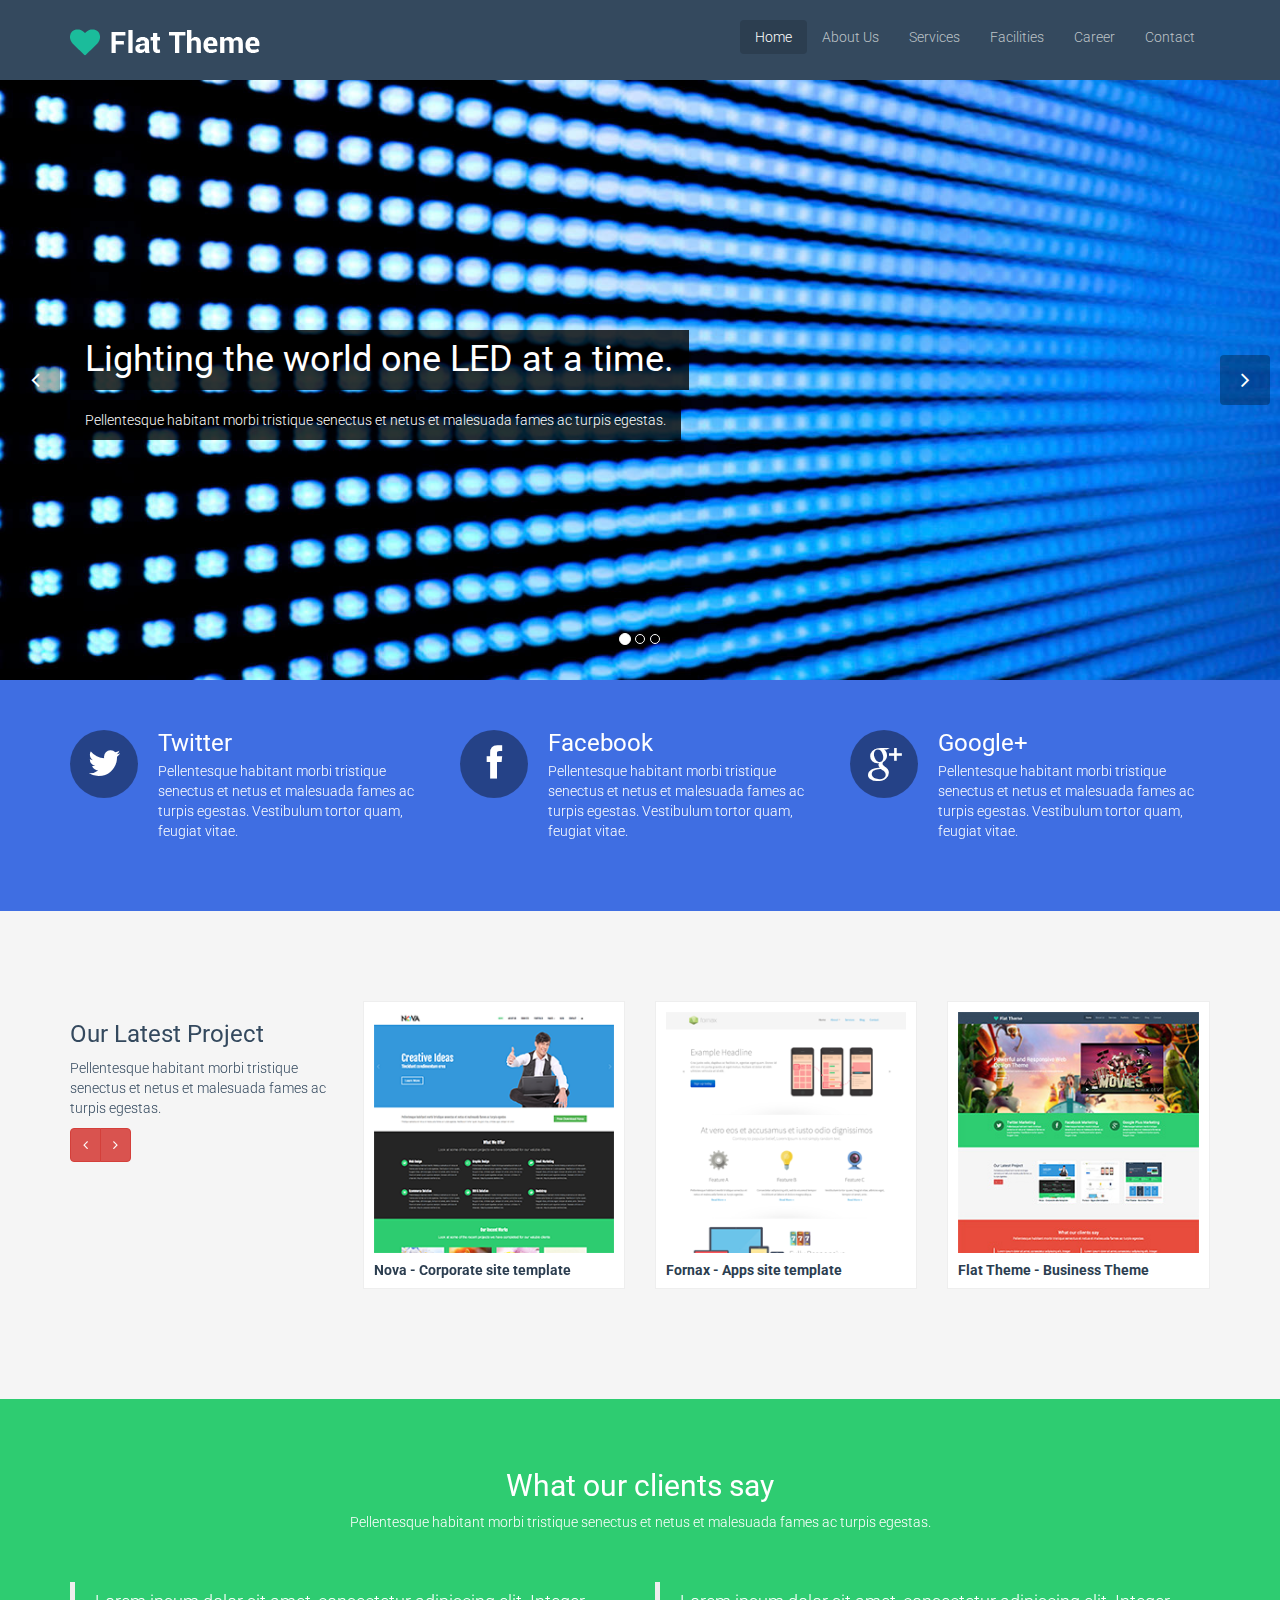
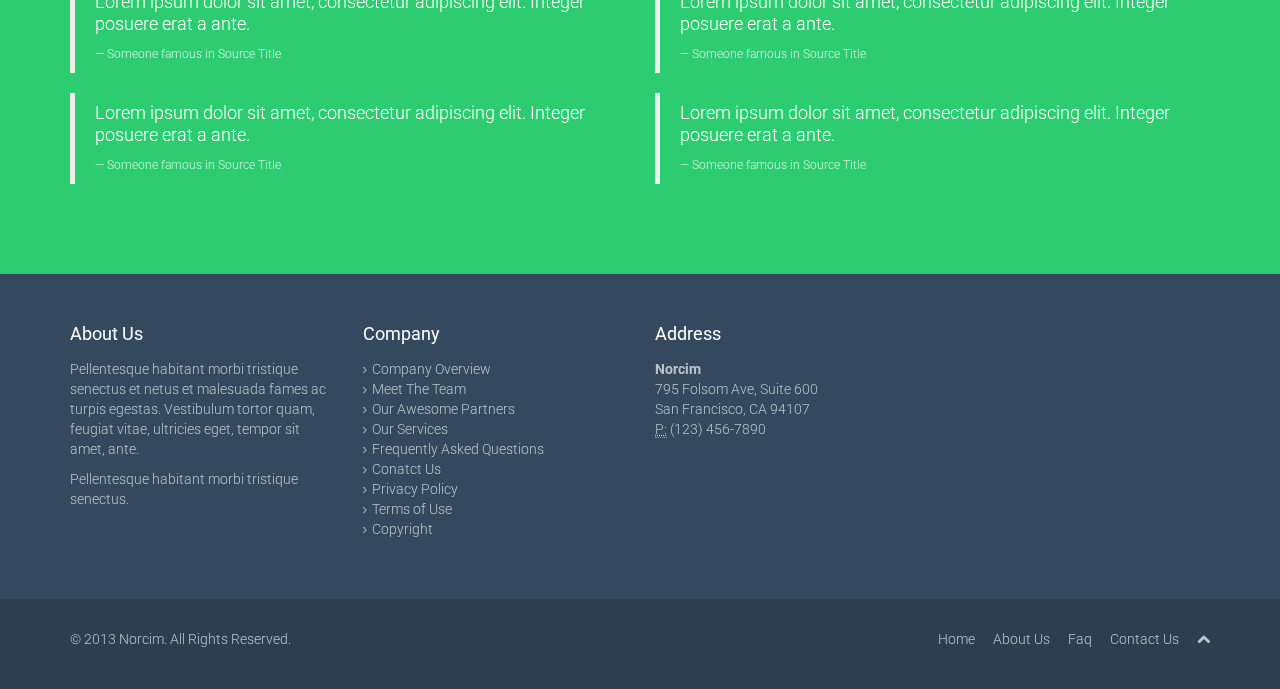
<file: index.html>
<!DOCTYPE html>
<html lang="en">

<head>
    <meta charset="utf-8">
    <meta name="viewport" content="width=device-width, initial-scale=1.0">
    <meta name="description" content="">
    <meta name="author" content="">
    <title>Euron</title>
    <link href="css/bootstrap.min.css" rel="stylesheet">
    <link href="css/font-awesome.min.css" rel="stylesheet">
    <link href="css/prettyPhoto.css" rel="stylesheet">
    <link href="css/animate.css" rel="stylesheet">
    <link href="css/main.css" rel="stylesheet">
    <!--[if lt IE 9]>
    <script src="js/html5shiv.js"></script>
    <script src="js/respond.min.js"></script>
    <![endif]-->
    <link rel="shortcut icon" href="images/ico/favicon.ico">
    <link rel="apple-touch-icon-precomposed" sizes="144x144" href="images/ico/apple-touch-icon-144-precomposed.png">
    <link rel="apple-touch-icon-precomposed" sizes="114x114" href="images/ico/apple-touch-icon-114-precomposed.png">
    <link rel="apple-touch-icon-precomposed" sizes="72x72" href="images/ico/apple-touch-icon-72-precomposed.png">
    <link rel="apple-touch-icon-precomposed" href="images/ico/apple-touch-icon-57-precomposed.png">
</head>
<!--/head-->

<body>
    <header class="navbar navbar-inverse navbar-fixed-top wet-asphalt" role="banner">
        <div class="container">
            <div class="navbar-header">
                <button type="button" class="navbar-toggle" data-toggle="collapse" data-target=".navbar-collapse">
                    <span class="sr-only">Toggle navigation</span>
                    <span class="icon-bar"></span>
                    <span class="icon-bar"></span>
                    <span class="icon-bar"></span>
                </button>
                <a class="navbar-brand" href="index.html">
                    <img src="images/logo.png" alt="logo">
                </a>
            </div>
            <div class="collapse navbar-collapse">
                <ul class="nav navbar-nav navbar-right">
                    <li class="active"><a href="index.html">Home</a>
                    </li>
                    <li><a href="about-us.html">About Us</a>
                    </li>
                    <li><a href="services.html">Services</a>
                    </li>
                    <li><a href="portfolio.html">Facilities</a>
                    </li>
                    <li><a href="career.html">Career</a>
                    </li>
                    <li><a href="contact-us.html">Contact</a>
                    </li>
                </ul>
            </div>
        </div>
    </header>
    <!--/header-->
    <section id="main-slider" class="no-margin">
        <div class="carousel slide wet-asphalt">
            <ol class="carousel-indicators">
                <li data-target="#main-slider" data-slide-to="0" class="active"></li>
                <li data-target="#main-slider" data-slide-to="1"></li>
                <li data-target="#main-slider" data-slide-to="2"></li>
            </ol>
            <div class="carousel-inner">
                <div class="item active" style="background-image: url(images/slider/bg1.jpg)">
                    <div class="container">
                        <div class="row">
                            <div class="col-sm-12">
                                <div class="carousel-content centered">
                                    <h2 class="boxed animation animated-item-1">Lighting the world one LED at a time.</h2>
                                    <p class="boxed animation animated-item-2">Pellentesque habitant morbi tristique senectus et netus et malesuada fames ac turpis egestas.</p>
                                </div>
                            </div>
                        </div>
                    </div>
                </div>
                <!--/.item-->
                <div class="item" style="background-image: url(images/slider/bg2.jpg)">
                    <div class="container">
                        <div class="row">
                            <div class="col-sm-12">
                                <div class="carousel-content center centered">
                                    <h2 class="boxed animation animated-item-1">Clean, Crisp, Powerful and Responsive Web Design</h2>
                                    <p class="boxed animation animated-item-2">Pellentesque habitant morbi tristique senectus et netus et malesuada fames ac turpis egestas.</p>
                                    <br>
                                    <a class="btn btn-md animation animated-item-3" href="#">Learn More</a>
                                </div>
                            </div>
                        </div>
                    </div>
                </div>
                <!--/.item-->
                <div class="item" style="background-image: url(images/slider/bg3.jpg)">
                    <div class="container">
                        <div class="row">
                            <div class="col-sm-6">
                                <div class="carousel-content centered">
                                    <h2 class="animation animated-item-1">Powerful and Responsive Web Design Theme</h2>
                                    <p class="animation animated-item-2">Pellentesque habitant morbi tristique senectus et netus et malesuada fames</p>
                                    <a class="btn btn-md animation animated-item-3" href="#">Learn More</a>
                                </div>
                            </div>
                            <div class="col-sm-6 hidden-xs animation animated-item-4">
                                <div class="centered">
                                    <div class="embed-container">
                                        <iframe src="//player.vimeo.com/video/69421653?title=0&amp;byline=0&amp;portrait=0&amp;color=a22c2f" frameborder="0" webkitallowfullscreen mozallowfullscreen allowfullscreen></iframe>
                                    </div>
                                </div>
                            </div>
                        </div>
                    </div>
                </div>
                <!--/.item-->
            </div>
            <!--/.carousel-inner-->
        </div>
        <!--/.carousel-->
        <a class="prev hidden-xs" href="#main-slider" data-slide="prev">
            <i class="icon-angle-left"></i>
        </a>
        <a class="next hidden-xs" href="#main-slider" data-slide="next">
            <i class="icon-angle-right"></i>
        </a>
    </section>
    <!--/#main-slider-->

    <section id="services" class="euron">
        <div class="container">
            <div class="row">
                <div class="col-md-4 col-sm-6">
                    <div class="media">
                        <div class="pull-left">
                            <i class="icon-twitter icon-md"></i>
                        </div>
                        <div class="media-body">
                            <h3 class="media-heading">Twitter</h3>
                            <p>Pellentesque habitant morbi tristique senectus et netus et malesuada fames ac turpis egestas. Vestibulum tortor quam, feugiat vitae.</p>
                        </div>
                    </div>
                </div>
                <!--/.col-md-4-->
                <div class="col-md-4 col-sm-6">
                    <div class="media">
                        <div class="pull-left">
                            <i class="icon-facebook icon-md"></i>
                        </div>
                        <div class="media-body">
                            <h3 class="media-heading">Facebook</h3>
                            <p>Pellentesque habitant morbi tristique senectus et netus et malesuada fames ac turpis egestas. Vestibulum tortor quam, feugiat vitae.</p>
                        </div>
                    </div>
                </div>
                <!--/.col-md-4-->
                <div class="col-md-4 col-sm-6">
                    <div class="media">
                        <div class="pull-left">
                            <i class="icon-google-plus icon-md"></i>
                        </div>
                        <div class="media-body">
                            <h3 class="media-heading">Google+</h3>
                            <p>Pellentesque habitant morbi tristique senectus et netus et malesuada fames ac turpis egestas. Vestibulum tortor quam, feugiat vitae.</p>
                        </div>
                    </div>
                </div>
                <!--/.col-md-4-->
            </div>
        </div>
    </section>
    <!--/#services-->

    <section id="recent-works">
        <div class="container">
            <div class="row">
                <div class="col-md-3">
                    <h3>Our Latest Project</h3>
                    <p>Pellentesque habitant morbi tristique senectus et netus et malesuada fames ac turpis egestas.</p>
                    <div class="btn-group">
                        <a class="btn btn-danger" href="#scroller" data-slide="prev"><i class="icon-angle-left"></i></a>
                        <a class="btn btn-danger" href="#scroller" data-slide="next"><i class="icon-angle-right"></i></a>
                    </div>
                    <p class="gap"></p>
                </div>
                <div class="col-md-9">
                    <div id="scroller" class="carousel slide">
                        <div class="carousel-inner">
                            <div class="item active">
                                <div class="row">
                                    <div class="col-xs-4">
                                        <div class="portfolio-item">
                                            <div class="item-inner">
                                                <img class="img-responsive" src="images/portfolio/recent/item1.png" alt="">
                                                <h5>
                                                    Nova - Corporate site template
                                                </h5>
                                                <div class="overlay">
                                                    <a class="preview btn btn-danger" title="Malesuada fames ac turpis egestas" href="images/portfolio/full/item1.jpg" rel="prettyPhoto"><i class="icon-eye-open"></i></a>
                                                </div>
                                            </div>
                                        </div>
                                    </div>
                                    <div class="col-xs-4">
                                        <div class="portfolio-item">
                                            <div class="item-inner">
                                                <img class="img-responsive" src="images/portfolio/recent/item3.png" alt="">
                                                <h5>
                                                    Fornax - Apps site template
                                                </h5>
                                                <div class="overlay">
                                                    <a class="preview btn btn-danger" title="Malesuada fames ac turpis egestas" href="images/portfolio/full/item1.jpg" rel="prettyPhoto"><i class="icon-eye-open"></i></a>
                                                </div>
                                            </div>
                                        </div>
                                    </div>
                                    <div class="col-xs-4">
                                        <div class="portfolio-item">
                                            <div class="item-inner">
                                                <img class="img-responsive" src="images/portfolio/recent/item2.png" alt="">
                                                <h5>
                                                    Flat Theme - Business Theme
                                                </h5>
                                                <div class="overlay">
                                                    <a class="preview btn btn-danger" title="Malesuada fames ac turpis egestas" href="images/portfolio/full/item1.jpg" rel="prettyPhoto"><i class="icon-eye-open"></i></a>
                                                </div>
                                            </div>
                                        </div>
                                    </div>
                                </div>
                                <!--/.row-->
                            </div>
                            <!--/.item-->
                            <div class="item">
                                <div class="row">
                                    <div class="col-xs-4">
                                        <div class="portfolio-item">
                                            <div class="item-inner">
                                                <img class="img-responsive" src="images/portfolio/recent/item2.png" alt="">
                                                <h5>
                                                    Flat Theme - Business Theme
                                                </h5>
                                                <div class="overlay">
                                                    <a class="preview btn btn-danger" title="Malesuada fames ac turpis egestas" href="images/portfolio/full/item1.jpg" rel="prettyPhoto"><i class="icon-eye-open"></i></a>
                                                </div>
                                            </div>
                                        </div>
                                    </div>
                                    <div class="col-xs-4">
                                        <div class="portfolio-item">
                                            <div class="item-inner">
                                                <img class="img-responsive" src="images/portfolio/recent/item1.png" alt="">
                                                <h5>
                                                    Nova - Corporate site template
                                                </h5>
                                                <div class="overlay">
                                                    <a class="preview btn btn-danger" title="Malesuada fames ac turpis egestas" href="images/portfolio/full/item1.jpg" rel="prettyPhoto"><i class="icon-eye-open"></i></a>
                                                </div>
                                            </div>
                                        </div>
                                    </div>
                                    <div class="col-xs-4">
                                        <div class="portfolio-item">
                                            <div class="item-inner">
                                                <img class="img-responsive" src="images/portfolio/recent/item3.png" alt="">
                                                <h5>
                                                    Fornax - Apps site template
                                                </h5>
                                                <div class="overlay">
                                                    <a class="preview btn btn-danger" title="Malesuada fames ac turpis egestas" href="images/portfolio/full/item1.jpg" rel="prettyPhoto"><i class="icon-eye-open"></i></a>
                                                </div>
                                            </div>
                                        </div>
                                    </div>
                                </div>
                            </div>
                            <!--/.item-->
                        </div>
                    </div>
                </div>
            </div>
            <!--/.row-->
        </div>
    </section>
    <!--/#recent-works-->

    <section id="testimonial" class="emerald">
        <div class="container">
            <div class="row">
                <div class="col-lg-12">
                    <div class="center">
                        <h2>What our clients say</h2>
                        <p>Pellentesque habitant morbi tristique senectus et netus et malesuada fames ac turpis egestas.</p>
                    </div>
                    <div class="gap"></div>
                    <div class="row">
                        <div class="col-md-6">
                            <blockquote>
                                <p>Lorem ipsum dolor sit amet, consectetur adipiscing elit. Integer posuere erat a ante.</p>
                                <small>Someone famous in <cite title="Source Title">Source Title</cite></small>
                            </blockquote>
                            <blockquote>
                                <p>Lorem ipsum dolor sit amet, consectetur adipiscing elit. Integer posuere erat a ante.</p>
                                <small>Someone famous in <cite title="Source Title">Source Title</cite></small>
                            </blockquote>
                        </div>
                        <div class="col-md-6">
                            <blockquote>
                                <p>Lorem ipsum dolor sit amet, consectetur adipiscing elit. Integer posuere erat a ante.</p>
                                <small>Someone famous in <cite title="Source Title">Source Title</cite></small>
                            </blockquote>
                            <blockquote>
                                <p>Lorem ipsum dolor sit amet, consectetur adipiscing elit. Integer posuere erat a ante.</p>
                                <small>Someone famous in <cite title="Source Title">Source Title</cite></small>
                            </blockquote>
                        </div>
                    </div>
                </div>
            </div>
        </div>
    </section>
    <!--/#testimonial-->

    <section id="bottom" class="wet-asphalt">
        <div class="container">
            <div class="row">
                <div class="col-md-3 col-sm-6">
                    <h4>About Us</h4>
                    <p>Pellentesque habitant morbi tristique senectus et netus et malesuada fames ac turpis egestas. Vestibulum tortor quam, feugiat vitae, ultricies eget, tempor sit amet, ante.</p>
                    <p>Pellentesque habitant morbi tristique senectus.</p>
                </div>
                <!--/.col-md-3-->

                <div class="col-md-3 col-sm-6">
                    <h4>Company</h4>
                    <div>
                        <ul class="arrow">
                            <li><a href="#">Company Overview</a>
                            </li>
                            <li><a href="#">Meet The Team</a>
                            </li>
                            <li><a href="#">Our Awesome Partners</a>
                            </li>
                            <li><a href="#">Our Services</a>
                            </li>
                            <li><a href="#">Frequently Asked Questions</a>
                            </li>
                            <li><a href="#">Conatct Us</a>
                            </li>
                            <li><a href="#">Privacy Policy</a>
                            </li>
                            <li><a href="#">Terms of Use</a>
                            </li>
                            <li><a href="#">Copyright</a>
                            </li>
                        </ul>
                    </div>
                </div>
                <!--/.col-md-3-->

                <!--/.col-md-3-->

                <div class="col-md-3 col-sm-6">
                    <h4>Address</h4>
                    <address>
                        <strong>Norcim</strong><br>
                        795 Folsom Ave, Suite 600<br>
                        San Francisco, CA 94107<br>
                        <abbr title="Phone">P:</abbr> (123) 456-7890
                    </address>
               <!--   <h4>Newsletter</h4>
                    <form role="form">
                        <div class="input-group">
                            <input type="text" class="form-control" autocomplete="off" placeholder="Enter your email">
                            <span class="input-group-btn">
                                <button class="btn btn-danger" type="button">Go!</button>
                            </span>
                        </div>
                    </form> -->
                </div>
                <!--/.col-md-3-->
            </div>
        </div>
    </section>
    <!--/#bottom-->

    <footer id="footer" class="midnight-blue">
        <div class="container">
            <div class="row">
                <div class="col-sm-6">
                    &copy; 2013 <a target="_blank" href="http://shapebootstrap.net/" title="Free Twitter Bootstrap WordPress Themes and HTML templates">Norcim</a>. All Rights Reserved.
                </div>
                <div class="col-sm-6">
                    <ul class="pull-right">
                        <li><a href="#">Home</a>
                        </li>
                        <li><a href="#">About Us</a>
                        </li>
                        <li><a href="#">Faq</a>
                        </li>
                        <li><a href="#">Contact Us</a>
                        </li>
                        <li><a id="gototop" class="gototop" href="#"><i class="icon-chevron-up"></i></a>
                        </li>
                        <!--#gototop-->
                    </ul>
                </div>
            </div>
        </div>
    </footer>
    <!--/#footer-->

    <script src="js/jquery.js"></script>
    <script src="js/bootstrap.min.js"></script>
    <script src="js/jquery.prettyPhoto.js"></script>
    <script src="js/main.js"></script>
</body>

</html>
</file>
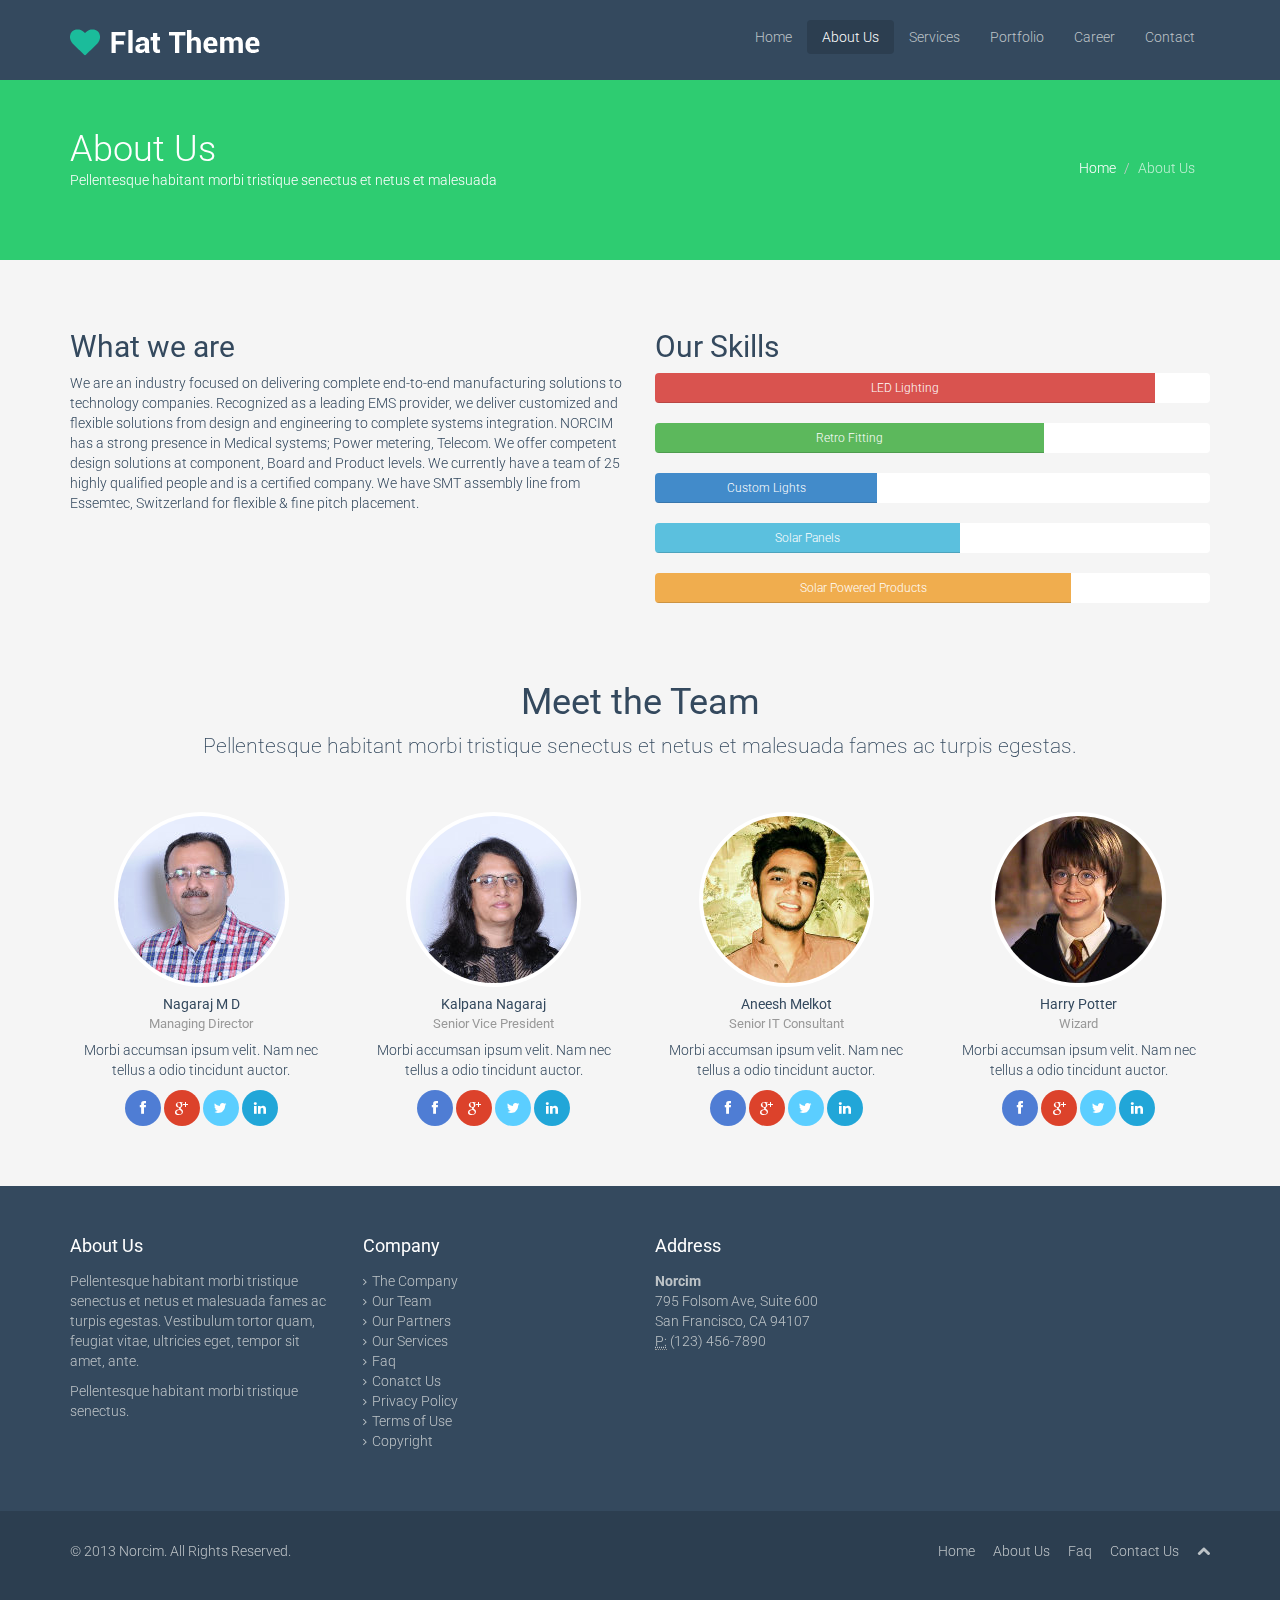
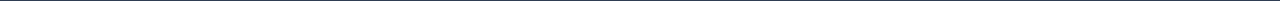
<file: about-us.html>
<!DOCTYPE html>
<html lang="en">

<head>
    <meta charset="utf-8">
    <meta name="viewport" content="width=device-width, initial-scale=1.0">
    <meta name="description" content="">
    <meta name="author" content="">
    <title>Norcim | About us</title>
    <link href="css/bootstrap.min.css" rel="stylesheet">
    <link href="css/font-awesome.min.css" rel="stylesheet">
    <link href="css/prettyPhoto.css" rel="stylesheet">
    <link href="css/animate.css" rel="stylesheet">
    <link href="css/main.css" rel="stylesheet">
    <!--[if lt IE 9]>
    <script src="js/html5shiv.js"></script>
    <script src="js/respond.min.js"></script>
    <![endif]-->
    <link rel="shortcut icon" href="images/ico/favicon.ico">
    <link rel="apple-touch-icon-precomposed" sizes="144x144" href="images/ico/apple-touch-icon-144-precomposed.png">
    <link rel="apple-touch-icon-precomposed" sizes="114x114" href="images/ico/apple-touch-icon-114-precomposed.png">
    <link rel="apple-touch-icon-precomposed" sizes="72x72" href="images/ico/apple-touch-icon-72-precomposed.png">
    <link rel="apple-touch-icon-precomposed" href="images/ico/apple-touch-icon-57-precomposed.png">
</head>
<!--/head-->

<body>
    <header class="navbar navbar-inverse navbar-fixed-top wet-asphalt" role="banner">
        <div class="container">
            <div class="navbar-header">
                <button type="button" class="navbar-toggle" data-toggle="collapse" data-target=".navbar-collapse">
                    <span class="sr-only">Toggle navigation</span>
                    <span class="icon-bar"></span>
                    <span class="icon-bar"></span>
                    <span class="icon-bar"></span>
                </button>
                <a class="navbar-brand" href="index.html">
                    <img src="images/logo.png" alt="logo">
                </a>
            </div>
            <div class="collapse navbar-collapse">
                <ul class="nav navbar-nav navbar-right">
                    <li><a href="index.html">Home</a>
                    </li>
                    <li class="active"><a href="about-us.html">About Us</a>
                    </li>
                    <li><a href="services.html">Services</a>
                    </li>
                    <li><a href="portfolio.html">Portfolio</a>
                    </li>
                    <li><a href="career.html">Career</a>
                    </li>
                    <li><a href="contact-us.html">Contact</a>
                    </li>
                </ul>
            </div>
        </div>
    </header>
    <!--/header-->

    <section id="title" class="emerald">
        <div class="container">
            <div class="row">
                <div class="col-sm-6">
                    <h1>About Us</h1>
                    <p>Pellentesque habitant morbi tristique senectus et netus et malesuada</p>
                </div>
                <div class="col-sm-6">
                    <ul class="breadcrumb pull-right">
                        <li><a href="index.html">Home</a>
                        </li>
                        <li class="active">About Us</li>
                    </ul>
                </div>
            </div>
        </div>
    </section>
    <!--/#title-->

    <section id="about-us" class="container">
        <div class="row">
            <div class="col-sm-6">
                <h2>What we are</h2>
                <p>We are an industry focused on delivering complete end-to-end manufacturing solutions to technology companies. Recognized as a leading EMS provider, we deliver customized and flexible solutions from design and engineering to complete systems integration. NORCIM has a strong presence in Medical systems; Power metering, Telecom. We offer competent design solutions at component, Board and Product levels. We currently have a team of 25 highly qualified people and is a certified company. We have SMT assembly line from Essemtec, Switzerland for flexible &amp; fine pitch placement.</p>
            </div>
            <!--/.col-sm-6-->
            <div class="col-sm-6">
                <h2>Our Skills</h2>
                <div>
                    <div class="progress">
                        <div class="progress-bar progress-bar-danger" role="progressbar" aria-valuenow="90" aria-valuemin="0" aria-valuemax="100" style="width: 90%;">
                            <span>LED Lighting</span>
                        </div>
                    </div>
                    <div class="progress">
                        <div class="progress-bar progress-bar-success" role="progressbar" aria-valuenow="70" aria-valuemin="0" aria-valuemax="100" style="width: 70%;">
                            <span>Retro Fitting</span>
                        </div>
                    </div>
                    <div class="progress">
                        <div class="progress-bar" role="progressbar" aria-valuenow="40" aria-valuemin="0" aria-valuemax="100" style="width: 40%;">
                            <span>Custom Lights</span>
                        </div>
                    </div>
                    <div class="progress">
                        <div class="progress-bar progress-bar-info" role="progressbar" aria-valuenow="55" aria-valuemin="0" aria-valuemax="100" style="width: 55%;">
                            <span>Solar Panels</span>
                        </div>
                    </div>
                    <div class="progress">
                        <div class="progress-bar progress-bar-warning" role="progressbar" aria-valuenow="75" aria-valuemin="0" aria-valuemax="100" style="width: 75%;">
                            <span>Solar Powered Products</span>
                        </div>
                    </div>
                </div>
            </div>
            <!--/.col-sm-6-->
        </div>
        <!--/.row-->

        <div class="gap"></div>
        <h1 class="center">Meet the Team</h1>
        <p class="lead center">Pellentesque habitant morbi tristique senectus et netus et malesuada fames ac turpis egestas.</p>
        <div class="gap"></div>

        <div id="meet-the-team" class="row">
            <div class="col-md-3 col-xs-6">
                <div class="center">
                    <p>
                        <img class="img-responsive img-thumbnail img-circle" src="images/team-member-3.jpg" alt="">
                    </p>
                    <h5>Nagaraj M D<small class="designation muted">Managing Director</small></h5>
                    <p>Morbi accumsan ipsum velit. Nam nec tellus a odio tincidunt auctor.</p>
                    <a class="btn btn-social btn-facebook" href="#"><i class="icon-facebook"></i></a>  <a class="btn btn-social btn-google-plus" href="#"><i class="icon-google-plus"></i></a>  <a class="btn btn-social btn-twitter" href="#"><i class="icon-twitter"></i></a>  <a class="btn btn-social btn-linkedin" href="#"><i class="icon-linkedin"></i></a>
                </div>
            </div>

            <div class="col-md-3 col-xs-6">
                <div class="center">
                    <p>
                        <img class="img-responsive img-thumbnail img-circle" src="images/team-member-2.jpg" alt="">
                    </p>
                    <h5>Kalpana Nagaraj<small class="designation muted">Senior Vice President</small></h5>
                    <p>Morbi accumsan ipsum velit. Nam nec tellus a odio tincidunt auctor.</p>
                    <a class="btn btn-social btn-facebook" href="#"><i class="icon-facebook"></i></a>  <a class="btn btn-social btn-google-plus" href="#"><i class="icon-google-plus"></i></a>  <a class="btn btn-social btn-twitter" href="#"><i class="icon-twitter"></i></a>  <a class="btn btn-social btn-linkedin" href="#"><i class="icon-linkedin"></i></a>
                </div>
            </div>
            <div class="col-md-3 col-xs-6">
                <div class="center">
                    <p>
                        <img class="img-responsive img-thumbnail img-circle" src="images/team-member.jpg" alt="">
                    </p>
                    <h5>Aneesh Melkot<small class="designation muted">Senior IT Consultant</small></h5>
                    <p>Morbi accumsan ipsum velit. Nam nec tellus a odio tincidunt auctor.</p>
                    <a class="btn btn-social btn-facebook" href="#"><i class="icon-facebook"></i></a>  <a class="btn btn-social btn-google-plus" href="#"><i class="icon-google-plus"></i></a>  <a class="btn btn-social btn-twitter" href="#"><i class="icon-twitter"></i></a>  <a class="btn btn-social btn-linkedin" href="#"><i class="icon-linkedin"></i></a>
                </div>
            </div>
            <div class="col-md-3 col-xs-6">
                <div class="center">
                    <p>
                        <img class="img-responsive img-thumbnail img-circle" src="images/team-member-4.jpg" alt="">
                    </p>
                    <h5>Harry Potter<small class="designation muted">Wizard</small></h5>
                    <p>Morbi accumsan ipsum velit. Nam nec tellus a odio tincidunt auctor.</p>
                    <a class="btn btn-social btn-facebook" href="#"><i class="icon-facebook"></i></a>  <a class="btn btn-social btn-google-plus" href="#"><i class="icon-google-plus"></i></a>  <a class="btn btn-social btn-twitter" href="#"><i class="icon-twitter"></i></a>  <a class="btn btn-social btn-linkedin" href="#"><i class="icon-linkedin"></i></a>
                </div>
            </div>
        </div>
        <!--/#meet-the-team-->
    </section>
    <!--/#about-us-->

    <section id="bottom" class="wet-asphalt">
        <div class="container">
            <div class="row">
                <div class="col-md-3 col-sm-6">
                    <h4>About Us</h4>
                    <p>Pellentesque habitant morbi tristique senectus et netus et malesuada fames ac turpis egestas. Vestibulum tortor quam, feugiat vitae, ultricies eget, tempor sit amet, ante.</p>
                    <p>Pellentesque habitant morbi tristique senectus.</p>
                </div>
                <!--/.col-md-3-->

                <div class="col-md-3 col-sm-6">
                    <h4>Company</h4>
                    <div>
                        <ul class="arrow">
                            <li><a href="#">The Company</a>
                            </li>
                            <li><a href="#">Our Team</a>
                            </li>
                            <li><a href="#">Our Partners</a>
                            </li>
                            <li><a href="#">Our Services</a>
                            </li>
                            <li><a href="#">Faq</a>
                            </li>
                            <li><a href="#">Conatct Us</a>
                            </li>
                            <li><a href="#">Privacy Policy</a>
                            </li>
                            <li><a href="#">Terms of Use</a>
                            </li>
                            <li><a href="#">Copyright</a>
                            </li>
                        </ul>
                    </div>
                </div>
                <!--/.col-md-3-->

                <!--/.col-md-3-->

               <div class="col-md-3 col-sm-6">
                    <h4>Address</h4>
                    <address>
                        <strong>Norcim</strong><br>
                        795 Folsom Ave, Suite 600<br>
                        San Francisco, CA 94107<br>
                        <abbr title="Phone">P:</abbr> (123) 456-7890
                    </address>
                <!--   <h4>Newsletter</h4>
                    <form role="form">
                        <div class="input-group">
                            <input type="text" class="form-control" autocomplete="off" placeholder="Enter your email">
                            <span class="input-group-btn">
                                <button class="btn btn-danger" type="button">Go!</button>
                            </span>
                        </div>
                    </form> -->
                </div>
                <!--/.col-md-3-->
            </div>
        </div>
    </section>
    <!--/#bottom-->

    <footer id="footer" class="midnight-blue">
        <div class="container">
            <div class="row">
                <div class="col-sm-6">
                    &copy; 2013 <a target="_blank" href="http://shapebootstrap.net/" title="Free Twitter Bootstrap WordPress Themes and HTML templates">Norcim</a>. All Rights Reserved.
                </div>
                <div class="col-sm-6">
                    <ul class="pull-right">
                        <li><a href="#">Home</a>
                        </li>
                        <li><a href="#">About Us</a>
                        </li>
                        <li><a href="#">Faq</a>
                        </li>
                        <li><a href="#">Contact Us</a>
                        </li>
                        <li><a id="gototop" class="gototop" href="#"><i class="icon-chevron-up"></i></a>
                        </li>
                        <!--#gototop-->
                    </ul>
                </div>
            </div>
        </div>
    </footer>
    <!--/#footer-->

    <script src="js/jquery.js"></script>
    <script src="js/bootstrap.min.js"></script>
    <script src="js/jquery.prettyPhoto.js"></script>
    <script src="js/main.js"></script>
</body>

</html>
</file>
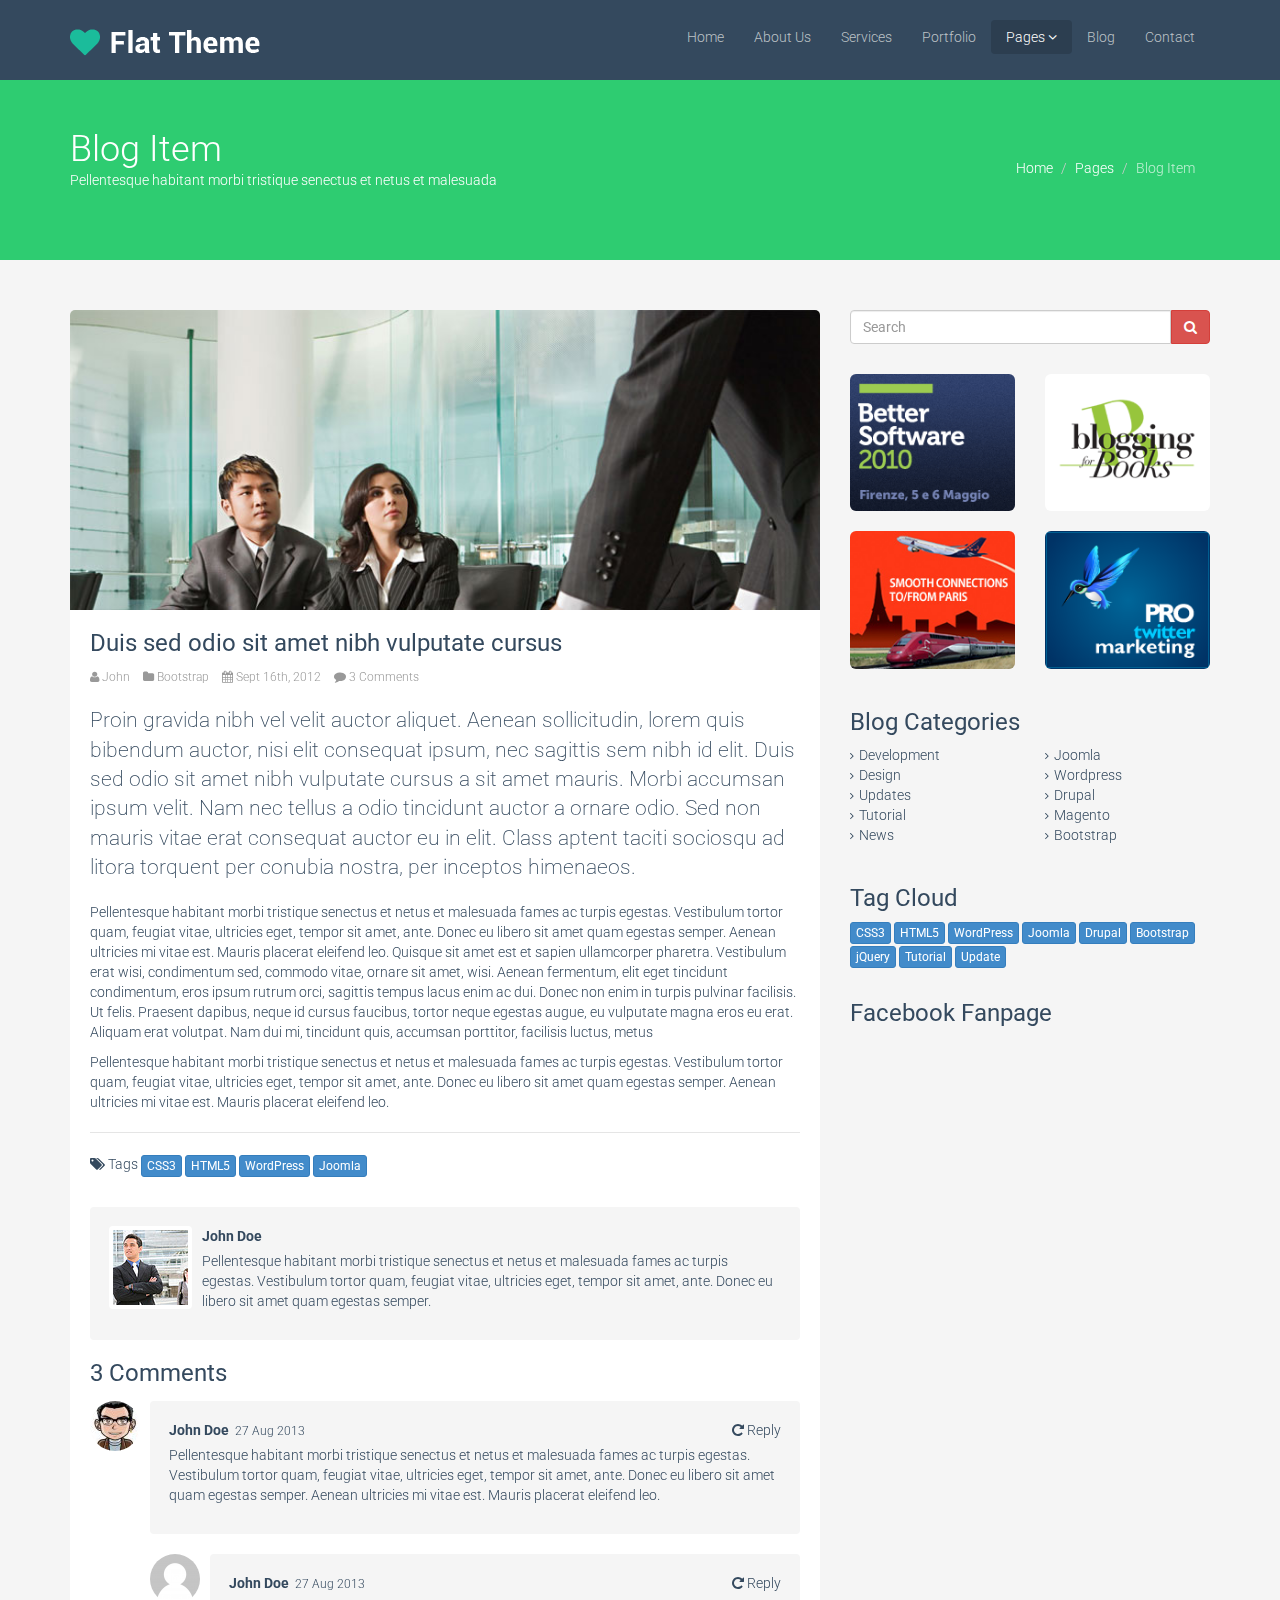
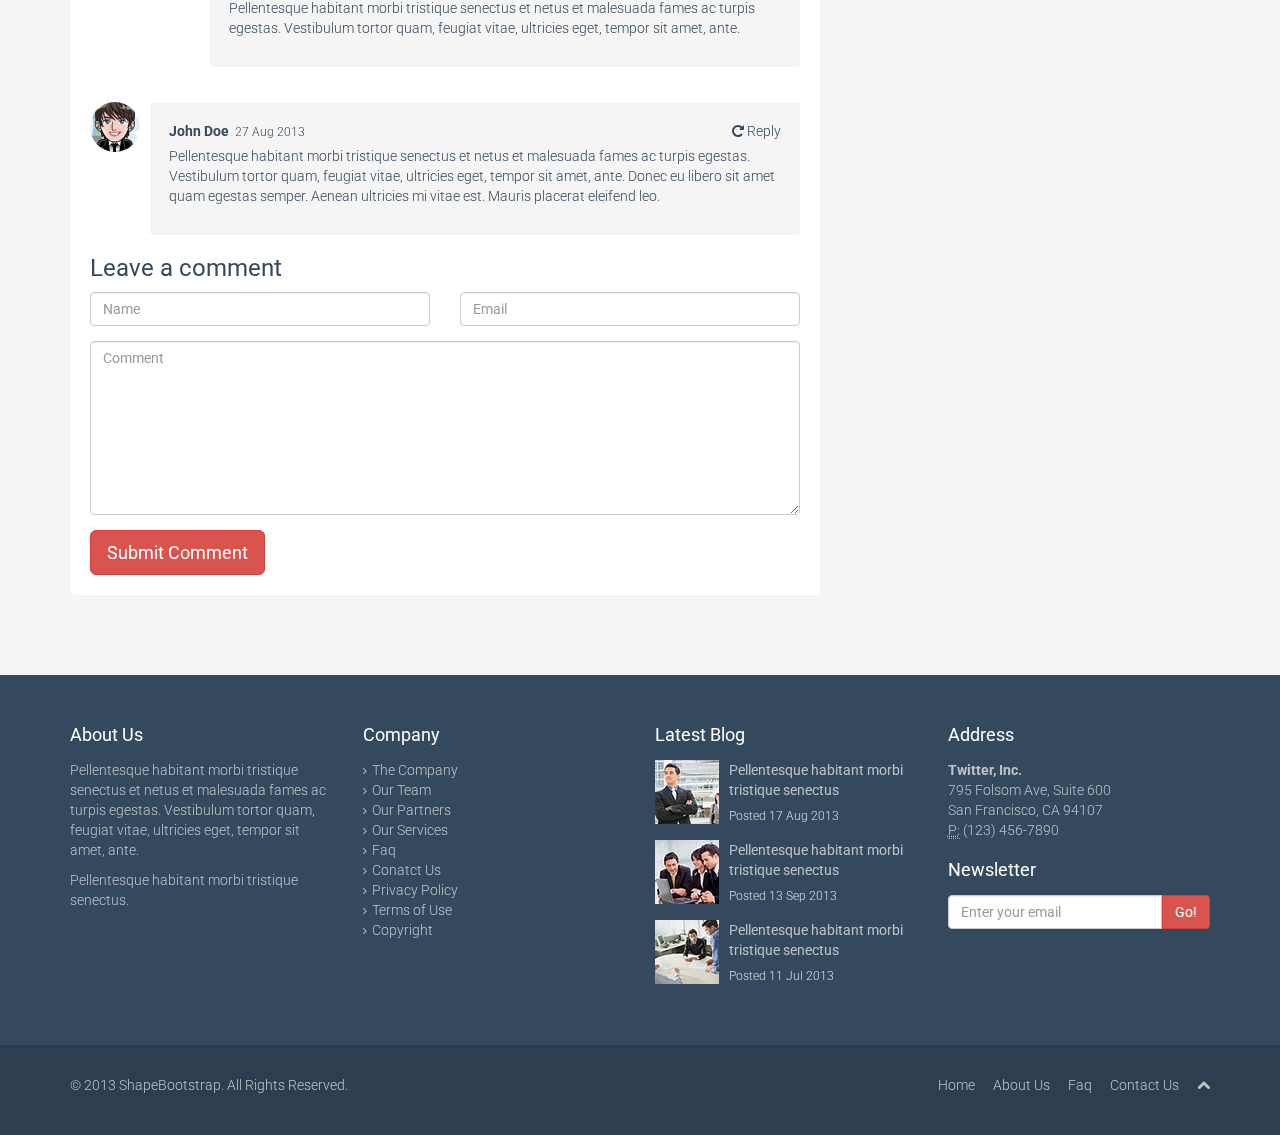
<file: blog-item.html>
<!DOCTYPE html>
<html lang="en">
<head>
    <meta charset="utf-8">
    <meta name="viewport" content="width=device-width, initial-scale=1.0">
    <meta name="description" content="">
    <meta name="author" content="">
    <title>Blog Item | Flat Theme</title>
    <link href="css/bootstrap.min.css" rel="stylesheet">
    <link href="css/font-awesome.min.css" rel="stylesheet">
    <link href="css/prettyPhoto.css" rel="stylesheet">
    <link href="css/animate.css" rel="stylesheet">
    <link href="css/main.css" rel="stylesheet">
    <!--[if lt IE 9]>
    <script src="js/html5shiv.js"></script>
    <script src="js/respond.min.js"></script>
    <![endif]-->       
    <link rel="shortcut icon" href="images/ico/favicon.ico">
    <link rel="apple-touch-icon-precomposed" sizes="144x144" href="images/ico/apple-touch-icon-144-precomposed.png">
    <link rel="apple-touch-icon-precomposed" sizes="114x114" href="images/ico/apple-touch-icon-114-precomposed.png">
    <link rel="apple-touch-icon-precomposed" sizes="72x72" href="images/ico/apple-touch-icon-72-precomposed.png">
    <link rel="apple-touch-icon-precomposed" href="images/ico/apple-touch-icon-57-precomposed.png">
</head><!--/head-->
<body>
    <div id="fb-root"></div>
    <script>(function(d, s, id) {
        var js, fjs = d.getElementsByTagName(s)[0];
        if (d.getElementById(id)) return;
        js = d.createElement(s); js.id = id;
        js.src = "//connect.facebook.net/en_US/all.js#xfbml=1&appId=144716315690681";
        fjs.parentNode.insertBefore(js, fjs);
    }(document, 'script', 'facebook-jssdk'));</script>

    <header class="navbar navbar-inverse navbar-fixed-top wet-asphalt" role="banner">
        <div class="container">
            <div class="navbar-header">
                <button type="button" class="navbar-toggle" data-toggle="collapse" data-target=".navbar-collapse">
                    <span class="sr-only">Toggle navigation</span>
                    <span class="icon-bar"></span>
                    <span class="icon-bar"></span>
                    <span class="icon-bar"></span>
                </button>
                <a class="navbar-brand" href="index.html"><img src="images/logo.png" alt="logo"></a>
            </div>
            <div class="collapse navbar-collapse">
                <ul class="nav navbar-nav navbar-right">
                    <li><a href="index.html">Home</a></li>
                    <li><a href="about-us.html">About Us</a></li>
                    <li><a href="services.html">Services</a></li>
                    <li><a href="portfolio.html">Portfolio</a></li>
                    <li class="dropdown active">
                        <a href="#" class="dropdown-toggle" data-toggle="dropdown">Pages <i class="icon-angle-down"></i></a>
                        <ul class="dropdown-menu">
                            <li><a href="career.html">Career</a></li>
                            <li class="active"><a href="blog-item.html">Blog Single</a></li>
                            <li><a href="faq.html">FAQ</a></li>
                            <li><a href="pricing.html">Pricing</a></li>
                            <li><a href="404.html">404</a></li>
                            <li><a href="registration.html">Registration</a></li>
                            <li class="divider"></li>
                            <li><a href="privacy.html">Privacy Policy</a></li>
                            <li><a href="terms.html">Terms of Use</a></li>
                        </ul>
                    </li>
                    <li><a href="blog.html">Blog</a></li> 
                    <li><a href="contact-us.html">Contact</a></li>
                </ul>
            </div>
        </div>
    </header><!--/header-->

    <section id="title" class="emerald">
        <div class="container">
            <div class="row">
                <div class="col-sm-6">
                    <h1>Blog Item</h1>
                    <p>Pellentesque habitant morbi tristique senectus et netus et malesuada</p>
                </div>
                <div class="col-sm-6">
                    <ul class="breadcrumb pull-right">
                        <li><a href="index.html">Home</a></li>
                        <li><a href="#">Pages</a></li>
                        <li class="active">Blog Item</li>
                    </ul>
                </div>
            </div>
        </div>
    </section><!--/#title-->

    <section id="blog" class="container">
        <div class="row">
            <aside class="col-sm-4 col-sm-push-8">
                <div class="widget search">
                    <form role="form">
                        <div class="input-group">
                            <input type="text" class="form-control" autocomplete="off" placeholder="Search">
                            <span class="input-group-btn">
                                <button class="btn btn-danger" type="button"><i class="icon-search"></i></button>
                            </span>
                        </div>
                    </form>
                </div><!--/.search-->

                <div class="widget ads">
                    <div class="row">
                        <div class="col-xs-6">
                            <a href="#"><img class="img-responsive img-rounded" src="images/ads/ad1.png" alt=""></a>
                        </div>

                        <div class="col-xs-6">
                            <a href="#"><img class="img-responsive img-rounded" src="images/ads/ad2.png" alt=""></a>
                        </div>
                    </div>
                    <p> </p>
                    <div class="row">
                        <div class="col-xs-6">
                            <a href="#"><img class="img-responsive img-rounded" src="images/ads/ad3.png" alt=""></a>
                        </div>

                        <div class="col-xs-6">
                            <a href="#"><img class="img-responsive img-rounded" src="images/ads/ad4.png" alt=""></a>
                        </div>
                    </div>
                </div><!--/.ads-->     

                <div class="widget categories">
                    <h3>Blog Categories</h3>
                    <div class="row">
                        <div class="col-sm-6">
                            <ul class="arrow">
                                <li><a href="#">Development</a></li>
                                <li><a href="#">Design</a></li>
                                <li><a href="#">Updates</a></li>
                                <li><a href="#">Tutorial</a></li>
                                <li><a href="#">News</a></li>
                            </ul>
                        </div>
                        <div class="col-sm-6">
                            <ul class="arrow">
                                <li><a href="#">Joomla</a></li>
                                <li><a href="#">Wordpress</a></li>
                                <li><a href="#">Drupal</a></li>
                                <li><a href="#">Magento</a></li>
                                <li><a href="#">Bootstrap</a></li>
                            </ul>
                        </div>
                    </div>                     
                </div><!--/.categories-->
                <div class="widget tags">
                    <h3>Tag Cloud</h3>
                    <ul class="tag-cloud">
                        <li><a class="btn btn-xs btn-primary" href="#">CSS3</a></li>
                        <li><a class="btn btn-xs btn-primary" href="#">HTML5</a></li>
                        <li><a class="btn btn-xs btn-primary" href="#">WordPress</a></li>
                        <li><a class="btn btn-xs btn-primary" href="#">Joomla</a></li>
                        <li><a class="btn btn-xs btn-primary" href="#">Drupal</a></li>
                        <li><a class="btn btn-xs btn-primary" href="#">Bootstrap</a></li>
                        <li><a class="btn btn-xs btn-primary" href="#">jQuery</a></li>
                        <li><a class="btn btn-xs btn-primary" href="#">Tutorial</a></li>
                        <li><a class="btn btn-xs btn-primary" href="#">Update</a></li>
                    </ul>
                </div><!--/.tags-->

                <div class="widget facebook-fanpage">
                    <h3>Facebook Fanpage</h3>
                    <div class="widget-content">
                        <div class="fb-like-box" data-href="https://www.facebook.com/shapebootstrap" data-width="292" data-show-faces="true" data-header="false" data-stream="false" data-show-border="false"></div>
                    </div>
                </div>
            </aside>        
            <div class="col-sm-8 col-sm-pull-4">
                <div class="blog">
                    <div class="blog-item">
                        <img class="img-responsive img-blog" src="images/blog/blog2.jpg" width="100%" alt="" />
                        <div class="blog-content">
                            <h3>Duis sed odio sit amet nibh vulputate cursus</h3>
                            <div class="entry-meta">
                                <span><i class="icon-user"></i> <a href="#">John</a></span>
                                <span><i class="icon-folder-close"></i> <a href="#">Bootstrap</a></span>
                                <span><i class="icon-calendar"></i> Sept 16th, 2012</span>
                                <span><i class="icon-comment"></i> <a href="blog-item.html#comments">3 Comments</a></span>
                            </div>
                            <p class="lead">Proin gravida nibh vel velit auctor aliquet. Aenean sollicitudin, lorem quis bibendum auctor, nisi elit consequat ipsum, nec sagittis sem nibh id elit. Duis sed odio sit amet nibh vulputate cursus a sit amet mauris. Morbi accumsan ipsum velit. Nam nec tellus a odio tincidunt auctor a ornare odio. Sed non  mauris vitae erat consequat auctor eu in elit. Class aptent taciti sociosqu ad litora torquent per conubia nostra, per inceptos himenaeos.</p>

                            <p>Pellentesque habitant morbi tristique senectus et netus et malesuada fames ac turpis egestas. Vestibulum tortor quam, feugiat vitae, ultricies eget, tempor sit amet, ante. Donec eu libero sit amet quam egestas semper. Aenean ultricies mi vitae est. Mauris placerat eleifend leo. Quisque sit amet est et sapien ullamcorper pharetra. Vestibulum erat wisi, condimentum sed, commodo vitae, ornare sit amet, wisi. Aenean fermentum, elit eget tincidunt condimentum, eros ipsum rutrum orci, sagittis tempus lacus enim ac dui. Donec non enim in turpis pulvinar facilisis. Ut felis. Praesent dapibus, neque id cursus faucibus, tortor neque egestas augue, eu vulputate magna eros eu erat. Aliquam erat volutpat. Nam dui mi, tincidunt quis, accumsan porttitor, facilisis luctus, metus</p>

                            <p>Pellentesque habitant morbi tristique senectus et netus et malesuada fames ac turpis egestas. Vestibulum tortor quam, feugiat vitae, ultricies eget, tempor sit amet, ante. Donec eu libero sit amet quam egestas semper. Aenean ultricies mi vitae est. Mauris placerat eleifend leo.</p>

                            <hr>

                            <div class="tags">
                                <i class="icon-tags"></i> Tags <a class="btn btn-xs btn-primary" href="#">CSS3</a> <a class="btn btn-xs btn-primary" href="#">HTML5</a> <a class="btn btn-xs btn-primary" href="#">WordPress</a> <a class="btn btn-xs btn-primary" href="#">Joomla</a>
                            </div>

                            <p>&nbsp;</p>

                            <div class="author well">
                                <div class="media">
                                    <div class="pull-left">
                                        <img class="avatar img-thumbnail" src="images/blog/avatar.jpg" alt="">
                                    </div>
                                    <div class="media-body">
                                        <div class="media-heading">
                                            <strong>John Doe</strong>
                                        </div>
                                        <p>Pellentesque habitant morbi tristique senectus et netus et malesuada fames ac turpis egestas. Vestibulum tortor quam, feugiat vitae, ultricies eget, tempor sit amet, ante. Donec eu libero sit amet quam egestas semper.</p>
                                    </div>
                                </div>
                            </div><!--/.author-->

                            <div id="comments">
                                <div id="comments-list">
                                    <h3>3 Comments</h3>
                                    <div class="media">
                                        <div class="pull-left">
                                            <img class="avatar img-circle" src="images/blog/avatar1.png" alt="">
                                        </div>
                                        <div class="media-body">
                                            <div class="well">
                                                <div class="media-heading">
                                                    <strong>John Doe</strong>&nbsp; <small>27 Aug 2013</small>
                                                    <a class="pull-right" href="#"><i class="icon-repeat"></i> Reply</a>
                                                </div>
                                                <p>Pellentesque habitant morbi tristique senectus et netus et malesuada fames ac turpis egestas. Vestibulum tortor quam, feugiat vitae, ultricies eget, tempor sit amet, ante. Donec eu libero sit amet quam egestas semper. Aenean ultricies mi vitae est. Mauris placerat eleifend leo.</p>
                                            </div>
                                            <div class="media">
                                                <div class="pull-left">
                                                    <img class="avatar img-circle" src="images/blog/avatar3.png" alt="">
                                                </div>
                                                <div class="media-body">
                                                    <div class="well">
                                                        <div class="media-heading">
                                                            <strong>John Doe</strong>&nbsp; <small>27 Aug 2013</small>
                                                            <a class="pull-right" href="#"><i class="icon-repeat"></i> Reply</a>
                                                        </div>
                                                        <p>Pellentesque habitant morbi tristique senectus et netus et malesuada fames ac turpis egestas. Vestibulum tortor quam, feugiat vitae, ultricies eget, tempor sit amet, ante.</p>
                                                    </div>
                                                </div>
                                            </div><!--/.media-->
                                        </div>
                                    </div><!--/.media-->
                                    <div class="media">
                                        <div class="pull-left">
                                            <img class="avatar img-circle" src="images/blog/avatar2.png" alt="">
                                        </div>
                                        <div class="media-body">
                                            <div class="well">
                                                <div class="media-heading">
                                                    <strong>John Doe</strong>&nbsp; <small>27 Aug 2013</small>
                                                    <a class="pull-right" href="#"><i class="icon-repeat"></i> Reply</a>
                                                </div>
                                                <p>Pellentesque habitant morbi tristique senectus et netus et malesuada fames ac turpis egestas. Vestibulum tortor quam, feugiat vitae, ultricies eget, tempor sit amet, ante. Donec eu libero sit amet quam egestas semper. Aenean ultricies mi vitae est. Mauris placerat eleifend leo.</p>
                                            </div>
                                        </div>
                                    </div><!--/.media-->
                                </div><!--/#comments-list-->  

                                <div id="comment-form">
                                    <h3>Leave a comment</h3>
                                    <form class="form-horizontal" role="form">
                                        <div class="form-group">
                                            <div class="col-sm-6">
                                                <input type="text" class="form-control" placeholder="Name">
                                            </div>
                                            <div class="col-sm-6">
                                                <input type="email" class="form-control" placeholder="Email">
                                            </div>
                                        </div>
                                        <div class="form-group">
                                            <div class="col-sm-12">
                                                <textarea rows="8" class="form-control" placeholder="Comment"></textarea>
                                            </div>
                                        </div>
                                        <button type="submit" class="btn btn-danger btn-lg">Submit Comment</button>
                                    </form>
                                </div><!--/#comment-form-->
                            </div><!--/#comments-->
                        </div>
                    </div><!--/.blog-item-->
                </div>
            </div><!--/.col-md-8-->
        </div><!--/.row-->
    </section><!--/#blog-->

    <section id="bottom" class="wet-asphalt">
        <div class="container">
            <div class="row">
                <div class="col-md-3 col-sm-6">
                    <h4>About Us</h4>
                    <p>Pellentesque habitant morbi tristique senectus et netus et malesuada fames ac turpis egestas. Vestibulum tortor quam, feugiat vitae, ultricies eget, tempor sit amet, ante.</p>
                    <p>Pellentesque habitant morbi tristique senectus.</p>
                </div><!--/.col-md-3-->

                <div class="col-md-3 col-sm-6">
                    <h4>Company</h4>
                    <div>
                        <ul class="arrow">
                            <li><a href="#">The Company</a></li>
                            <li><a href="#">Our Team</a></li>
                            <li><a href="#">Our Partners</a></li>
                            <li><a href="#">Our Services</a></li>
                            <li><a href="#">Faq</a></li>
                            <li><a href="#">Conatct Us</a></li>
                            <li><a href="#">Privacy Policy</a></li>
                            <li><a href="#">Terms of Use</a></li>
                            <li><a href="#">Copyright</a></li>
                        </ul>
                    </div>
                </div><!--/.col-md-3-->

                <div class="col-md-3 col-sm-6">
                    <h4>Latest Blog</h4>
                    <div>
                        <div class="media">
                            <div class="pull-left">
                                <img src="images/blog/thumb1.jpg" alt="">
                            </div>
                            <div class="media-body">
                                <span class="media-heading"><a href="#">Pellentesque habitant morbi tristique senectus</a></span>
                                <small class="muted">Posted 17 Aug 2013</small>
                            </div>
                        </div>
                        <div class="media">
                            <div class="pull-left">
                                <img src="images/blog/thumb2.jpg" alt="">
                            </div>
                            <div class="media-body">
                                <span class="media-heading"><a href="#">Pellentesque habitant morbi tristique senectus</a></span>
                                <small class="muted">Posted 13 Sep 2013</small>
                            </div>
                        </div>
                        <div class="media">
                            <div class="pull-left">
                                <img src="images/blog/thumb3.jpg" alt="">
                            </div>
                            <div class="media-body">
                                <span class="media-heading"><a href="#">Pellentesque habitant morbi tristique senectus</a></span>
                                <small class="muted">Posted 11 Jul 2013</small>
                            </div>
                        </div>
                    </div>  
                </div><!--/.col-md-3-->

                <div class="col-md-3 col-sm-6">
                    <h4>Address</h4>
                    <address>
                        <strong>Twitter, Inc.</strong><br>
                        795 Folsom Ave, Suite 600<br>
                        San Francisco, CA 94107<br>
                        <abbr title="Phone">P:</abbr> (123) 456-7890
                    </address>
                    <h4>Newsletter</h4>
                    <form role="form">
                        <div class="input-group">
                            <input type="text" class="form-control" autocomplete="off" placeholder="Enter your email">
                            <span class="input-group-btn">
                                <button class="btn btn-danger" type="button">Go!</button>
                            </span>
                        </div>
                    </form>
                </div> <!--/.col-md-3-->
            </div>
        </div>
    </section><!--/#bottom-->

    <footer id="footer" class="midnight-blue">
        <div class="container">
            <div class="row">
                <div class="col-sm-6">
                    &copy; 2013 <a target="_blank" href="http://shapebootstrap.net/" title="Free Twitter Bootstrap WordPress Themes and HTML templates">ShapeBootstrap</a>. All Rights Reserved.
                </div>
                <div class="col-sm-6">
                    <ul class="pull-right">
                        <li><a href="#">Home</a></li>
                        <li><a href="#">About Us</a></li>
                        <li><a href="#">Faq</a></li>
                        <li><a href="#">Contact Us</a></li>
                        <li><a id="gototop" class="gototop" href="#"><i class="icon-chevron-up"></i></a></li><!--#gototop-->
                    </ul>
                </div>
            </div>
        </div>
    </footer><!--/#footer-->

    <script src="js/jquery.js"></script>
    <script src="js/bootstrap.min.js"></script>
    <script src="js/jquery.prettyPhoto.js"></script>
    <script src="js/main.js"></script>
</body>
</html>
</file>
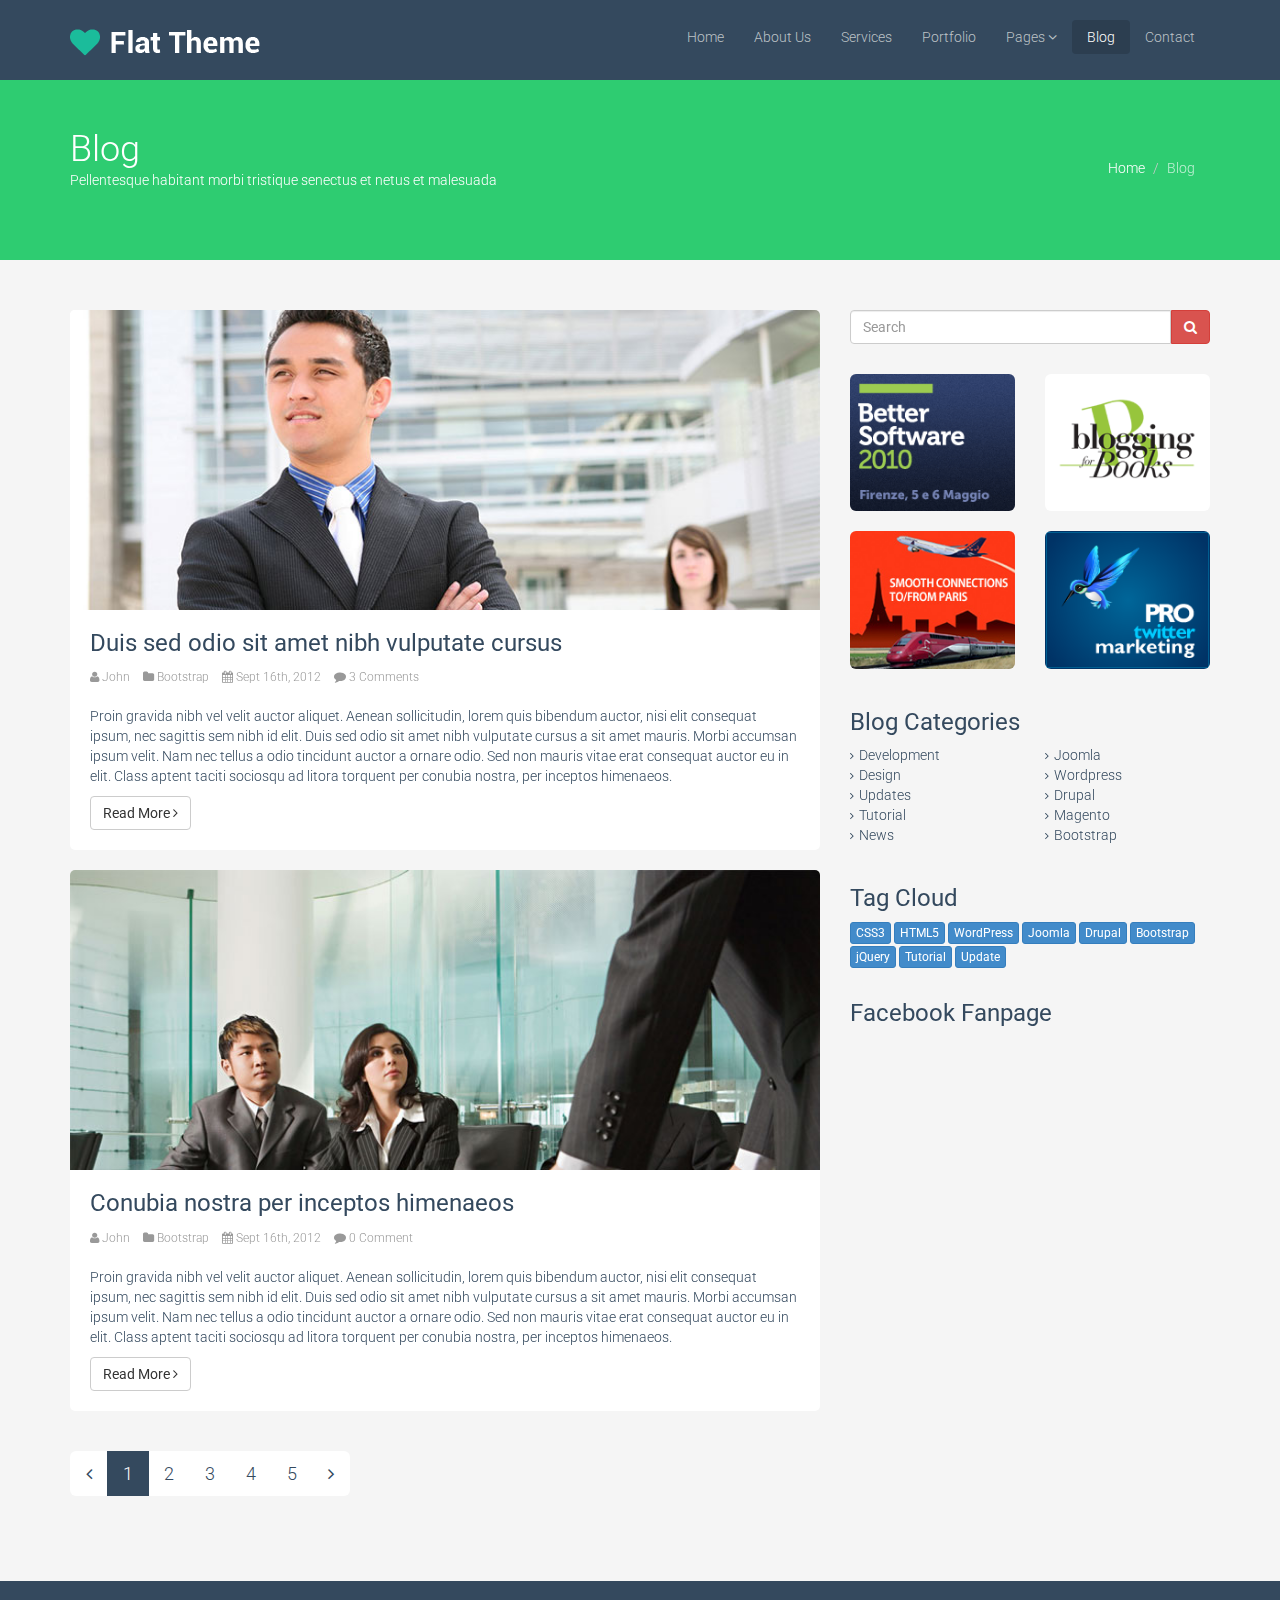
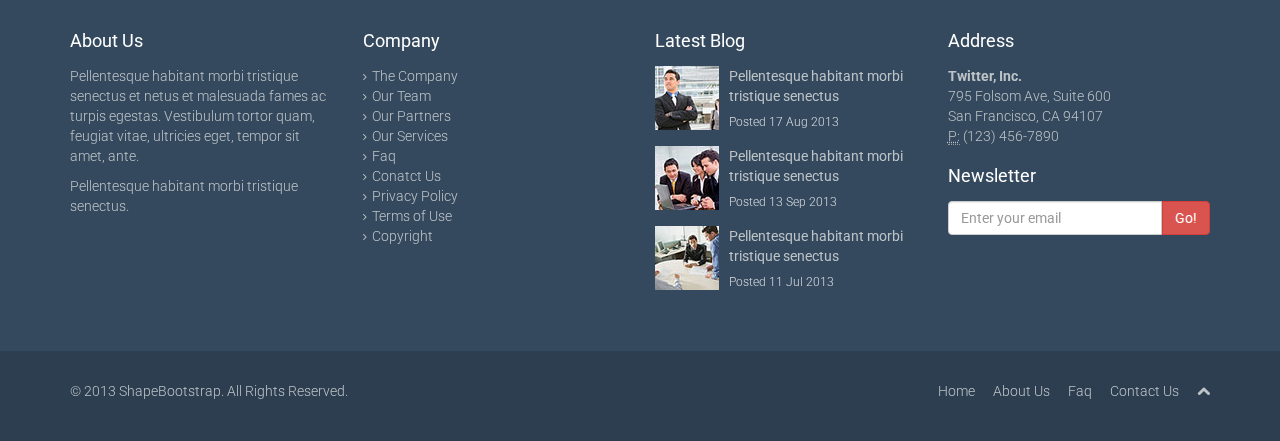
<file: blog.html>
<!DOCTYPE html>
<html lang="en">
<head>
    <meta charset="utf-8">
    <meta name="viewport" content="width=device-width, initial-scale=1.0">
    <meta name="description" content="">
    <meta name="author" content="">
    <title>Blog | Flat Theme</title>
    <link href="css/bootstrap.min.css" rel="stylesheet">
    <link href="css/font-awesome.min.css" rel="stylesheet">
    <link href="css/prettyPhoto.css" rel="stylesheet">
    <link href="css/animate.css" rel="stylesheet">
    <link href="css/main.css" rel="stylesheet">
    <!--[if lt IE 9]>
    <script src="js/html5shiv.js"></script>
    <script src="js/respond.min.js"></script>
    <![endif]-->       
    <link rel="shortcut icon" href="images/ico/favicon.ico">
    <link rel="apple-touch-icon-precomposed" sizes="144x144" href="images/ico/apple-touch-icon-144-precomposed.png">
    <link rel="apple-touch-icon-precomposed" sizes="114x114" href="images/ico/apple-touch-icon-114-precomposed.png">
    <link rel="apple-touch-icon-precomposed" sizes="72x72" href="images/ico/apple-touch-icon-72-precomposed.png">
    <link rel="apple-touch-icon-precomposed" href="images/ico/apple-touch-icon-57-precomposed.png">
</head><!--/head-->
<body>
    <div id="fb-root"></div>
    <script>(function(d, s, id) {
        var js, fjs = d.getElementsByTagName(s)[0];
        if (d.getElementById(id)) return;
        js = d.createElement(s); js.id = id;
        js.src = "//connect.facebook.net/en_US/all.js#xfbml=1&appId=144716315690681";
        fjs.parentNode.insertBefore(js, fjs);
    }(document, 'script', 'facebook-jssdk'));</script>

    <header class="navbar navbar-inverse navbar-fixed-top wet-asphalt" role="banner">
        <div class="container">
            <div class="navbar-header">
                <button type="button" class="navbar-toggle" data-toggle="collapse" data-target=".navbar-collapse">
                    <span class="sr-only">Toggle navigation</span>
                    <span class="icon-bar"></span>
                    <span class="icon-bar"></span>
                    <span class="icon-bar"></span>
                </button>
                <a class="navbar-brand" href="index.html"><img src="images/logo.png" alt="logo"></a>
            </div>
            <div class="collapse navbar-collapse">
                <ul class="nav navbar-nav navbar-right">
                    <li><a href="index.html">Home</a></li>
                    <li><a href="about-us.html">About Us</a></li>
                    <li><a href="services.html">Services</a></li>
                    <li><a href="portfolio.html">Portfolio</a></li>
                    <li class="dropdown">
                        <a href="#" class="dropdown-toggle" data-toggle="dropdown">Pages <i class="icon-angle-down"></i></a>
                        <ul class="dropdown-menu">
                            <li><a href="career.html">Career</a></li>
                            <li><a href="blog-item.html">Blog Single</a></li>
                            <li><a href="faq.html">FAQ</a></li>
                            <li><a href="pricing.html">Pricing</a></li>
                            <li><a href="404.html">404</a></li>
                            <li><a href="registration.html">Registration</a></li>
                            <li class="divider"></li>
                            <li><a href="privacy.html">Privacy Policy</a></li>
                            <li><a href="terms.html">Terms of Use</a></li>
                        </ul>
                    </li>
                    <li class="active"><a href="blog.html">Blog</a></li> 
                    <li><a href="contact-us.html">Contact</a></li>
                </ul>
            </div>
        </div>
    </header><!--/header-->

    <section id="title" class="emerald">
        <div class="container">
            <div class="row">
                <div class="col-sm-6">
                    <h1>Blog</h1>
                    <p>Pellentesque habitant morbi tristique senectus et netus et malesuada</p>
                </div>
                <div class="col-sm-6">
                    <ul class="breadcrumb pull-right">
                        <li><a href="index.html">Home</a></li>
                        <li class="active">Blog</li>
                    </ul>
                </div>
            </div>
        </div>
    </section><!--/#title-->     

    <section id="blog" class="container">
        <div class="row">
            <aside class="col-sm-4 col-sm-push-8">
                <div class="widget search">
                    <form role="form">
                        <div class="input-group">
                            <input type="text" class="form-control" autocomplete="off" placeholder="Search">
                            <span class="input-group-btn">
                                <button class="btn btn-danger" type="button"><i class="icon-search"></i></button>
                            </span>
                        </div>
                    </form>
                </div><!--/.search-->

                <div class="widget ads">
                    <div class="row">
                        <div class="col-xs-6">
                            <a href="#"><img class="img-responsive img-rounded" src="images/ads/ad1.png" alt=""></a>
                        </div>

                        <div class="col-xs-6">
                            <a href="#"><img class="img-responsive img-rounded" src="images/ads/ad2.png" alt=""></a>
                        </div>
                    </div>
                    <p> </p>
                    <div class="row">
                        <div class="col-xs-6">
                            <a href="#"><img class="img-responsive img-rounded" src="images/ads/ad3.png" alt=""></a>
                        </div>

                        <div class="col-xs-6">
                            <a href="#"><img class="img-responsive img-rounded" src="images/ads/ad4.png" alt=""></a>
                        </div>
                    </div>
                </div><!--/.ads-->     

                <div class="widget categories">
                    <h3>Blog Categories</h3>
                    <div class="row">
                        <div class="col-sm-6">
                            <ul class="arrow">
                                <li><a href="#">Development</a></li>
                                <li><a href="#">Design</a></li>
                                <li><a href="#">Updates</a></li>
                                <li><a href="#">Tutorial</a></li>
                                <li><a href="#">News</a></li>
                            </ul>
                        </div>
                        <div class="col-sm-6">
                            <ul class="arrow">
                                <li><a href="#">Joomla</a></li>
                                <li><a href="#">Wordpress</a></li>
                                <li><a href="#">Drupal</a></li>
                                <li><a href="#">Magento</a></li>
                                <li><a href="#">Bootstrap</a></li>
                            </ul>
                        </div>
                    </div>                     
                </div><!--/.categories-->
                <div class="widget tags">
                    <h3>Tag Cloud</h3>
                    <ul class="tag-cloud">
                        <li><a class="btn btn-xs btn-primary" href="#">CSS3</a></li>
                        <li><a class="btn btn-xs btn-primary" href="#">HTML5</a></li>
                        <li><a class="btn btn-xs btn-primary" href="#">WordPress</a></li>
                        <li><a class="btn btn-xs btn-primary" href="#">Joomla</a></li>
                        <li><a class="btn btn-xs btn-primary" href="#">Drupal</a></li>
                        <li><a class="btn btn-xs btn-primary" href="#">Bootstrap</a></li>
                        <li><a class="btn btn-xs btn-primary" href="#">jQuery</a></li>
                        <li><a class="btn btn-xs btn-primary" href="#">Tutorial</a></li>
                        <li><a class="btn btn-xs btn-primary" href="#">Update</a></li>
                    </ul>
                </div><!--/.tags-->

                <div class="widget facebook-fanpage">
                    <h3>Facebook Fanpage</h3>
                    <div class="widget-content">
                        <div class="fb-like-box" data-href="https://www.facebook.com/shapebootstrap" data-width="292" data-show-faces="true" data-header="false" data-stream="false" data-show-border="false"></div>
                    </div>
                </div>
            </aside>        
            <div class="col-sm-8 col-sm-pull-4">
                <div class="blog">
                    <div class="blog-item">
                        <img class="img-responsive img-blog" src="images/blog/blog1.jpg" width="100%" alt="" />
                        <div class="blog-content">
                            <a href="blog-item.html"><h3>Duis sed odio sit amet nibh vulputate cursus</h3></a>
                            <div class="entry-meta">
                                <span><i class="icon-user"></i> <a href="#">John</a></span>
                                <span><i class="icon-folder-close"></i> <a href="#">Bootstrap</a></span>
                                <span><i class="icon-calendar"></i> Sept 16th, 2012</span>
                                <span><i class="icon-comment"></i> <a href="blog-item.html#comments">3 Comments</a></span>
                            </div>
                            <p>Proin gravida nibh vel velit auctor aliquet. Aenean sollicitudin, lorem quis bibendum auctor, nisi elit consequat ipsum, nec sagittis sem nibh id elit. Duis sed odio sit amet nibh vulputate cursus a sit amet mauris. Morbi accumsan ipsum velit. Nam nec tellus a odio tincidunt auctor a ornare odio. Sed non  mauris vitae erat consequat auctor eu in elit. Class aptent taciti sociosqu ad litora torquent per conubia nostra, per inceptos himenaeos.</p>
                            <a class="btn btn-default" href="blog-item.html">Read More <i class="icon-angle-right"></i></a>
                        </div>
                    </div><!--/.blog-item-->
                    <div class="blog-item">
                        <img class="img-responsive img-blog" src="images/blog/blog2.jpg" width="100%" alt="" />
                        <div class="blog-content">
                            <a href="blog-item.html"><h3>Conubia nostra per inceptos himenaeos</h3></a>
                            <div class="entry-meta">
                                <span><i class="icon-user"></i> <a href="#">John</a></span>
                                <span><i class="icon-folder-close"></i> <a href="#">Bootstrap</a></span>
                                <span><i class="icon-calendar"></i> Sept 16th, 2012</span>
                                <span><i class="icon-comment"></i> <a href="blog-item.html#comments">0 Comment</a></span>
                            </div>
                            <p>Proin gravida nibh vel velit auctor aliquet. Aenean sollicitudin, lorem quis bibendum auctor, nisi elit consequat ipsum, nec sagittis sem nibh id elit. Duis sed odio sit amet nibh vulputate cursus a sit amet mauris. Morbi accumsan ipsum velit. Nam nec tellus a odio tincidunt auctor a ornare odio. Sed non  mauris vitae erat consequat auctor eu in elit. Class aptent taciti sociosqu ad litora torquent per conubia nostra, per inceptos himenaeos.</p>
                            <a class="btn btn-default" href="blog-item.html">Read More <i class="icon-angle-right"></i></a>
                        </div>
                    </div><!--/.blog-item-->
                    <ul class="pagination pagination-lg">
                        <li><a href="#"><i class="icon-angle-left"></i></a></li>
                        <li class="active"><a href="#">1</a></li>
                        <li><a href="#">2</a></li>
                        <li><a href="#">3</a></li>
                        <li><a href="#">4</a></li>
                        <li><a href="#">5</a></li>
                        <li><a href="#"><i class="icon-angle-right"></i></a></li>
                    </ul><!--/.pagination-->
                </div>
            </div><!--/.col-md-8-->
        </div><!--/.row-->
    </section><!--/#blog-->

    <section id="bottom" class="wet-asphalt">
        <div class="container">
            <div class="row">
                <div class="col-md-3 col-sm-6">
                    <h4>About Us</h4>
                    <p>Pellentesque habitant morbi tristique senectus et netus et malesuada fames ac turpis egestas. Vestibulum tortor quam, feugiat vitae, ultricies eget, tempor sit amet, ante.</p>
                    <p>Pellentesque habitant morbi tristique senectus.</p>
                </div><!--/.col-md-3-->

                <div class="col-md-3 col-sm-6">
                    <h4>Company</h4>
                    <div>
                        <ul class="arrow">
                            <li><a href="#">The Company</a></li>
                            <li><a href="#">Our Team</a></li>
                            <li><a href="#">Our Partners</a></li>
                            <li><a href="#">Our Services</a></li>
                            <li><a href="#">Faq</a></li>
                            <li><a href="#">Conatct Us</a></li>
                            <li><a href="#">Privacy Policy</a></li>
                            <li><a href="#">Terms of Use</a></li>
                            <li><a href="#">Copyright</a></li>
                        </ul>
                    </div>
                </div><!--/.col-md-3-->

                <div class="col-md-3 col-sm-6">
                    <h4>Latest Blog</h4>
                    <div>
                        <div class="media">
                            <div class="pull-left">
                                <img src="images/blog/thumb1.jpg" alt="">
                            </div>
                            <div class="media-body">
                                <span class="media-heading"><a href="#">Pellentesque habitant morbi tristique senectus</a></span>
                                <small class="muted">Posted 17 Aug 2013</small>
                            </div>
                        </div>
                        <div class="media">
                            <div class="pull-left">
                                <img src="images/blog/thumb2.jpg" alt="">
                            </div>
                            <div class="media-body">
                                <span class="media-heading"><a href="#">Pellentesque habitant morbi tristique senectus</a></span>
                                <small class="muted">Posted 13 Sep 2013</small>
                            </div>
                        </div>
                        <div class="media">
                            <div class="pull-left">
                                <img src="images/blog/thumb3.jpg" alt="">
                            </div>
                            <div class="media-body">
                                <span class="media-heading"><a href="#">Pellentesque habitant morbi tristique senectus</a></span>
                                <small class="muted">Posted 11 Jul 2013</small>
                            </div>
                        </div>
                    </div>  
                </div><!--/.col-md-3-->

                <div class="col-md-3 col-sm-6">
                    <h4>Address</h4>
                    <address>
                        <strong>Twitter, Inc.</strong><br>
                        795 Folsom Ave, Suite 600<br>
                        San Francisco, CA 94107<br>
                        <abbr title="Phone">P:</abbr> (123) 456-7890
                    </address>
                    <h4>Newsletter</h4>
                    <form role="form">
                        <div class="input-group">
                            <input type="text" class="form-control" autocomplete="off" placeholder="Enter your email">
                            <span class="input-group-btn">
                                <button class="btn btn-danger" type="button">Go!</button>
                            </span>
                        </div>
                    </form>
                </div> <!--/.col-md-3-->
            </div>
        </div>
    </section><!--/#bottom-->

    <footer id="footer" class="midnight-blue">
        <div class="container">
            <div class="row">
                <div class="col-sm-6">
                    &copy; 2013 <a target="_blank" href="http://shapebootstrap.net/" title="Free Twitter Bootstrap WordPress Themes and HTML templates">ShapeBootstrap</a>. All Rights Reserved.
                </div>
                <div class="col-sm-6">
                    <ul class="pull-right">
                        <li><a href="#">Home</a></li>
                        <li><a href="#">About Us</a></li>
                        <li><a href="#">Faq</a></li>
                        <li><a href="#">Contact Us</a></li>
                        <li><a id="gototop" class="gototop" href="#"><i class="icon-chevron-up"></i></a></li><!--#gototop-->
                    </ul>
                </div>
            </div>
        </div>
    </footer><!--/#footer-->

    <script src="js/jquery.js"></script>
    <script src="js/bootstrap.min.js"></script>
    <script src="js/jquery.prettyPhoto.js"></script>
    <script src="js/main.js"></script>
</body>
</html>
</file>
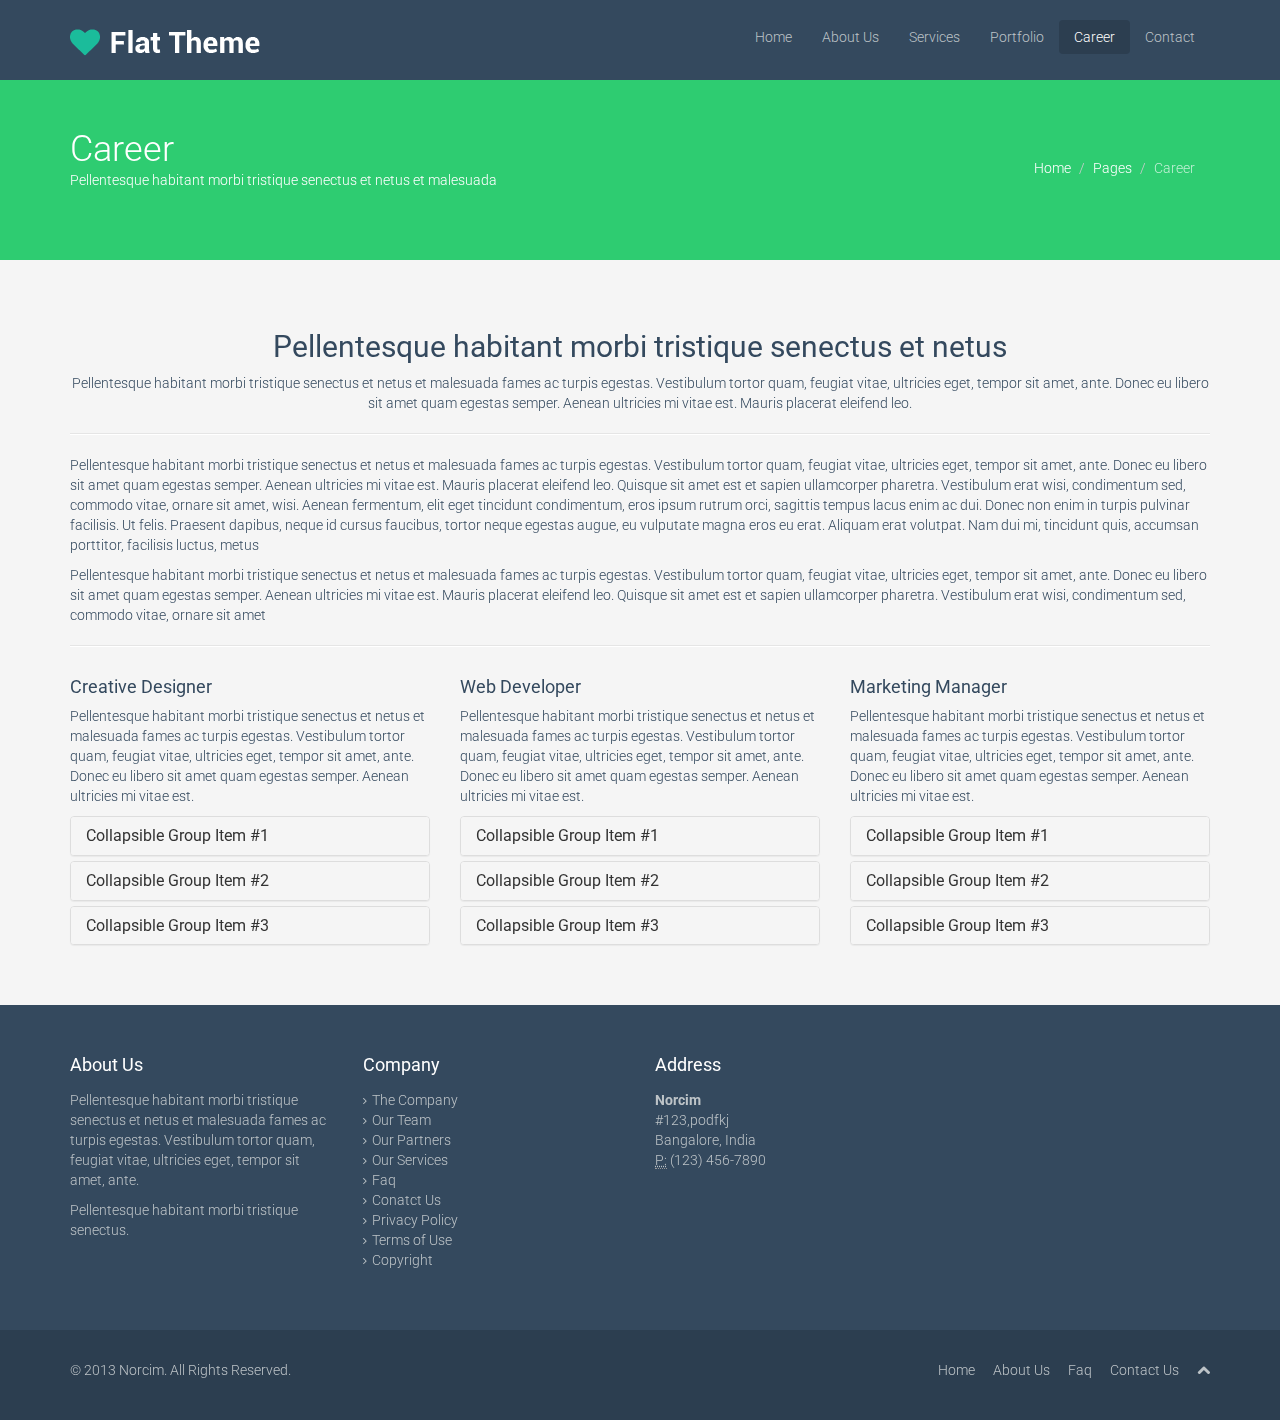
<file: career.html>
<!DOCTYPE html>
<html lang="en">

<head>
    <meta charset="utf-8">
    <meta name="viewport" content="width=device-width, initial-scale=1.0">
    <meta name="description" content="">
    <meta name="author" content="">
    <title>Career | Norcim</title>
    <link href="css/bootstrap.min.css" rel="stylesheet">
    <link href="css/font-awesome.min.css" rel="stylesheet">
    <link href="css/prettyPhoto.css" rel="stylesheet">
    <link href="css/animate.css" rel="stylesheet">
    <link href="css/main.css" rel="stylesheet">
    <!--[if lt IE 9]>
  <script src="js/html5shiv.js"></script>
  <script src="js/respond.min.js"></script>
  <![endif]-->
    <link rel="shortcut icon" href="images/ico/favicon.ico">
    <link rel="apple-touch-icon-precomposed" sizes="144x144" href="images/ico/apple-touch-icon-144-precomposed.png">
    <link rel="apple-touch-icon-precomposed" sizes="114x114" href="images/ico/apple-touch-icon-114-precomposed.png">
    <link rel="apple-touch-icon-precomposed" sizes="72x72" href="images/ico/apple-touch-icon-72-precomposed.png">
    <link rel="apple-touch-icon-precomposed" href="images/ico/apple-touch-icon-57-precomposed.png">
</head>
<!--/head-->

<body>
    <header class="navbar navbar-inverse navbar-fixed-top wet-asphalt" role="banner">
        <div class="container">
            <div class="navbar-header">
                <button type="button" class="navbar-toggle" data-toggle="collapse" data-target=".navbar-collapse">
                    <span class="sr-only">Toggle navigation</span>
                    <span class="icon-bar"></span>
                    <span class="icon-bar"></span>
                    <span class="icon-bar"></span>
                </button>
                <a class="navbar-brand" href="index.html">
                    <img src="images/logo.png" alt="logo">
                </a>
            </div>
            <div class="collapse navbar-collapse">
                <ul class="nav navbar-nav navbar-right">
                    <li><a href="index.html">Home</a>
                    </li>
                    <li><a href="about-us.html">About Us</a>
                    </li>
                    <li><a href="services.html">Services</a>
                    </li>
                    <li><a href="portfolio.html">Portfolio</a>
                    </li>
                    <li class="active"><a href="career.html">Career</a>
                    </li>
                    <li><a href="contact-us.html">Contact</a>
                    </li>
                </ul>
            </div>
        </div>
    </header>
    <!--/header-->

    <section id="title" class="emerald">
        <div class="container">
            <div class="row">
                <div class="col-sm-6">
                    <h1>Career</h1>
                    <p>Pellentesque habitant morbi tristique senectus et netus et malesuada</p>
                </div>
                <div class="col-sm-6">
                    <ul class="breadcrumb pull-right">
                        <li><a href="index.html">Home</a>
                        </li>
                        <li><a href="#">Pages</a>
                        </li>
                        <li class="active">Career</li>
                    </ul>
                </div>
            </div>
        </div>
    </section>
    <!--/#title-->

    <section id="career" class="container">
        <div class="center">
            <h2>Pellentesque habitant morbi tristique senectus et netus</h2>
            <p>Pellentesque habitant morbi tristique senectus et netus et malesuada fames ac turpis egestas. Vestibulum tortor quam, feugiat vitae, ultricies eget, tempor sit amet, ante. Donec eu libero sit amet quam egestas semper. Aenean ultricies mi vitae est. Mauris placerat eleifend leo.</p>
        </div>
        <hr>
        <p>Pellentesque habitant morbi tristique senectus et netus et malesuada fames ac turpis egestas. Vestibulum tortor quam, feugiat vitae, ultricies eget, tempor sit amet, ante. Donec eu libero sit amet quam egestas semper. Aenean ultricies mi vitae est. Mauris placerat eleifend leo. Quisque sit amet est et sapien ullamcorper pharetra. Vestibulum erat wisi, condimentum sed, commodo vitae, ornare sit amet, wisi. Aenean fermentum, elit eget tincidunt condimentum, eros ipsum rutrum orci, sagittis tempus lacus enim ac dui. Donec non enim in turpis pulvinar facilisis. Ut felis. Praesent dapibus, neque id cursus faucibus, tortor neque egestas augue, eu vulputate magna eros eu erat. Aliquam erat volutpat. Nam dui mi, tincidunt quis, accumsan porttitor, facilisis luctus, metus</p>

        <p>Pellentesque habitant morbi tristique senectus et netus et malesuada fames ac turpis egestas. Vestibulum tortor quam, feugiat vitae, ultricies eget, tempor sit amet, ante. Donec eu libero sit amet quam egestas semper. Aenean ultricies mi vitae est. Mauris placerat eleifend leo. Quisque sit amet est et sapien ullamcorper pharetra. Vestibulum erat wisi, condimentum sed, commodo vitae, ornare sit amet</p>

        <hr>

        <div class="row">
            <div class="col-sm-4">
                <h4>Creative Designer</h4>
                <p>Pellentesque habitant morbi tristique senectus et netus et malesuada fames ac turpis egestas. Vestibulum tortor quam, feugiat vitae, ultricies eget, tempor sit amet, ante. Donec eu libero sit amet quam egestas semper. Aenean ultricies mi vitae est.</p>
                <div class="panel-group" id="accordion1">
                    <div class="panel panel-default">
                        <div class="panel-heading">
                            <h4 class="panel-title">
                <a class="accordion-toggle" data-toggle="collapse" data-parent="#accordion1" href="#collapseOne1">
                  Collapsible Group Item #1
                </a>
              </h4>
                        </div>
                        <div id="collapseOne1" class="panel-collapse collapse">
                            <div class="panel-body">
                                Anim pariatur cliche reprehenderit, enim eiusmod high life accusamus terry richardson ad squid. 3 wolf moon officia aute, non cupidatat skateboard dolor brunch. Food truck quinoa nesciunt laborum eiusmod. Brunch 3 wolf moon tempor.
                            </div>
                        </div>
                    </div>
                    <div class="panel panel-default">
                        <div class="panel-heading">
                            <h4 class="panel-title">
                <a class="accordion-toggle" data-toggle="collapse" data-parent="#accordion1" href="#collapseTwo1">
                  Collapsible Group Item #2
                </a>
              </h4>
                        </div>
                        <div id="collapseTwo1" class="panel-collapse collapse">
                            <div class="panel-body">
                                Anim pariatur cliche reprehenderit, enim eiusmod high life accusamus terry richardson ad squid. 3 wolf moon officia aute, non cupidatat skateboard dolor brunch. Food truck quinoa nesciunt laborum eiusmod. Brunch 3 wolf moon tempor.
                            </div>
                        </div>
                    </div>
                    <div class="panel panel-default">
                        <div class="panel-heading">
                            <h4 class="panel-title">
                <a class="accordion-toggle" data-toggle="collapse" data-parent="#accordion1" href="#collapseThree1">
                  Collapsible Group Item #3
                </a>
              </h4>
                        </div>
                        <div id="collapseThree1" class="panel-collapse collapse">
                            <div class="panel-body">
                                Anim pariatur cliche reprehenderit, enim eiusmod high life accusamus terry richardson ad squid. 3 wolf moon officia aute, non cupidatat skateboard dolor brunch. Food truck quinoa nesciunt laborum eiusmod. Brunch 3 wolf moon tempor.
                            </div>
                        </div>
                    </div>
                </div>
                <!--/#accordion1-->
            </div>
            <!--/.col-sm-4-->

            <div class="col-sm-4">
                <h4>Web Developer</h4>
                <p>Pellentesque habitant morbi tristique senectus et netus et malesuada fames ac turpis egestas. Vestibulum tortor quam, feugiat vitae, ultricies eget, tempor sit amet, ante. Donec eu libero sit amet quam egestas semper. Aenean ultricies mi vitae est.</p>
                <div class="panel-group" id="accordion2">
                    <div class="panel panel-default">
                        <div class="panel-heading">
                            <h4 class="panel-title">
                <a class="accordion-toggle" data-toggle="collapse" data-parent="#accordion2" href="#collapseOne2">
                  Collapsible Group Item #1
                </a>
              </h4>
                        </div>
                        <div id="collapseOne2" class="panel-collapse collapse">
                            <div class="panel-body">
                                Anim pariatur cliche reprehenderit, enim eiusmod high life accusamus terry richardson ad squid. 3 wolf moon officia aute, non cupidatat skateboard dolor brunch. Food truck quinoa nesciunt laborum eiusmod. Brunch 3 wolf moon tempor.
                            </div>
                        </div>
                    </div>
                    <div class="panel panel-default">
                        <div class="panel-heading">
                            <h4 class="panel-title">
                <a class="accordion-toggle" data-toggle="collapse" data-parent="#accordion2" href="#collapseTwo2">
                  Collapsible Group Item #2
                </a>
              </h4>
                        </div>
                        <div id="collapseTwo2" class="panel-collapse collapse">
                            <div class="panel-body">
                                Anim pariatur cliche reprehenderit, enim eiusmod high life accusamus terry richardson ad squid. 3 wolf moon officia aute, non cupidatat skateboard dolor brunch. Food truck quinoa nesciunt laborum eiusmod. Brunch 3 wolf moon tempor.
                            </div>
                        </div>
                    </div>
                    <div class="panel panel-default">
                        <div class="panel-heading">
                            <h4 class="panel-title">
                <a class="accordion-toggle" data-toggle="collapse" data-parent="#accordion2" href="#collapseThree2">
                  Collapsible Group Item #3
                </a>
              </h4>
                        </div>
                        <div id="collapseThree2" class="panel-collapse collapse">
                            <div class="panel-body">
                                Anim pariatur cliche reprehenderit, enim eiusmod high life accusamus terry richardson ad squid. 3 wolf moon officia aute, non cupidatat skateboard dolor brunch. Food truck quinoa nesciunt laborum eiusmod. Brunch 3 wolf moon tempor.
                            </div>
                        </div>
                    </div>
                </div>
                <!--/#accordion2-->
            </div>
            <!--/.col-sm-4-->

            <div class="col-sm-4">
                <h4>Marketing Manager</h4>
                <p>Pellentesque habitant morbi tristique senectus et netus et malesuada fames ac turpis egestas. Vestibulum tortor quam, feugiat vitae, ultricies eget, tempor sit amet, ante. Donec eu libero sit amet quam egestas semper. Aenean ultricies mi vitae est.</p>
                <div class="panel-group" id="accordion3">
                    <div class="panel panel-default">
                        <div class="panel-heading">
                            <h4 class="panel-title">
                <a class="accordion-toggle" data-toggle="collapse" data-parent="#accordion3" href="#collapseOne3">
                  Collapsible Group Item #1
                </a>
              </h4>
                        </div>
                        <div id="collapseOne3" class="panel-collapse collapse">
                            <div class="panel-body">
                                Anim pariatur cliche reprehenderit, enim eiusmod high life accusamus terry richardson ad squid. 3 wolf moon officia aute, non cupidatat skateboard dolor brunch. Food truck quinoa nesciunt laborum eiusmod. Brunch 3 wolf moon tempor.
                            </div>
                        </div>
                    </div>
                    <div class="panel panel-default">
                        <div class="panel-heading">
                            <h4 class="panel-title">
                <a class="accordion-toggle" data-toggle="collapse" data-parent="#accordion3" href="#collapseTwo3">
                  Collapsible Group Item #2
                </a>
              </h4>
                        </div>
                        <div id="collapseTwo3" class="panel-collapse collapse">
                            <div class="panel-body">
                                Anim pariatur cliche reprehenderit, enim eiusmod high life accusamus terry richardson ad squid. 3 wolf moon officia aute, non cupidatat skateboard dolor brunch. Food truck quinoa nesciunt laborum eiusmod. Brunch 3 wolf moon tempor.
                            </div>
                        </div>
                    </div>
                    <div class="panel panel-default">
                        <div class="panel-heading">
                            <h4 class="panel-title">
                <a class="accordion-toggle" data-toggle="collapse" data-parent="#accordion3" href="#collapseThree3">
                  Collapsible Group Item #3
                </a>
              </h4>
                        </div>
                        <div id="collapseThree3" class="panel-collapse collapse">
                            <div class="panel-body">
                                Anim pariatur cliche reprehenderit, enim eiusmod high life accusamus terry richardson ad squid. 3 wolf moon officia aute, non cupidatat skateboard dolor brunch. Food truck quinoa nesciunt laborum eiusmod. Brunch 3 wolf moon tempor.
                            </div>
                        </div>
                    </div>
                </div>
                <!--/#accordion3-->
            </div>
            <!--/.col-sm-4-->
        </div>
    </section>
    <!-- /Career -->

    <section id="bottom" class="wet-asphalt">
        <div class="container">
            <div class="row">
                <div class="col-md-3 col-sm-6">
                    <h4>About Us</h4>
                    <p>Pellentesque habitant morbi tristique senectus et netus et malesuada fames ac turpis egestas. Vestibulum tortor quam, feugiat vitae, ultricies eget, tempor sit amet, ante.</p>
                    <p>Pellentesque habitant morbi tristique senectus.</p>
                </div>
                <!--/.col-md-3-->

                <div class="col-md-3 col-sm-6">
                    <h4>Company</h4>
                    <div>
                        <ul class="arrow">
                            <li><a href="#">The Company</a>
                            </li>
                            <li><a href="#">Our Team</a>
                            </li>
                            <li><a href="#">Our Partners</a>
                            </li>
                            <li><a href="#">Our Services</a>
                            </li>
                            <li><a href="#">Faq</a>
                            </li>
                            <li><a href="#">Conatct Us</a>
                            </li>
                            <li><a href="#">Privacy Policy</a>
                            </li>
                            <li><a href="#">Terms of Use</a>
                            </li>
                            <li><a href="#">Copyright</a>
                            </li>
                        </ul>
                    </div>
                </div>
                <!--/.col-md-3-->

                <!--/.col-md-3-->

                <div class="col-md-3 col-sm-6">
                    <h4>Address</h4>
                    <address>
            <strong>Norcim</strong><br>
            #123,podfkj<br>
            Bangalore, India<br>
            <abbr title="Phone">P:</abbr> (123) 456-7890
          </address>
                    
                </div>
                <!--/.col-md-3-->
            </div>
        </div>
    </section>
    <!--/#bottom-->

    <footer id="footer" class="midnight-blue">
        <div class="container">
            <div class="row">
                <div class="col-sm-6">
                    &copy; 2013 <a target="_blank" href="http://shapebootstrap.net/" title="Free Twitter Bootstrap WordPress Themes and HTML templates">Norcim</a>. All Rights Reserved.
                </div>
                <div class="col-sm-6">
                    <ul class="pull-right">
                        <li><a href="#">Home</a>
                        </li>
                        <li><a href="#">About Us</a>
                        </li>
                        <li><a href="#">Faq</a>
                        </li>
                        <li><a href="#">Contact Us</a>
                        </li>
                        <li><a id="gototop" class="gototop" href="#"><i class="icon-chevron-up"></i></a>
                        </li>
                        <!--#gototop-->
                    </ul>
                </div>
            </div>
        </div>
    </footer>
    <!--/#footer-->

    <script src="js/jquery.js"></script>
    <script src="js/bootstrap.min.js"></script>
    <script src="js/jquery.prettyPhoto.js"></script>
    <script src="js/main.js"></script>
</body>

</html>
</file>
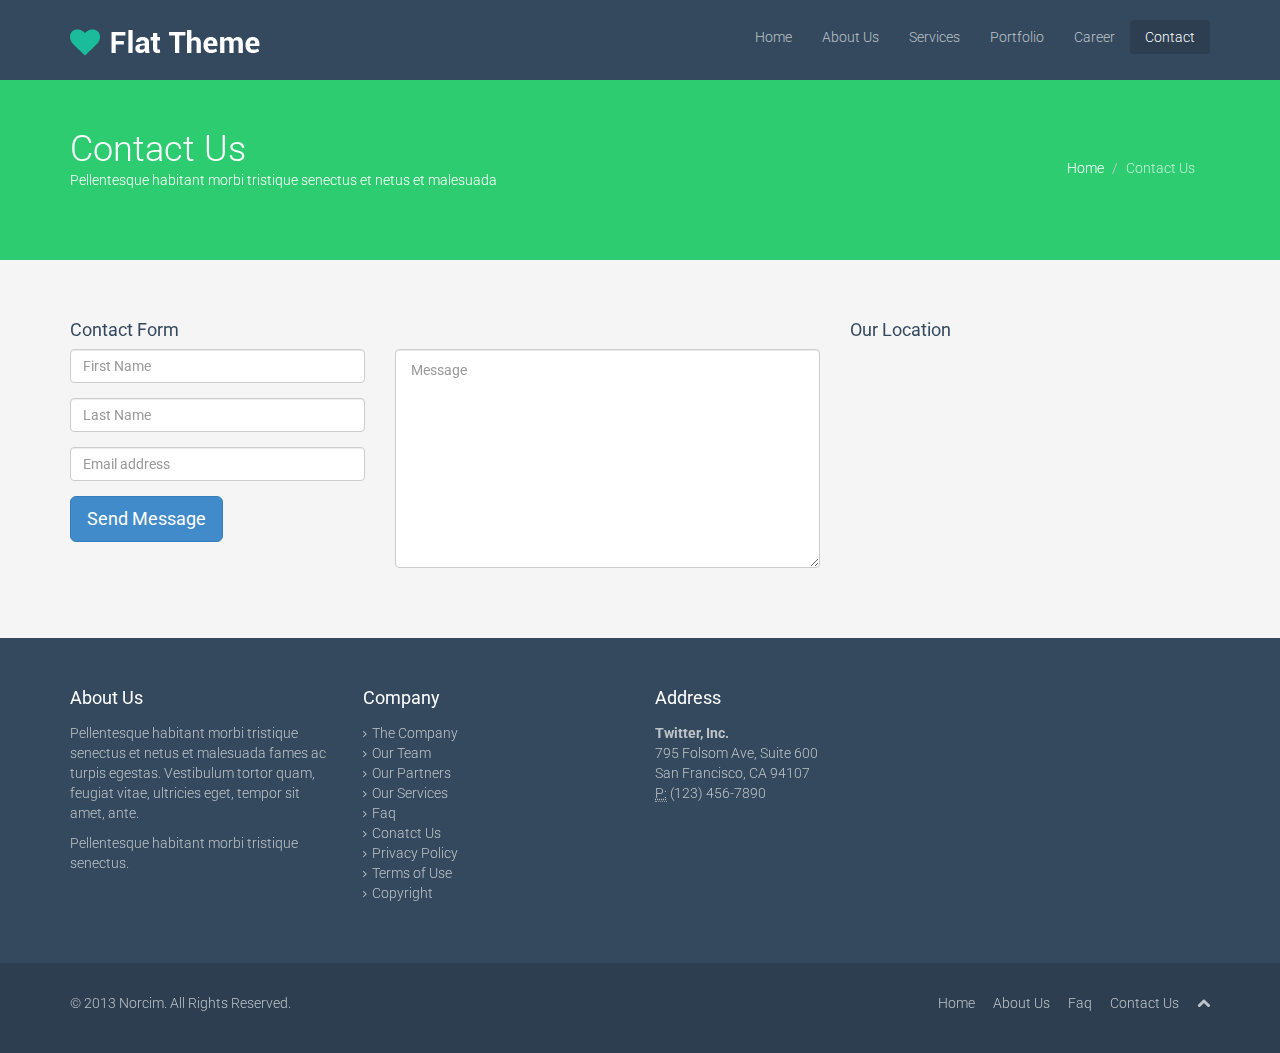
<file: contact-us.html>
<!DOCTYPE html>
<html lang="en">

<head>
    <meta charset="utf-8">
    <meta name="viewport" content="width=device-width, initial-scale=1.0">
    <meta name="description" content="">
    <meta name="author" content="">
    <title>Contact Us | Norcim</title>
    <link href="css/bootstrap.min.css" rel="stylesheet">
    <link href="css/font-awesome.min.css" rel="stylesheet">
    <link href="css/prettyPhoto.css" rel="stylesheet">
    <link href="css/animate.css" rel="stylesheet">
    <link href="css/main.css" rel="stylesheet">
    <!--[if lt IE 9]>
    <script src="js/html5shiv.js"></script>
    <script src="js/respond.min.js"></script>
    <![endif]-->
    <link rel="shortcut icon" href="images/ico/favicon.ico">
    <link rel="apple-touch-icon-precomposed" sizes="144x144" href="images/ico/apple-touch-icon-144-precomposed.png">
    <link rel="apple-touch-icon-precomposed" sizes="114x114" href="images/ico/apple-touch-icon-114-precomposed.png">
    <link rel="apple-touch-icon-precomposed" sizes="72x72" href="images/ico/apple-touch-icon-72-precomposed.png">
    <link rel="apple-touch-icon-precomposed" href="images/ico/apple-touch-icon-57-precomposed.png">
</head>
<!--/head-->

<body>
    <header class="navbar navbar-inverse navbar-fixed-top wet-asphalt" role="banner">
        <div class="container">
            <div class="navbar-header">
                <button type="button" class="navbar-toggle" data-toggle="collapse" data-target=".navbar-collapse">
                    <span class="sr-only">Toggle navigation</span>
                    <span class="icon-bar"></span>
                    <span class="icon-bar"></span>
                    <span class="icon-bar"></span>
                </button>
                <a class="navbar-brand" href="index.html">
                    <img src="images/logo.png" alt="logo">
                </a>
            </div>
            <div class="collapse navbar-collapse">
                <ul class="nav navbar-nav navbar-right">
                    <li><a href="index.html">Home</a>
                    </li>
                    <li><a href="about-us.html">About Us</a>
                    </li>
                    <li><a href="services.html">Services</a>
                    </li>
                    <li><a href="portfolio.html">Portfolio</a>
                    </li>
                    <li><a href="career.html">Career</a>
                    </li>
                    <li class="active"><a href="contact-us.html">Contact</a>
                    </li>
                </ul>
            </div>
        </div>
    </header>
    <!--/header-->

    <section id="title" class="emerald">
        <div class="container">
            <div class="row">
                <div class="col-sm-6">
                    <h1>Contact Us</h1>
                    <p>Pellentesque habitant morbi tristique senectus et netus et malesuada</p>
                </div>
                <div class="col-sm-6">
                    <ul class="breadcrumb pull-right">
                        <li><a href="index.html">Home</a>
                        </li>
                        <li class="active">Contact Us</li>
                    </ul>
                </div>
            </div>
        </div>
    </section>
    <!--/#title-->

    <section id="contact-page" class="container">
        <div class="row">
            <div class="col-sm-8">
                <h4>Contact Form</h4>
                <div class="status alert alert-success" style="display: none"></div>
                <form id="main-contact-form" class="contact-form" name="contact-form" method="post" action="sendemail.php" role="form">
                    <div class="row">
                        <div class="col-sm-5">
                            <div class="form-group">
                                <input type="text" class="form-control" required="required" placeholder="First Name">
                            </div>
                            <div class="form-group">
                                <input type="text" class="form-control" required="required" placeholder="Last Name">
                            </div>
                            <div class="form-group">
                                <input type="text" class="form-control" required="required" placeholder="Email address">
                            </div>
                            <div class="form-group">
                                <button type="submit" class="btn btn-primary btn-lg">Send Message</button>
                            </div>
                        </div>
                        <div class="col-sm-7">
                            <textarea name="message" id="message" required="required" class="form-control" rows="8" placeholder="Message"></textarea>
                        </div>
                    </div>
                </form>
            </div>
            <!--/.col-sm-8-->
            <div class="col-sm-4">
                <h4>Our Location</h4>
                <iframe width="100%" height="215" frameborder="0" scrolling="no" marginheight="0" marginwidth="0" src="https://maps.google.com.au/maps?f=q&amp;source=s_q&amp;hl=en&amp;geocode=&amp;q=Dhaka,+Dhaka+Division,+Bangladesh&amp;aq=0&amp;oq=dhaka+ban&amp;sll=40.714353,-74.005973&amp;sspn=0.836898,1.815491&amp;ie=UTF8&amp;hq=&amp;hnear=Dhaka+Division,+Bangladesh&amp;t=m&amp;ll=24.542126,90.293884&amp;spn=0.124922,0.411301&amp;z=8&amp;output=embed"></iframe>
            </div>
            <!--/.col-sm-4-->
        </div>
    </section>
    <!--/#contact-page-->

    <section id="bottom" class="wet-asphalt">
        <div class="container">
            <div class="row">
                <div class="col-md-3 col-sm-6">
                    <h4>About Us</h4>
                    <p>Pellentesque habitant morbi tristique senectus et netus et malesuada fames ac turpis egestas. Vestibulum tortor quam, feugiat vitae, ultricies eget, tempor sit amet, ante.</p>
                    <p>Pellentesque habitant morbi tristique senectus.</p>
                </div>
                <!--/.col-md-3-->

                <div class="col-md-3 col-sm-6">
                    <h4>Company</h4>
                    <div>
                        <ul class="arrow">
                            <li><a href="#">The Company</a>
                            </li>
                            <li><a href="#">Our Team</a>
                            </li>
                            <li><a href="#">Our Partners</a>
                            </li>
                            <li><a href="#">Our Services</a>
                            </li>
                            <li><a href="#">Faq</a>
                            </li>
                            <li><a href="#">Conatct Us</a>
                            </li>
                            <li><a href="#">Privacy Policy</a>
                            </li>
                            <li><a href="#">Terms of Use</a>
                            </li>
                            <li><a href="#">Copyright</a>
                            </li>
                        </ul>
                    </div>
                </div>
                <!--/.col-md-3-->


                <!--/.col-md-3-->

                <div class="col-md-3 col-sm-6">
                    <h4>Address</h4>
                    <address>
                        <strong>Twitter, Inc.</strong><br>
                        795 Folsom Ave, Suite 600<br>
                        San Francisco, CA 94107<br>
                        <abbr title="Phone">P:</abbr> (123) 456-7890
                    </address>
              <!--     <h4>Newsletter</h4>
                    <form role="form">
                        <div class="input-group">
                            <input type="text" class="form-control" autocomplete="off" placeholder="Enter your email">
                            <span class="input-group-btn">
                                <button class="btn btn-danger" type="button">Go!</button>
                            </span>
                        </div>
                    </form> -->
                </div>
                <!--/.col-md-3-->
            </div>
        </div>
    </section>
    <!--/#bottom-->

    <footer id="footer" class="midnight-blue">
        <div class="container">
            <div class="row">
                <div class="col-sm-6">
                    &copy; 2013 <a target="_blank" href="http://shapebootstrap.net/" title="Free Twitter Bootstrap WordPress Themes and HTML templates">Norcim</a>. All Rights Reserved.
                </div>
                <div class="col-sm-6">
                    <ul class="pull-right">
                        <li><a href="#">Home</a>
                        </li>
                        <li><a href="#">About Us</a>
                        </li>
                        <li><a href="#">Faq</a>
                        </li>
                        <li><a href="#">Contact Us</a>
                        </li>
                        <li><a id="gototop" class="gototop" href="#"><i class="icon-chevron-up"></i></a>
                        </li>
                        <!--#gototop-->
                    </ul>
                </div>
            </div>
        </div>
    </footer>
    <!--/#footer-->

    <script src="js/jquery.js"></script>
    <script src="js/bootstrap.min.js"></script>
    <script src="js/jquery.prettyPhoto.js"></script>
    <script src="js/main.js"></script>
</body>

</html>
</file>
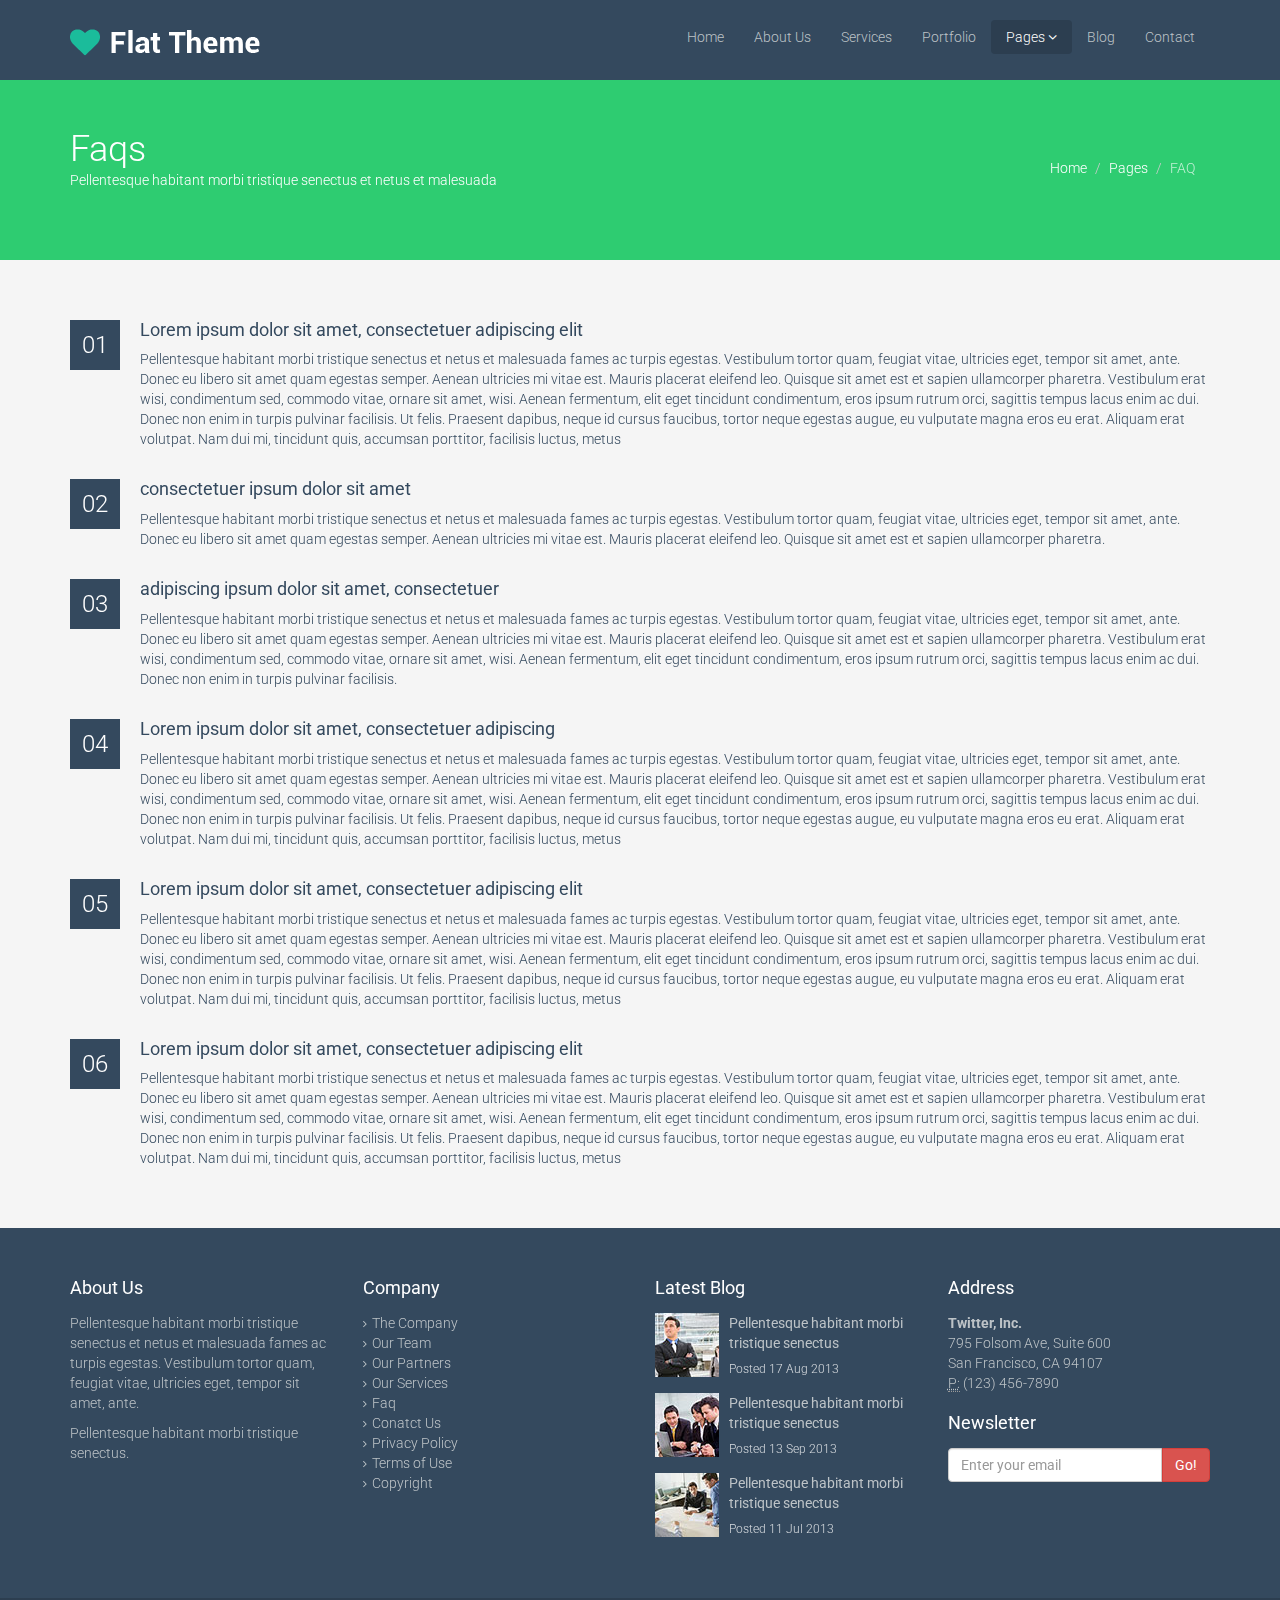
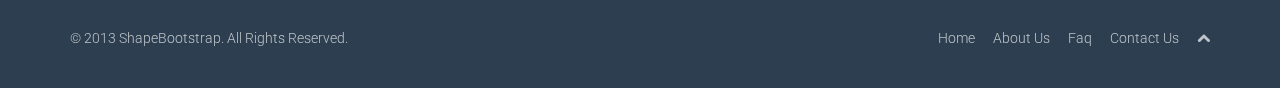
<file: faq.html>
<!DOCTYPE html>
<html lang="en">
<head>
    <meta charset="utf-8">
    <meta name="viewport" content="width=device-width, initial-scale=1.0">
    <meta name="description" content="">
    <meta name="author" content="">
    <title>FAQ | Flat Theme</title>
    <link href="css/bootstrap.min.css" rel="stylesheet">
    <link href="css/font-awesome.min.css" rel="stylesheet">
    <link href="css/prettyPhoto.css" rel="stylesheet">
    <link href="css/animate.css" rel="stylesheet">
    <link href="css/main.css" rel="stylesheet">
    <!--[if lt IE 9]>
    <script src="js/html5shiv.js"></script>
    <script src="js/respond.min.js"></script>
    <![endif]-->       
    <link rel="shortcut icon" href="images/ico/favicon.ico">
    <link rel="apple-touch-icon-precomposed" sizes="144x144" href="images/ico/apple-touch-icon-144-precomposed.png">
    <link rel="apple-touch-icon-precomposed" sizes="114x114" href="images/ico/apple-touch-icon-114-precomposed.png">
    <link rel="apple-touch-icon-precomposed" sizes="72x72" href="images/ico/apple-touch-icon-72-precomposed.png">
    <link rel="apple-touch-icon-precomposed" href="images/ico/apple-touch-icon-57-precomposed.png">
</head><!--/head-->
<body>
    <header class="navbar navbar-inverse navbar-fixed-top wet-asphalt" role="banner">
        <div class="container">
            <div class="navbar-header">
                <button type="button" class="navbar-toggle" data-toggle="collapse" data-target=".navbar-collapse">
                    <span class="sr-only">Toggle navigation</span>
                    <span class="icon-bar"></span>
                    <span class="icon-bar"></span>
                    <span class="icon-bar"></span>
                </button>
                <a class="navbar-brand" href="index.html"><img src="images/logo.png" alt="logo"></a>
            </div>
            <div class="collapse navbar-collapse">
                <ul class="nav navbar-nav navbar-right">
                    <li><a href="index.html">Home</a></li>
                    <li><a href="about-us.html">About Us</a></li>
                    <li><a href="services.html">Services</a></li>
                    <li><a href="portfolio.html">Portfolio</a></li>
                    <li class="dropdown active">
                        <a href="#" class="dropdown-toggle" data-toggle="dropdown">Pages <i class="icon-angle-down"></i></a>
                        <ul class="dropdown-menu">
                            <li><a href="career.html">Career</a></li>
                            <li><a href="blog-item.html">Blog Single</a></li>
                            <li class="active"><a href="faq.html">FAQ</a></li>
                            <li><a href="pricing.html">Pricing</a></li>
                            <li><a href="404.html">404</a></li>
                            <li><a href="registration.html">Registration</a></li>
                            <li class="divider"></li>
                            <li><a href="privacy.html">Privacy Policy</a></li>
                            <li><a href="terms.html">Terms of Use</a></li>
                        </ul>
                    </li>
                    <li><a href="blog.html">Blog</a></li> 
                    <li><a href="contact-us.html">Contact</a></li>
                </ul>
            </div>
        </div>
    </header><!--/header-->

    <section id="title" class="emerald">
        <div class="container">
            <div class="row">
                <div class="col-sm-6">
                    <h1>Faqs</h1>
                    <p>Pellentesque habitant morbi tristique senectus et netus et malesuada</p>
                </div>
                <div class="col-sm-6">
                    <ul class="breadcrumb pull-right">
                        <li><a href="index.html">Home</a></li>
                        <li><a href="#">Pages</a></li>
                        <li class="active">FAQ</li>
                    </ul>
                </div>
            </div>
        </div>
    </section><!--/#title-->        

    <section id="faqs" class="container">
        <ul class="faq unstyled">
            <li>
                <span class="number">01</span>
                <div>
                    <h4>Lorem ipsum dolor sit amet, consectetuer adipiscing elit</h4>
                    <p>Pellentesque habitant morbi tristique senectus et netus et malesuada fames ac turpis egestas. Vestibulum tortor quam, feugiat vitae, ultricies eget, tempor sit amet, ante. Donec eu libero sit amet quam egestas semper. Aenean ultricies mi vitae est. Mauris placerat eleifend leo. Quisque sit amet est et sapien ullamcorper pharetra. Vestibulum erat wisi, condimentum sed, commodo vitae, ornare sit amet, wisi. Aenean fermentum, elit eget tincidunt condimentum, eros ipsum rutrum orci, sagittis tempus lacus enim ac dui. Donec non enim in turpis pulvinar facilisis. Ut felis. Praesent dapibus, neque id cursus faucibus, tortor neque egestas augue, eu vulputate magna eros eu erat. Aliquam erat volutpat. Nam dui mi, tincidunt quis, accumsan porttitor, facilisis luctus, metus</p>
                </div>
            </li>
            <li>
                <span class="number">02</span>
                <div>
                    <h4>consectetuer ipsum dolor sit amet</h4>
                    <p>Pellentesque habitant morbi tristique senectus et netus et malesuada fames ac turpis egestas. Vestibulum tortor quam, feugiat vitae, ultricies eget, tempor sit amet, ante. Donec eu libero sit amet quam egestas semper. Aenean ultricies mi vitae est. Mauris placerat eleifend leo. Quisque sit amet est et sapien ullamcorper pharetra.</p>
                </div>
            </li>
            <li>
                <span class="number">03</span>
                <div>
                    <h4>adipiscing ipsum dolor sit amet, consectetuer</h4>
                    <p>Pellentesque habitant morbi tristique senectus et netus et malesuada fames ac turpis egestas. Vestibulum tortor quam, feugiat vitae, ultricies eget, tempor sit amet, ante. Donec eu libero sit amet quam egestas semper. Aenean ultricies mi vitae est. Mauris placerat eleifend leo. Quisque sit amet est et sapien ullamcorper pharetra. Vestibulum erat wisi, condimentum sed, commodo vitae, ornare sit amet, wisi. Aenean fermentum, elit eget tincidunt condimentum, eros ipsum rutrum orci, sagittis tempus lacus enim ac dui. Donec non enim in turpis pulvinar facilisis.</p>
                </div>
            </li>
            <li>
                <span class="number">04</span>
                <div>
                    <h4>Lorem ipsum dolor sit amet, consectetuer adipiscing</h4>
                    <p>Pellentesque habitant morbi tristique senectus et netus et malesuada fames ac turpis egestas. Vestibulum tortor quam, feugiat vitae, ultricies eget, tempor sit amet, ante. Donec eu libero sit amet quam egestas semper. Aenean ultricies mi vitae est. Mauris placerat eleifend leo. Quisque sit amet est et sapien ullamcorper pharetra. Vestibulum erat wisi, condimentum sed, commodo vitae, ornare sit amet, wisi. Aenean fermentum, elit eget tincidunt condimentum, eros ipsum rutrum orci, sagittis tempus lacus enim ac dui. Donec non enim in turpis pulvinar facilisis. Ut felis. Praesent dapibus, neque id cursus faucibus, tortor neque egestas augue, eu vulputate magna eros eu erat. Aliquam erat volutpat. Nam dui mi, tincidunt quis, accumsan porttitor, facilisis luctus, metus</p>
                </div>
            </li>
            <li>
                <span class="number">05</span>
                <div>
                    <h4>Lorem ipsum dolor sit amet, consectetuer adipiscing elit</h4>
                    <p>Pellentesque habitant morbi tristique senectus et netus et malesuada fames ac turpis egestas. Vestibulum tortor quam, feugiat vitae, ultricies eget, tempor sit amet, ante. Donec eu libero sit amet quam egestas semper. Aenean ultricies mi vitae est. Mauris placerat eleifend leo. Quisque sit amet est et sapien ullamcorper pharetra. Vestibulum erat wisi, condimentum sed, commodo vitae, ornare sit amet, wisi. Aenean fermentum, elit eget tincidunt condimentum, eros ipsum rutrum orci, sagittis tempus lacus enim ac dui. Donec non enim in turpis pulvinar facilisis. Ut felis. Praesent dapibus, neque id cursus faucibus, tortor neque egestas augue, eu vulputate magna eros eu erat. Aliquam erat volutpat. Nam dui mi, tincidunt quis, accumsan porttitor, facilisis luctus, metus</p>
                </div>
            </li>
            <li>
                <span class="number">06</span>
                <div>
                    <h4>Lorem ipsum dolor sit amet, consectetuer adipiscing elit</h4>
                    <p>Pellentesque habitant morbi tristique senectus et netus et malesuada fames ac turpis egestas. Vestibulum tortor quam, feugiat vitae, ultricies eget, tempor sit amet, ante. Donec eu libero sit amet quam egestas semper. Aenean ultricies mi vitae est. Mauris placerat eleifend leo. Quisque sit amet est et sapien ullamcorper pharetra. Vestibulum erat wisi, condimentum sed, commodo vitae, ornare sit amet, wisi. Aenean fermentum, elit eget tincidunt condimentum, eros ipsum rutrum orci, sagittis tempus lacus enim ac dui. Donec non enim in turpis pulvinar facilisis. Ut felis. Praesent dapibus, neque id cursus faucibus, tortor neque egestas augue, eu vulputate magna eros eu erat. Aliquam erat volutpat. Nam dui mi, tincidunt quis, accumsan porttitor, facilisis luctus, metus</p>
                </div>
            </li>
        </ul>
    </section><!--#faqs-->

    <section id="bottom" class="wet-asphalt">
        <div class="container">
            <div class="row">
                <div class="col-md-3 col-sm-6">
                    <h4>About Us</h4>
                    <p>Pellentesque habitant morbi tristique senectus et netus et malesuada fames ac turpis egestas. Vestibulum tortor quam, feugiat vitae, ultricies eget, tempor sit amet, ante.</p>
                    <p>Pellentesque habitant morbi tristique senectus.</p>
                </div><!--/.col-md-3-->

                <div class="col-md-3 col-sm-6">
                    <h4>Company</h4>
                    <div>
                        <ul class="arrow">
                            <li><a href="#">The Company</a></li>
                            <li><a href="#">Our Team</a></li>
                            <li><a href="#">Our Partners</a></li>
                            <li><a href="#">Our Services</a></li>
                            <li><a href="#">Faq</a></li>
                            <li><a href="#">Conatct Us</a></li>
                            <li><a href="#">Privacy Policy</a></li>
                            <li><a href="#">Terms of Use</a></li>
                            <li><a href="#">Copyright</a></li>
                        </ul>
                    </div>
                </div><!--/.col-md-3-->

                <div class="col-md-3 col-sm-6">
                    <h4>Latest Blog</h4>
                    <div>
                        <div class="media">
                            <div class="pull-left">
                                <img src="images/blog/thumb1.jpg" alt="">
                            </div>
                            <div class="media-body">
                                <span class="media-heading"><a href="#">Pellentesque habitant morbi tristique senectus</a></span>
                                <small class="muted">Posted 17 Aug 2013</small>
                            </div>
                        </div>
                        <div class="media">
                            <div class="pull-left">
                                <img src="images/blog/thumb2.jpg" alt="">
                            </div>
                            <div class="media-body">
                                <span class="media-heading"><a href="#">Pellentesque habitant morbi tristique senectus</a></span>
                                <small class="muted">Posted 13 Sep 2013</small>
                            </div>
                        </div>
                        <div class="media">
                            <div class="pull-left">
                                <img src="images/blog/thumb3.jpg" alt="">
                            </div>
                            <div class="media-body">
                                <span class="media-heading"><a href="#">Pellentesque habitant morbi tristique senectus</a></span>
                                <small class="muted">Posted 11 Jul 2013</small>
                            </div>
                        </div>
                    </div>  
                </div><!--/.col-md-3-->

                <div class="col-md-3 col-sm-6">
                    <h4>Address</h4>
                    <address>
                        <strong>Twitter, Inc.</strong><br>
                        795 Folsom Ave, Suite 600<br>
                        San Francisco, CA 94107<br>
                        <abbr title="Phone">P:</abbr> (123) 456-7890
                    </address>
                    <h4>Newsletter</h4>
                    <form role="form">
                        <div class="input-group">
                            <input type="text" class="form-control" autocomplete="off" placeholder="Enter your email">
                            <span class="input-group-btn">
                                <button class="btn btn-danger" type="button">Go!</button>
                            </span>
                        </div>
                    </form>
                </div> <!--/.col-md-3-->
            </div>
        </div>
    </section><!--/#bottom-->

    <footer id="footer" class="midnight-blue">
        <div class="container">
            <div class="row">
                <div class="col-sm-6">
                    &copy; 2013 <a target="_blank" href="http://shapebootstrap.net/" title="Free Twitter Bootstrap WordPress Themes and HTML templates">ShapeBootstrap</a>. All Rights Reserved.
                </div>
                <div class="col-sm-6">
                    <ul class="pull-right">
                        <li><a href="#">Home</a></li>
                        <li><a href="#">About Us</a></li>
                        <li><a href="#">Faq</a></li>
                        <li><a href="#">Contact Us</a></li>
                        <li><a id="gototop" class="gototop" href="#"><i class="icon-chevron-up"></i></a></li><!--#gototop-->
                    </ul>
                </div>
            </div>
        </div>
    </footer><!--/#footer-->

    <script src="js/jquery.js"></script>
    <script src="js/bootstrap.min.js"></script>
    <script src="js/jquery.prettyPhoto.js"></script>
    <script src="js/main.js"></script>
</body>
</html>
</file>
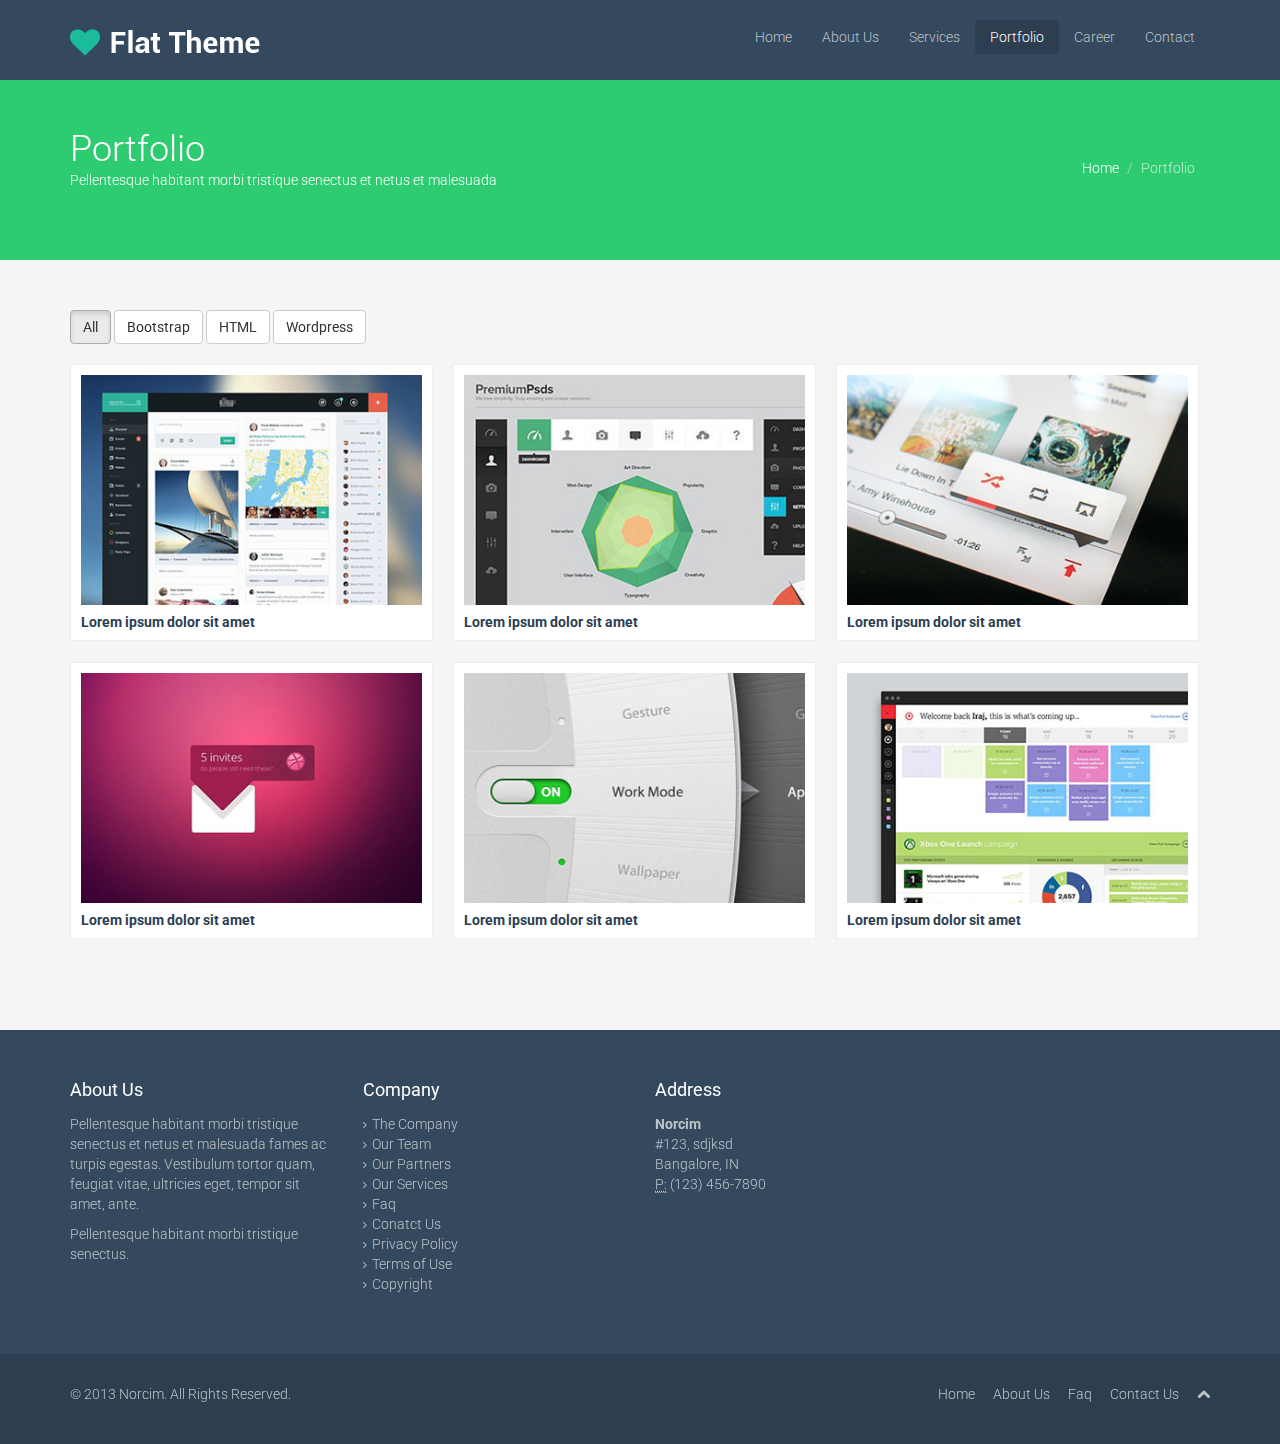
<file: portfolio.html>
<!DOCTYPE html>
<html lang="en">

<head>
    <meta charset="utf-8">
    <meta name="viewport" content="width=device-width, initial-scale=1.0">
    <meta name="description" content="">
    <meta name="author" content="">
    <title>Portfolio | Norcim</title>
    <link href="css/bootstrap.min.css" rel="stylesheet">
    <link href="css/font-awesome.min.css" rel="stylesheet">
    <link href="css/prettyPhoto.css" rel="stylesheet">
    <link href="css/animate.css" rel="stylesheet">
    <link href="css/main.css" rel="stylesheet">
    <!--[if lt IE 9]>
    <script src="js/html5shiv.js"></script>
    <script src="js/respond.min.js"></script>
    <![endif]-->
    <link rel="shortcut icon" href="images/ico/favicon.ico">
    <link rel="apple-touch-icon-precomposed" sizes="144x144" href="images/ico/apple-touch-icon-144-precomposed.png">
    <link rel="apple-touch-icon-precomposed" sizes="114x114" href="images/ico/apple-touch-icon-114-precomposed.png">
    <link rel="apple-touch-icon-precomposed" sizes="72x72" href="images/ico/apple-touch-icon-72-precomposed.png">
    <link rel="apple-touch-icon-precomposed" href="images/ico/apple-touch-icon-57-precomposed.png">
</head>
<!--/head-->

<body>
    <header class="navbar navbar-inverse navbar-fixed-top wet-asphalt" role="banner">
        <div class="container">
            <div class="navbar-header">
                <button type="button" class="navbar-toggle" data-toggle="collapse" data-target=".navbar-collapse">
                    <span class="sr-only">Toggle navigation</span>
                    <span class="icon-bar"></span>
                    <span class="icon-bar"></span>
                    <span class="icon-bar"></span>
                </button>
                <a class="navbar-brand" href="index.html">
                    <img src="images/logo.png" alt="logo">
                </a>
            </div>
            <div class="collapse navbar-collapse">
                <ul class="nav navbar-nav navbar-right">
                    <li><a href="index.html">Home</a>
                    </li>
                    <li><a href="about-us.html">About Us</a>
                    </li>
                    <li><a href="services.html">Services</a>
                    </li>
                    <li class="active"><a href="portfolio.html">Portfolio</a>
                    </li>
                    <li><a href="career.html">Career</a>
                    </li>
                    <li><a href="contact-us.html">Contact</a>
                    </li>
                </ul>
            </div>
        </div>
    </header>
    <!--/header-->

    <section id="title" class="emerald">
        <div class="container">
            <div class="row">
                <div class="col-sm-6">
                    <h1>Portfolio</h1>
                    <p>Pellentesque habitant morbi tristique senectus et netus et malesuada</p>
                </div>
                <div class="col-sm-6">
                    <ul class="breadcrumb pull-right">
                        <li><a href="index.html">Home</a>
                        </li>
                        <li class="active">Portfolio</li>
                    </ul>
                </div>
            </div>
        </div>
    </section>
    <!--/#title-->

    <section id="portfolio" class="container">
        <ul class="portfolio-filter">
            <li><a class="btn btn-default active" href="#" data-filter="*">All</a>
            </li>
            <li><a class="btn btn-default" href="#" data-filter=".bootstrap">Bootstrap</a>
            </li>
            <li><a class="btn btn-default" href="#" data-filter=".html">HTML</a>
            </li>
            <li><a class="btn btn-default" href="#" data-filter=".wordpress">Wordpress</a>
            </li>
        </ul>
        <!--/#portfolio-filter-->

        <ul class="portfolio-items col-3">
            <li class="portfolio-item apps">
                <div class="item-inner">
                    <img src="images/portfolio/thumb/item1.jpg" alt="">
                    <h5>Lorem ipsum dolor sit amet</h5>
                    <div class="overlay">
                        <a class="preview btn btn-danger" href="images/portfolio/full/item1.jpg" rel="prettyPhoto"><i class="icon-eye-open"></i></a> 
                    </div>
                </div>
            </li>
            <!--/.portfolio-item-->
            <li class="portfolio-item joomla bootstrap">
                <div class="item-inner">
                    <img src="images/portfolio/thumb/item2.jpg" alt="">
                    <h5>Lorem ipsum dolor sit amet</h5>
                    <div class="overlay">
                        <a class="preview btn btn-danger" href="images/portfolio/full/item2.jpg" rel="prettyPhoto"><i class="icon-eye-open"></i></a> 
                    </div>
                </div>
            </li>
            <!--/.portfolio-item-->
            <li class="portfolio-item bootstrap wordpress">
                <div class="item-inner">
                    <img src="images/portfolio/thumb/item3.jpg" alt="">
                    <h5>Lorem ipsum dolor sit amet</h5>
                    <div class="overlay">
                        <a class="preview btn btn-danger" href="images/portfolio/full/item3.jpg" rel="prettyPhoto"><i class="icon-eye-open"></i></a> 
                    </div>
                </div>
            </li>
            <!--/.portfolio-item-->
            <li class="portfolio-item joomla wordpress apps">
                <div class="item-inner">
                    <img src="images/portfolio/thumb/item4.jpg" alt="">
                    <h5>Lorem ipsum dolor sit amet</h5>
                    <div class="overlay">
                        <a class="preview btn btn-danger" href="images/portfolio/full/item4.jpg" rel="prettyPhoto"><i class="icon-eye-open"></i></a> 
                    </div>
                </div>
            </li>
            <!--/.portfolio-item-->
            <li class="portfolio-item joomla html">
                <div class="item-inner">
                    <img src="images/portfolio/thumb/item5.jpg" alt="">
                    <h5>Lorem ipsum dolor sit amet</h5>
                    <div class="overlay">
                        <a class="preview btn btn-danger" href="images/portfolio/full/item5.jpg" rel="prettyPhoto"><i class="icon-eye-open"></i></a> 
                    </div>
                </div>
            </li>
            <!--/.portfolio-item-->
            <li class="portfolio-item wordpress html">
                <div class="item-inner">
                    <img src="images/portfolio/thumb/item6.jpg" alt="">
                    <h5>Lorem ipsum dolor sit amet</h5>
                    <div class="overlay">
                        <a class="preview btn btn-danger" href="images/portfolio/full/item6.jpg" rel="prettyPhoto"><i class="icon-eye-open"></i></a> 
                    </div>
                </div>
            </li>
            <!--/.portfolio-item-->
        </ul>
    </section>
    <!--/#portfolio-->

    <section id="bottom" class="wet-asphalt">
        <div class="container">
            <div class="row">
                <div class="col-md-3 col-sm-6">
                    <h4>About Us</h4>
                    <p>Pellentesque habitant morbi tristique senectus et netus et malesuada fames ac turpis egestas. Vestibulum tortor quam, feugiat vitae, ultricies eget, tempor sit amet, ante.</p>
                    <p>Pellentesque habitant morbi tristique senectus.</p>
                </div>
                <!--/.col-md-3-->

                <div class="col-md-3 col-sm-6">
                    <h4>Company</h4>
                    <div>
                        <ul class="arrow">
                            <li><a href="#">The Company</a>
                            </li>
                            <li><a href="#">Our Team</a>
                            </li>
                            <li><a href="#">Our Partners</a>
                            </li>
                            <li><a href="#">Our Services</a>
                            </li>
                            <li><a href="#">Faq</a>
                            </li>
                            <li><a href="#">Conatct Us</a>
                            </li>
                            <li><a href="#">Privacy Policy</a>
                            </li>
                            <li><a href="#">Terms of Use</a>
                            </li>
                            <li><a href="#">Copyright</a>
                            </li>
                        </ul>
                    </div>
                </div>
                <!--/.col-md-3-->


                <!--/.col-md-3-->

                <div class="col-md-3 col-sm-6">
                    <h4>Address</h4>
                    <address>
                        <strong>Norcim</strong><br>
                       #123, sdjksd<br>
                       Bangalore, IN<br>
                        <abbr title="Phone">P:</abbr> (123) 456-7890
                    </address>
              <!--     <h4>Newsletter</h4>
                    <form role="form">
                        <div class="input-group">
                            <input type="text" class="form-control" autocomplete="off" placeholder="Enter your email">
                            <span class="input-group-btn">
                                <button class="btn btn-danger" type="button">Go!</button>
                            </span>
                        </div>
                    </form> -->
                </div>
                <!--/.col-md-3-->
            </div>
        </div>
    </section>
    <!--/#bottom-->

    <footer id="footer" class="midnight-blue">
        <div class="container">
            <div class="row">
                <div class="col-sm-6">
                    &copy; 2013 <a target="_blank" href="http://shapebootstrap.net/" title="Free Twitter Bootstrap WordPress Themes and HTML templates">Norcim</a>. All Rights Reserved.
                </div>
                <div class="col-sm-6">
                    <ul class="pull-right">
                        <li><a href="#">Home</a>
                        </li>
                        <li><a href="#">About Us</a>
                        </li>
                        <li><a href="#">Faq</a>
                        </li>
                        <li><a href="#">Contact Us</a>
                        </li>
                        <li><a id="gototop" class="gototop" href="#"><i class="icon-chevron-up"></i></a>
                        </li>
                        <!--#gototop-->
                    </ul>
                </div>
            </div>
        </div>
    </footer>
    <!--/#footer-->

    <script src="js/jquery.js"></script>
    <script src="js/bootstrap.min.js"></script>
    <script src="js/jquery.prettyPhoto.js"></script>
    <script src="js/jquery.isotope.min.js"></script>
    <script src="js/main.js"></script>
</body>

</html>
</file>
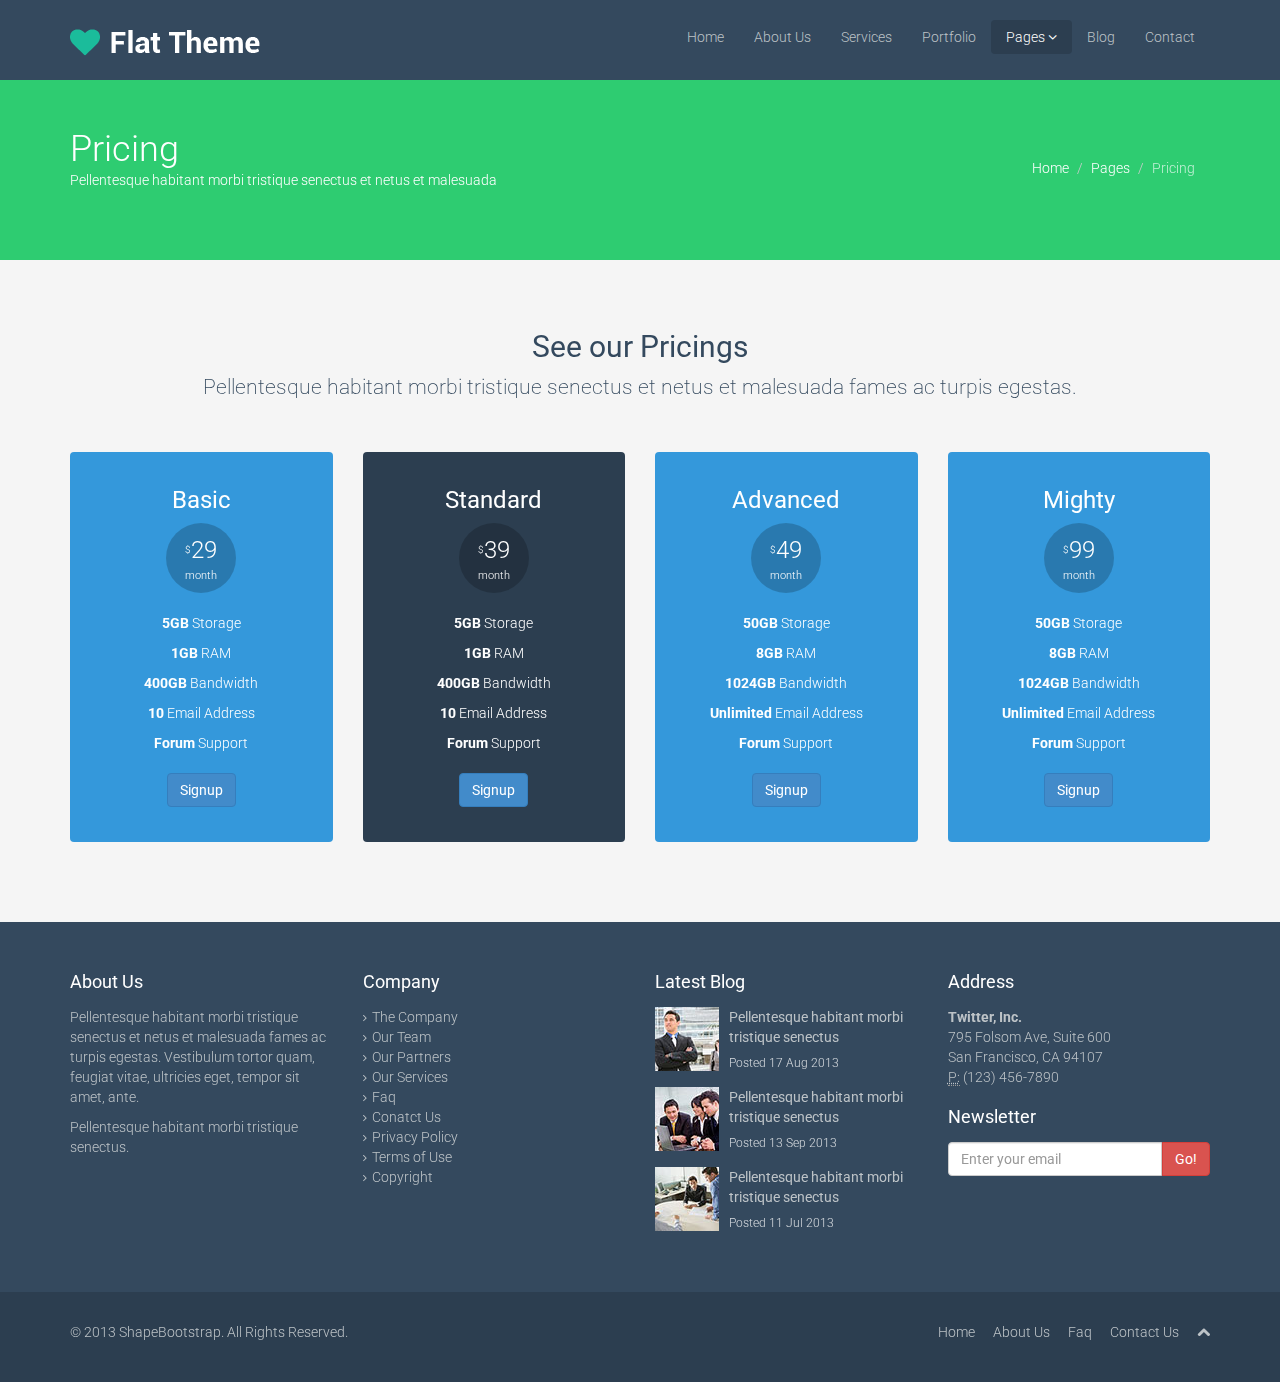
<file: pricing.html>
<!DOCTYPE html>
<html lang="en">
<head>
    <meta charset="utf-8">
    <meta name="viewport" content="width=device-width, initial-scale=1.0">
    <meta name="description" content="">
    <meta name="author" content="">
    <title>Pricing | Flat Theme</title>
    <link href="css/bootstrap.min.css" rel="stylesheet">
    <link href="css/font-awesome.min.css" rel="stylesheet">
    <link href="css/prettyPhoto.css" rel="stylesheet">
    <link href="css/animate.css" rel="stylesheet">
    <link href="css/main.css" rel="stylesheet">
    <!--[if lt IE 9]>
    <script src="js/html5shiv.js"></script>
    <script src="js/respond.min.js"></script>
    <![endif]-->       
    <link rel="shortcut icon" href="images/ico/favicon.ico">
    <link rel="apple-touch-icon-precomposed" sizes="144x144" href="images/ico/apple-touch-icon-144-precomposed.png">
    <link rel="apple-touch-icon-precomposed" sizes="114x114" href="images/ico/apple-touch-icon-114-precomposed.png">
    <link rel="apple-touch-icon-precomposed" sizes="72x72" href="images/ico/apple-touch-icon-72-precomposed.png">
    <link rel="apple-touch-icon-precomposed" href="images/ico/apple-touch-icon-57-precomposed.png">
</head><!--/head-->
<body>
    <header class="navbar navbar-inverse navbar-fixed-top wet-asphalt" role="banner">
        <div class="container">
            <div class="navbar-header">
                <button type="button" class="navbar-toggle" data-toggle="collapse" data-target=".navbar-collapse">
                    <span class="sr-only">Toggle navigation</span>
                    <span class="icon-bar"></span>
                    <span class="icon-bar"></span>
                    <span class="icon-bar"></span>
                </button>
                <a class="navbar-brand" href="index.html"><img src="images/logo.png" alt="logo"></a>
            </div>
            <div class="collapse navbar-collapse">
                <ul class="nav navbar-nav navbar-right">
                    <li><a href="index.html">Home</a></li>
                    <li><a href="about-us.html">About Us</a></li>
                    <li><a href="services.html">Services</a></li>
                    <li><a href="portfolio.html">Portfolio</a></li>
                    <li class="dropdown active">
                        <a href="#" class="dropdown-toggle" data-toggle="dropdown">Pages <i class="icon-angle-down"></i></a>
                        <ul class="dropdown-menu">
                            <li><a href="career.html">Career</a></li>
                            <li><a href="blog-item.html">Blog Single</a></li>
                            <li><a href="faq.html">FAQ</a></li>
                            <li class="active"><a href="pricing.html">Pricing</a></li>
                            <li><a href="404.html">404</a></li>
                            <li><a href="registration.html">Registration</a></li>
                            <li class="divider"></li>
                            <li><a href="privacy.html">Privacy Policy</a></li>
                            <li><a href="terms.html">Terms of Use</a></li>
                        </ul>
                    </li>
                    <li><a href="blog.html">Blog</a></li> 
                    <li><a href="contact-us.html">Contact</a></li>
                </ul>
            </div>
        </div>
    </header><!--/header-->

    <section id="title" class="emerald">
        <div class="container">
            <div class="row">
                <div class="col-sm-6">
                    <h1>Pricing</h1>
                    <p>Pellentesque habitant morbi tristique senectus et netus et malesuada</p>
                </div>
                <div class="col-sm-6">
                    <ul class="breadcrumb pull-right">
                        <li><a href="index.html">Home</a></li>
                        <li><a href="#">Pages</a></li>
                        <li class="active">Pricing</li>
                    </ul>
                </div>
            </div>
        </div>
    </section><!--/#title-->

    <section id="pricing">
        <div class="container">
            <div class="center">
                <h2>See our Pricings</h2>
                <p class="lead">Pellentesque habitant morbi tristique senectus et netus et malesuada fames ac turpis egestas.</p>
            </div><!--/.center-->   
            <div class="gap"></div>
            <div id="pricing-table" class="row">
                <div class="col-md-3 col-xs-6">
                    <ul class="plan plan1">
                        <li class="plan-name">
                            <h3>Basic</h3>
                        </li>
                        <li class="plan-price">
                            <div>
                                <span class="price"><sup>$</sup>29</span>
                                <small>month</small>
                            </div>
                        </li>
                        <li>
                            <strong>5GB</strong> Storage
                        </li>
                        <li>
                            <strong>1GB</strong> RAM
                        </li>
                        <li>
                            <strong>400GB</strong> Bandwidth
                        </li>
                        <li>
                            <strong>10</strong> Email Address
                        </li>
                        <li>
                            <strong>Forum</strong> Support
                        </li>
                        <li class="plan-action">
                            <a href="#" class="btn btn-primary btn-md">Signup</a>
                        </li>
                    </ul>
                </div><!--/.col-md-3-->
                <div class="col-md-3 col-xs-6">
                    <ul class="plan plan2 featured">
                        <li class="plan-name">
                            <h3>Standard</h3>
                        </li>
                        <li class="plan-price">
                            <div>
                                <span class="price"><sup>$</sup>39</span>
                                <small>month</small>
                            </div>
                        </li>
                        <li>
                            <strong>5GB</strong> Storage
                        </li>
                        <li>
                            <strong>1GB</strong> RAM
                        </li>
                        <li>
                            <strong>400GB</strong> Bandwidth
                        </li>
                        <li>
                            <strong>10</strong> Email Address
                        </li>
                        <li>
                            <strong>Forum</strong> Support
                        </li>
                        <li class="plan-action">
                            <a href="#" class="btn btn-primary btn-md">Signup</a>
                        </li>
                    </ul>
                </div><!--/.col-md-3-->
                <div class="col-md-3 col-xs-6">
                    <ul class="plan plan3">
                        <li class="plan-name">
                            <h3>Advanced</h3>
                        </li>
                        <li class="plan-price">
                            <div>
                                <span class="price"><sup>$</sup>49</span>
                                <small>month</small>
                            </div>
                        </li>
                        <li>
                            <strong>50GB</strong> Storage
                        </li>
                        <li>
                            <strong>8GB</strong> RAM
                        </li>
                        <li>
                            <strong>1024GB</strong> Bandwidth
                        </li>
                        <li>
                            <strong>Unlimited</strong> Email Address
                        </li>
                        <li>
                            <strong>Forum</strong> Support
                        </li>
                        <li class="plan-action">
                            <a href="#" class="btn btn-primary btn-md">Signup</a>
                        </li>
                    </ul>
                </div><!--/.col-md-3-->
                <div class="col-md-3 col-xs-6">
                    <ul class="plan plan4">
                        <li class="plan-name">
                            <h3>Mighty</h3>
                        </li>
                        <li class="plan-price">
                            <div>
                                <span class="price"><sup>$</sup>99</span>
                                <small>month</small>
                            </div>
                        </li>
                        <li>
                            <strong>50GB</strong> Storage
                        </li>
                        <li>
                            <strong>8GB</strong> RAM
                        </li>
                        <li>
                            <strong>1024GB</strong> Bandwidth
                        </li>
                        <li>
                            <strong>Unlimited</strong> Email Address
                        </li>
                        <li>
                            <strong>Forum</strong> Support
                        </li>
                        <li class="plan-action">
                            <a href="#" class="btn btn-primary btn-md">Signup</a>
                        </li>
                    </ul>
                </div><!--/.col-md-3-->
            </div> 
        </div>
    </section><!--/#pricing-->

    <section id="bottom" class="wet-asphalt">
        <div class="container">
            <div class="row">
                <div class="col-md-3 col-sm-6">
                    <h4>About Us</h4>
                    <p>Pellentesque habitant morbi tristique senectus et netus et malesuada fames ac turpis egestas. Vestibulum tortor quam, feugiat vitae, ultricies eget, tempor sit amet, ante.</p>
                    <p>Pellentesque habitant morbi tristique senectus.</p>
                </div><!--/.col-md-3-->

                <div class="col-md-3 col-sm-6">
                    <h4>Company</h4>
                    <div>
                        <ul class="arrow">
                            <li><a href="#">The Company</a></li>
                            <li><a href="#">Our Team</a></li>
                            <li><a href="#">Our Partners</a></li>
                            <li><a href="#">Our Services</a></li>
                            <li><a href="#">Faq</a></li>
                            <li><a href="#">Conatct Us</a></li>
                            <li><a href="#">Privacy Policy</a></li>
                            <li><a href="#">Terms of Use</a></li>
                            <li><a href="#">Copyright</a></li>
                        </ul>
                    </div>
                </div><!--/.col-md-3-->

                <div class="col-md-3 col-sm-6">
                    <h4>Latest Blog</h4>
                    <div>
                        <div class="media">
                            <div class="pull-left">
                                <img src="images/blog/thumb1.jpg" alt="">
                            </div>
                            <div class="media-body">
                                <span class="media-heading"><a href="#">Pellentesque habitant morbi tristique senectus</a></span>
                                <small class="muted">Posted 17 Aug 2013</small>
                            </div>
                        </div>
                        <div class="media">
                            <div class="pull-left">
                                <img src="images/blog/thumb2.jpg" alt="">
                            </div>
                            <div class="media-body">
                                <span class="media-heading"><a href="#">Pellentesque habitant morbi tristique senectus</a></span>
                                <small class="muted">Posted 13 Sep 2013</small>
                            </div>
                        </div>
                        <div class="media">
                            <div class="pull-left">
                                <img src="images/blog/thumb3.jpg" alt="">
                            </div>
                            <div class="media-body">
                                <span class="media-heading"><a href="#">Pellentesque habitant morbi tristique senectus</a></span>
                                <small class="muted">Posted 11 Jul 2013</small>
                            </div>
                        </div>
                    </div>  
                </div><!--/.col-md-3-->

                <div class="col-md-3 col-sm-6">
                    <h4>Address</h4>
                    <address>
                        <strong>Twitter, Inc.</strong><br>
                        795 Folsom Ave, Suite 600<br>
                        San Francisco, CA 94107<br>
                        <abbr title="Phone">P:</abbr> (123) 456-7890
                    </address>
                    <h4>Newsletter</h4>
                    <form role="form">
                        <div class="input-group">
                            <input type="text" class="form-control" autocomplete="off" placeholder="Enter your email">
                            <span class="input-group-btn">
                                <button class="btn btn-danger" type="button">Go!</button>
                            </span>
                        </div>
                    </form>
                </div> <!--/.col-md-3-->
            </div>
        </div>
    </section><!--/#bottom-->

    <footer id="footer" class="midnight-blue">
        <div class="container">
            <div class="row">
                <div class="col-sm-6">
                    &copy; 2013 <a target="_blank" href="http://shapebootstrap.net/" title="Free Twitter Bootstrap WordPress Themes and HTML templates">ShapeBootstrap</a>. All Rights Reserved.
                </div>
                <div class="col-sm-6">
                    <ul class="pull-right">
                        <li><a href="#">Home</a></li>
                        <li><a href="#">About Us</a></li>
                        <li><a href="#">Faq</a></li>
                        <li><a href="#">Contact Us</a></li>
                        <li><a id="gototop" class="gototop" href="#"><i class="icon-chevron-up"></i></a></li><!--#gototop-->
                    </ul>
                </div>
            </div>
        </div>
    </footer><!--/#footer-->

    <script src="js/jquery.js"></script>
    <script src="js/bootstrap.min.js"></script>
    <script src="js/jquery.prettyPhoto.js"></script>
    <script src="js/main.js"></script>
</body>
</html>
</file>
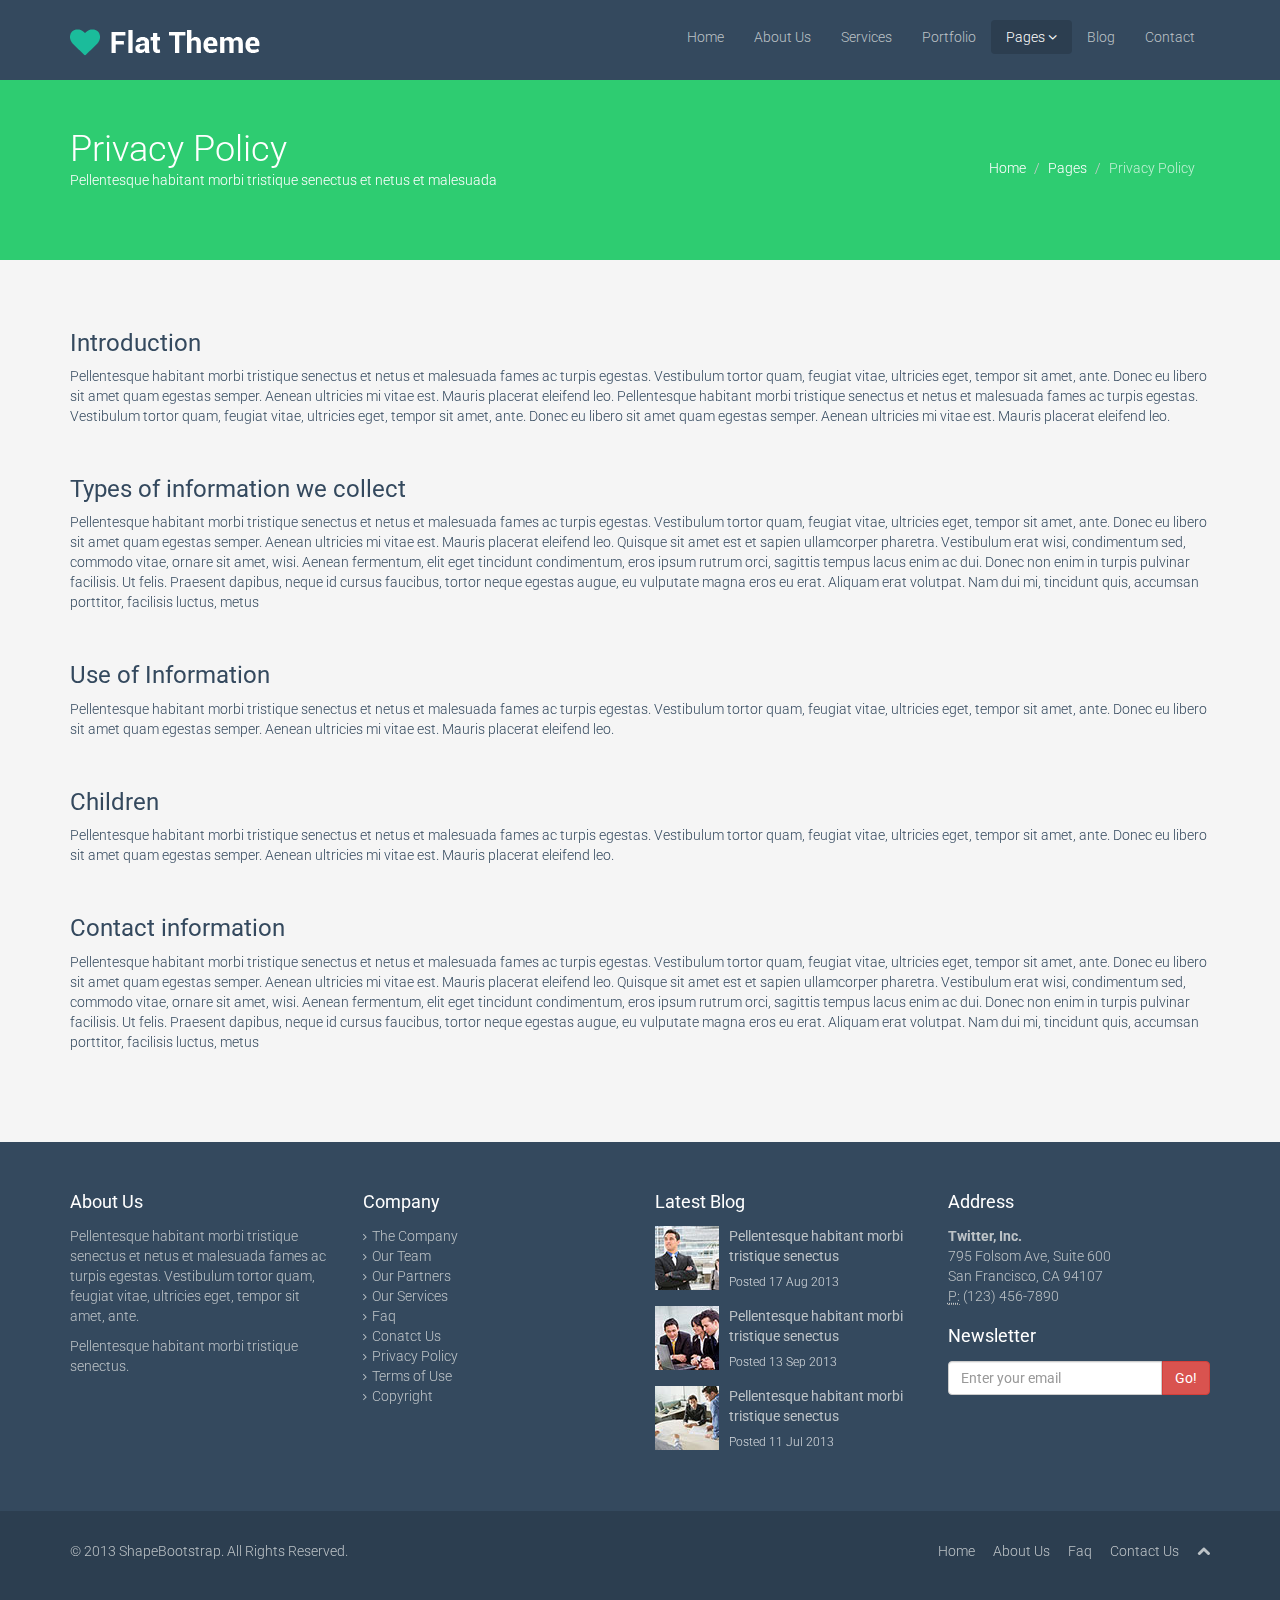
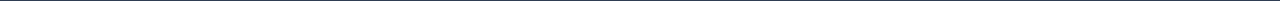
<file: privacy.html>
<!DOCTYPE html>
<html lang="en">
<head>
    <meta charset="utf-8">
    <meta name="viewport" content="width=device-width, initial-scale=1.0">
    <meta name="description" content="">
    <meta name="author" content="">
    <title>Privacy Policy | Flat Theme</title>
    <link href="css/bootstrap.min.css" rel="stylesheet">
    <link href="css/font-awesome.min.css" rel="stylesheet">
    <link href="css/prettyPhoto.css" rel="stylesheet">
    <link href="css/animate.css" rel="stylesheet">
    <link href="css/main.css" rel="stylesheet">
    <!--[if lt IE 9]>
    <script src="js/html5shiv.js"></script>
    <script src="js/respond.min.js"></script>
    <![endif]-->       
    <link rel="shortcut icon" href="images/ico/favicon.ico">
    <link rel="apple-touch-icon-precomposed" sizes="144x144" href="images/ico/apple-touch-icon-144-precomposed.png">
    <link rel="apple-touch-icon-precomposed" sizes="114x114" href="images/ico/apple-touch-icon-114-precomposed.png">
    <link rel="apple-touch-icon-precomposed" sizes="72x72" href="images/ico/apple-touch-icon-72-precomposed.png">
    <link rel="apple-touch-icon-precomposed" href="images/ico/apple-touch-icon-57-precomposed.png">
</head><!--/head-->
<body>
    <header class="navbar navbar-inverse navbar-fixed-top wet-asphalt" role="banner">
        <div class="container">
            <div class="navbar-header">
                <button type="button" class="navbar-toggle" data-toggle="collapse" data-target=".navbar-collapse">
                    <span class="sr-only">Toggle navigation</span>
                    <span class="icon-bar"></span>
                    <span class="icon-bar"></span>
                    <span class="icon-bar"></span>
                </button>
                <a class="navbar-brand" href="index.html"><img src="images/logo.png" alt="logo"></a>
            </div>
            <div class="collapse navbar-collapse">
                <ul class="nav navbar-nav navbar-right">
                    <li><a href="index.html">Home</a></li>
                    <li><a href="about-us.html">About Us</a></li>
                    <li><a href="services.html">Services</a></li>
                    <li><a href="portfolio.html">Portfolio</a></li>
                    <li class="dropdown active">
                        <a href="#" class="dropdown-toggle" data-toggle="dropdown">Pages <i class="icon-angle-down"></i></a>
                        <ul class="dropdown-menu">
                            <li><a href="career.html">Career</a></li>
                            <li><a href="blog-item.html">Blog Single</a></li>
                            <li><a href="faq.html">FAQ</a></li>
                            <li><a href="pricing.html">Pricing</a></li>
                            <li><a href="404.html">404</a></li>
                            <li><a href="registration.html">Registration</a></li>
                            <li class="divider"></li>
                            <li class="active"><a href="privacy.html">Privacy Policy</a></li>
                            <li><a href="terms.html">Terms of Use</a></li>
                        </ul>
                    </li>
                    <li><a href="blog.html">Blog</a></li> 
                    <li><a href="contact-us.html">Contact</a></li>
                </ul>
            </div>
        </div>
    </header><!--/header-->

    <section id="title" class="emerald">
        <div class="container">
            <div class="row">
                <div class="col-sm-6">
                    <h1>Privacy Policy</h1>
                    <p>Pellentesque habitant morbi tristique senectus et netus et malesuada</p>
                </div>
                <div class="col-sm-6">
                    <ul class="breadcrumb pull-right">
                        <li><a href="index.html">Home</a></li>
                        <li><a href="#">Pages</a></li>
                        <li class="active">Privacy Policy</li>
                    </ul>
                </div>
            </div>
        </div>
    </section><!--/#title--> 

    <section id="privacy-policy" class="container">
        <h3>Introduction</h3>
        <p>Pellentesque habitant morbi tristique senectus et netus et malesuada fames ac turpis egestas. Vestibulum tortor quam, feugiat vitae, ultricies eget, tempor sit amet, ante. Donec eu libero sit amet quam egestas semper. Aenean ultricies mi vitae est. Mauris placerat eleifend leo. Pellentesque habitant morbi tristique senectus et netus et malesuada fames ac turpis egestas. Vestibulum tortor quam, feugiat vitae, ultricies eget, tempor sit amet, ante. Donec eu libero sit amet quam egestas semper. Aenean ultricies mi vitae est. Mauris placerat eleifend leo.</p>

        <p>&nbsp;</p>

        <h3>Types of information we collect</h3>
        <p>Pellentesque habitant morbi tristique senectus et netus et malesuada fames ac turpis egestas. Vestibulum tortor quam, feugiat vitae, ultricies eget, tempor sit amet, ante. Donec eu libero sit amet quam egestas semper. Aenean ultricies mi vitae est. Mauris placerat eleifend leo. Quisque sit amet est et sapien ullamcorper pharetra. Vestibulum erat wisi, condimentum sed, commodo vitae, ornare sit amet, wisi. Aenean fermentum, elit eget tincidunt condimentum, eros ipsum rutrum orci, sagittis tempus lacus enim ac dui. Donec non enim in turpis pulvinar facilisis. Ut felis. Praesent dapibus, neque id cursus faucibus, tortor neque egestas augue, eu vulputate magna eros eu erat. Aliquam erat volutpat. Nam dui mi, tincidunt quis, accumsan porttitor, facilisis luctus, metus</p>

        <p>&nbsp;</p>

        <h3>Use of Information</h3>
        <p>Pellentesque habitant morbi tristique senectus et netus et malesuada fames ac turpis egestas. Vestibulum tortor quam, feugiat vitae, ultricies eget, tempor sit amet, ante. Donec eu libero sit amet quam egestas semper. Aenean ultricies mi vitae est. Mauris placerat eleifend leo.</p>

        <p>&nbsp;</p>
        <h3>Children</h3>
        <p>Pellentesque habitant morbi tristique senectus et netus et malesuada fames ac turpis egestas. Vestibulum tortor quam, feugiat vitae, ultricies eget, tempor sit amet, ante. Donec eu libero sit amet quam egestas semper. Aenean ultricies mi vitae est. Mauris placerat eleifend leo.</p>

        <p>&nbsp;</p>
        <h3>Contact information</h3>
        <p>Pellentesque habitant morbi tristique senectus et netus et malesuada fames ac turpis egestas. Vestibulum tortor quam, feugiat vitae, ultricies eget, tempor sit amet, ante. Donec eu libero sit amet quam egestas semper. Aenean ultricies mi vitae est. Mauris placerat eleifend leo. Quisque sit amet est et sapien ullamcorper pharetra. Vestibulum erat wisi, condimentum sed, commodo vitae, ornare sit amet, wisi. Aenean fermentum, elit eget tincidunt condimentum, eros ipsum rutrum orci, sagittis tempus lacus enim ac dui. Donec non enim in turpis pulvinar facilisis. Ut felis. Praesent dapibus, neque id cursus faucibus, tortor neque egestas augue, eu vulputate magna eros eu erat. Aliquam erat volutpat. Nam dui mi, tincidunt quis, accumsan porttitor, facilisis luctus, metus</p>
        <p>&nbsp;</p>
    </section><!--/#privacy-policy-->

    <section id="bottom" class="wet-asphalt">
        <div class="container">
            <div class="row">
                <div class="col-md-3 col-sm-6">
                    <h4>About Us</h4>
                    <p>Pellentesque habitant morbi tristique senectus et netus et malesuada fames ac turpis egestas. Vestibulum tortor quam, feugiat vitae, ultricies eget, tempor sit amet, ante.</p>
                    <p>Pellentesque habitant morbi tristique senectus.</p>
                </div><!--/.col-md-3-->

                <div class="col-md-3 col-sm-6">
                    <h4>Company</h4>
                    <div>
                        <ul class="arrow">
                            <li><a href="#">The Company</a></li>
                            <li><a href="#">Our Team</a></li>
                            <li><a href="#">Our Partners</a></li>
                            <li><a href="#">Our Services</a></li>
                            <li><a href="#">Faq</a></li>
                            <li><a href="#">Conatct Us</a></li>
                            <li><a href="#">Privacy Policy</a></li>
                            <li><a href="#">Terms of Use</a></li>
                            <li><a href="#">Copyright</a></li>
                        </ul>
                    </div>
                </div><!--/.col-md-3-->

                <div class="col-md-3 col-sm-6">
                    <h4>Latest Blog</h4>
                    <div>
                        <div class="media">
                            <div class="pull-left">
                                <img src="images/blog/thumb1.jpg" alt="">
                            </div>
                            <div class="media-body">
                                <span class="media-heading"><a href="#">Pellentesque habitant morbi tristique senectus</a></span>
                                <small class="muted">Posted 17 Aug 2013</small>
                            </div>
                        </div>
                        <div class="media">
                            <div class="pull-left">
                                <img src="images/blog/thumb2.jpg" alt="">
                            </div>
                            <div class="media-body">
                                <span class="media-heading"><a href="#">Pellentesque habitant morbi tristique senectus</a></span>
                                <small class="muted">Posted 13 Sep 2013</small>
                            </div>
                        </div>
                        <div class="media">
                            <div class="pull-left">
                                <img src="images/blog/thumb3.jpg" alt="">
                            </div>
                            <div class="media-body">
                                <span class="media-heading"><a href="#">Pellentesque habitant morbi tristique senectus</a></span>
                                <small class="muted">Posted 11 Jul 2013</small>
                            </div>
                        </div>
                    </div>  
                </div><!--/.col-md-3-->

                <div class="col-md-3 col-sm-6">
                    <h4>Address</h4>
                    <address>
                        <strong>Twitter, Inc.</strong><br>
                        795 Folsom Ave, Suite 600<br>
                        San Francisco, CA 94107<br>
                        <abbr title="Phone">P:</abbr> (123) 456-7890
                    </address>
                    <h4>Newsletter</h4>
                    <form role="form">
                        <div class="input-group">
                            <input type="text" class="form-control" autocomplete="off" placeholder="Enter your email">
                            <span class="input-group-btn">
                                <button class="btn btn-danger" type="button">Go!</button>
                            </span>
                        </div>
                    </form>
                </div> <!--/.col-md-3-->
            </div>
        </div>
    </section><!--/#bottom-->

    <footer id="footer" class="midnight-blue">
        <div class="container">
            <div class="row">
                <div class="col-sm-6">
                    &copy; 2013 <a target="_blank" href="http://shapebootstrap.net/" title="Free Twitter Bootstrap WordPress Themes and HTML templates">ShapeBootstrap</a>. All Rights Reserved.
                </div>
                <div class="col-sm-6">
                    <ul class="pull-right">
                        <li><a href="#">Home</a></li>
                        <li><a href="#">About Us</a></li>
                        <li><a href="#">Faq</a></li>
                        <li><a href="#">Contact Us</a></li>
                        <li><a id="gototop" class="gototop" href="#"><i class="icon-chevron-up"></i></a></li><!--#gototop-->
                    </ul>
                </div>
            </div>
        </div>
    </footer><!--/#footer-->

    <script src="js/jquery.js"></script>
    <script src="js/bootstrap.min.js"></script>
    <script src="js/jquery.prettyPhoto.js"></script>
    <script src="js/main.js"></script>
</body>
</html>
</file>
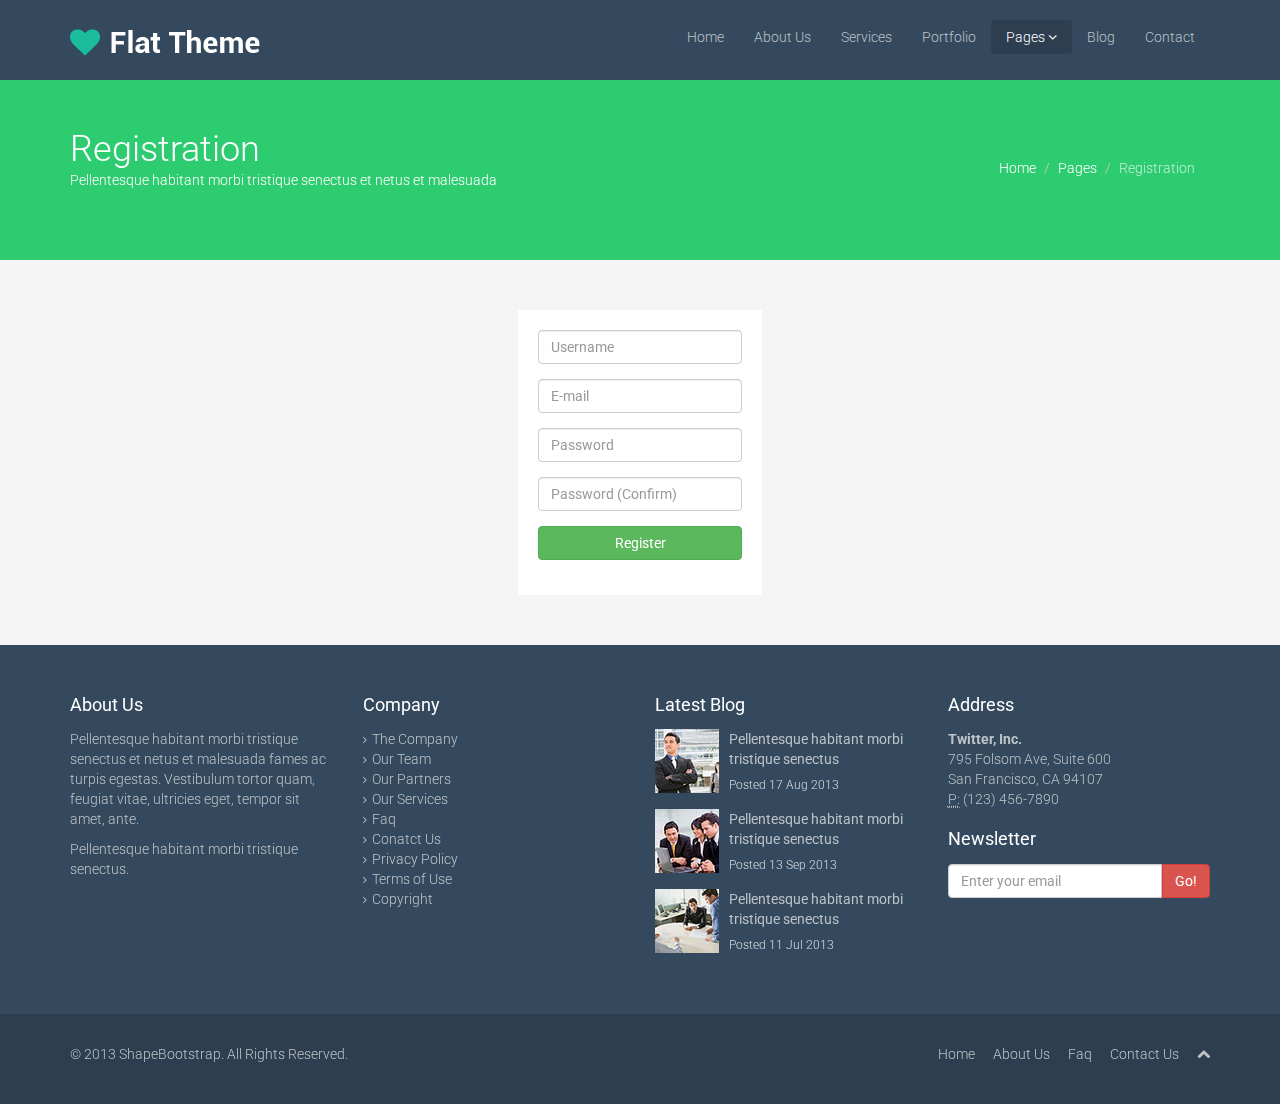
<file: registration.html>
<!DOCTYPE html>
<html lang="en">
<head>
    <meta charset="utf-8">
    <meta name="viewport" content="width=device-width, initial-scale=1.0">
    <meta name="description" content="">
    <meta name="author" content="">
    <title>Registration | Flat Theme</title>
    <link href="css/bootstrap.min.css" rel="stylesheet">
    <link href="css/font-awesome.min.css" rel="stylesheet">
    <link href="css/prettyPhoto.css" rel="stylesheet">
    <link href="css/animate.css" rel="stylesheet">
    <link href="css/main.css" rel="stylesheet">
    <!--[if lt IE 9]>
    <script src="js/html5shiv.js"></script>
    <script src="js/respond.min.js"></script>
    <![endif]-->       
    <link rel="shortcut icon" href="images/ico/favicon.ico">
    <link rel="apple-touch-icon-precomposed" sizes="144x144" href="images/ico/apple-touch-icon-144-precomposed.png">
    <link rel="apple-touch-icon-precomposed" sizes="114x114" href="images/ico/apple-touch-icon-114-precomposed.png">
    <link rel="apple-touch-icon-precomposed" sizes="72x72" href="images/ico/apple-touch-icon-72-precomposed.png">
    <link rel="apple-touch-icon-precomposed" href="images/ico/apple-touch-icon-57-precomposed.png">
</head><!--/head-->
<body>
    <header class="navbar navbar-inverse navbar-fixed-top wet-asphalt" role="banner">
        <div class="container">
            <div class="navbar-header">
                <button type="button" class="navbar-toggle" data-toggle="collapse" data-target=".navbar-collapse">
                    <span class="sr-only">Toggle navigation</span>
                    <span class="icon-bar"></span>
                    <span class="icon-bar"></span>
                    <span class="icon-bar"></span>
                </button>
                <a class="navbar-brand" href="index.html"><img src="images/logo.png" alt="logo"></a>
            </div>
            <div class="collapse navbar-collapse">
                <ul class="nav navbar-nav navbar-right">
                    <li><a href="index.html">Home</a></li>
                    <li><a href="about-us.html">About Us</a></li>
                    <li><a href="services.html">Services</a></li>
                    <li><a href="portfolio.html">Portfolio</a></li>
                    <li class="dropdown active">
                        <a href="#" class="dropdown-toggle" data-toggle="dropdown">Pages <i class="icon-angle-down"></i></a>
                        <ul class="dropdown-menu">
                            <li><a href="career.html">Career</a></li>
                            <li><a href="blog-item.html">Blog Single</a></li>
                            <li><a href="faq.html">FAQ</a></li>
                            <li><a href="pricing.html">Pricing</a></li>
                            <li><a href="404.html">404</a></li>
                            <li class="active"><a href="registration.html">Registration</a></li>
                            <li class="divider"></li>
                            <li><a href="privacy.html">Privacy Policy</a></li>
                            <li><a href="terms.html">Terms of Use</a></li>
                        </ul>
                    </li>
                    <li><a href="blog.html">Blog</a></li> 
                    <li><a href="contact-us.html">Contact</a></li>
                </ul>
            </div>
        </div>
    </header><!--/header-->

    <section id="title" class="emerald">
        <div class="container">
            <div class="row">
                <div class="col-sm-6">
                    <h1>Registration</h1>
                    <p>Pellentesque habitant morbi tristique senectus et netus et malesuada</p>
                </div>
                <div class="col-sm-6">
                    <ul class="breadcrumb pull-right">
                        <li><a href="index.html">Home</a></li>
                        <li><a href="#">Pages</a></li>
                        <li class="active">Registration</li>
                    </ul>
                </div>
            </div>
        </div>
    </section><!--/#title-->     

    <section id="registration" class="container">
        <form class="center" role="form">
            <fieldset class="registration-form">
                <div class="form-group">
                    <input type="text" id="username" name="username" placeholder="Username" class="form-control">
                </div>
                <div class="form-group">
                    <input type="text" id="email" name="email" placeholder="E-mail" class="form-control">
                </div>
                <div class="form-group">
                    <input type="password" id="password" name="password" placeholder="Password" class="form-control">
                </div>
                <div class="form-group">
                    <input type="password" id="password_confirm" name="password_confirm" placeholder="Password (Confirm)" class="form-control">
                </div>
                <div class="form-group">
                    <button class="btn btn-success btn-md btn-block">Register</button>
                </div>
            </fieldset>
        </form>
    </section><!--/#registration-->

    <section id="bottom" class="wet-asphalt">
        <div class="container">
            <div class="row">
                <div class="col-md-3 col-sm-6">
                    <h4>About Us</h4>
                    <p>Pellentesque habitant morbi tristique senectus et netus et malesuada fames ac turpis egestas. Vestibulum tortor quam, feugiat vitae, ultricies eget, tempor sit amet, ante.</p>
                    <p>Pellentesque habitant morbi tristique senectus.</p>
                </div><!--/.col-md-3-->

                <div class="col-md-3 col-sm-6">
                    <h4>Company</h4>
                    <div>
                        <ul class="arrow">
                            <li><a href="#">The Company</a></li>
                            <li><a href="#">Our Team</a></li>
                            <li><a href="#">Our Partners</a></li>
                            <li><a href="#">Our Services</a></li>
                            <li><a href="#">Faq</a></li>
                            <li><a href="#">Conatct Us</a></li>
                            <li><a href="#">Privacy Policy</a></li>
                            <li><a href="#">Terms of Use</a></li>
                            <li><a href="#">Copyright</a></li>
                        </ul>
                    </div>
                </div><!--/.col-md-3-->

                <div class="col-md-3 col-sm-6">
                    <h4>Latest Blog</h4>
                    <div>
                        <div class="media">
                            <div class="pull-left">
                                <img src="images/blog/thumb1.jpg" alt="">
                            </div>
                            <div class="media-body">
                                <span class="media-heading"><a href="#">Pellentesque habitant morbi tristique senectus</a></span>
                                <small class="muted">Posted 17 Aug 2013</small>
                            </div>
                        </div>
                        <div class="media">
                            <div class="pull-left">
                                <img src="images/blog/thumb2.jpg" alt="">
                            </div>
                            <div class="media-body">
                                <span class="media-heading"><a href="#">Pellentesque habitant morbi tristique senectus</a></span>
                                <small class="muted">Posted 13 Sep 2013</small>
                            </div>
                        </div>
                        <div class="media">
                            <div class="pull-left">
                                <img src="images/blog/thumb3.jpg" alt="">
                            </div>
                            <div class="media-body">
                                <span class="media-heading"><a href="#">Pellentesque habitant morbi tristique senectus</a></span>
                                <small class="muted">Posted 11 Jul 2013</small>
                            </div>
                        </div>
                    </div>  
                </div><!--/.col-md-3-->

                <div class="col-md-3 col-sm-6">
                    <h4>Address</h4>
                    <address>
                        <strong>Twitter, Inc.</strong><br>
                        795 Folsom Ave, Suite 600<br>
                        San Francisco, CA 94107<br>
                        <abbr title="Phone">P:</abbr> (123) 456-7890
                    </address>
                    <h4>Newsletter</h4>
                    <form role="form">
                        <div class="input-group">
                            <input type="text" class="form-control" autocomplete="off" placeholder="Enter your email">
                            <span class="input-group-btn">
                                <button class="btn btn-danger" type="button">Go!</button>
                            </span>
                        </div>
                    </form>
                </div> <!--/.col-md-3-->
            </div>
        </div>
    </section><!--/#bottom-->

    <footer id="footer" class="midnight-blue">
        <div class="container">
            <div class="row">
                <div class="col-sm-6">
                    &copy; 2013 <a target="_blank" href="http://shapebootstrap.net/" title="Free Twitter Bootstrap WordPress Themes and HTML templates">ShapeBootstrap</a>. All Rights Reserved.
                </div>
                <div class="col-sm-6">
                    <ul class="pull-right">
                        <li><a href="#">Home</a></li>
                        <li><a href="#">About Us</a></li>
                        <li><a href="#">Faq</a></li>
                        <li><a href="#">Contact Us</a></li>
                        <li><a id="gototop" class="gototop" href="#"><i class="icon-chevron-up"></i></a></li><!--#gototop-->
                    </ul>
                </div>
            </div>
        </div>
    </footer><!--/#footer-->

    <script src="js/jquery.js"></script>
    <script src="js/bootstrap.min.js"></script>
    <script src="js/jquery.prettyPhoto.js"></script>
    <script src="js/main.js"></script>
</body>
</html>
</file>
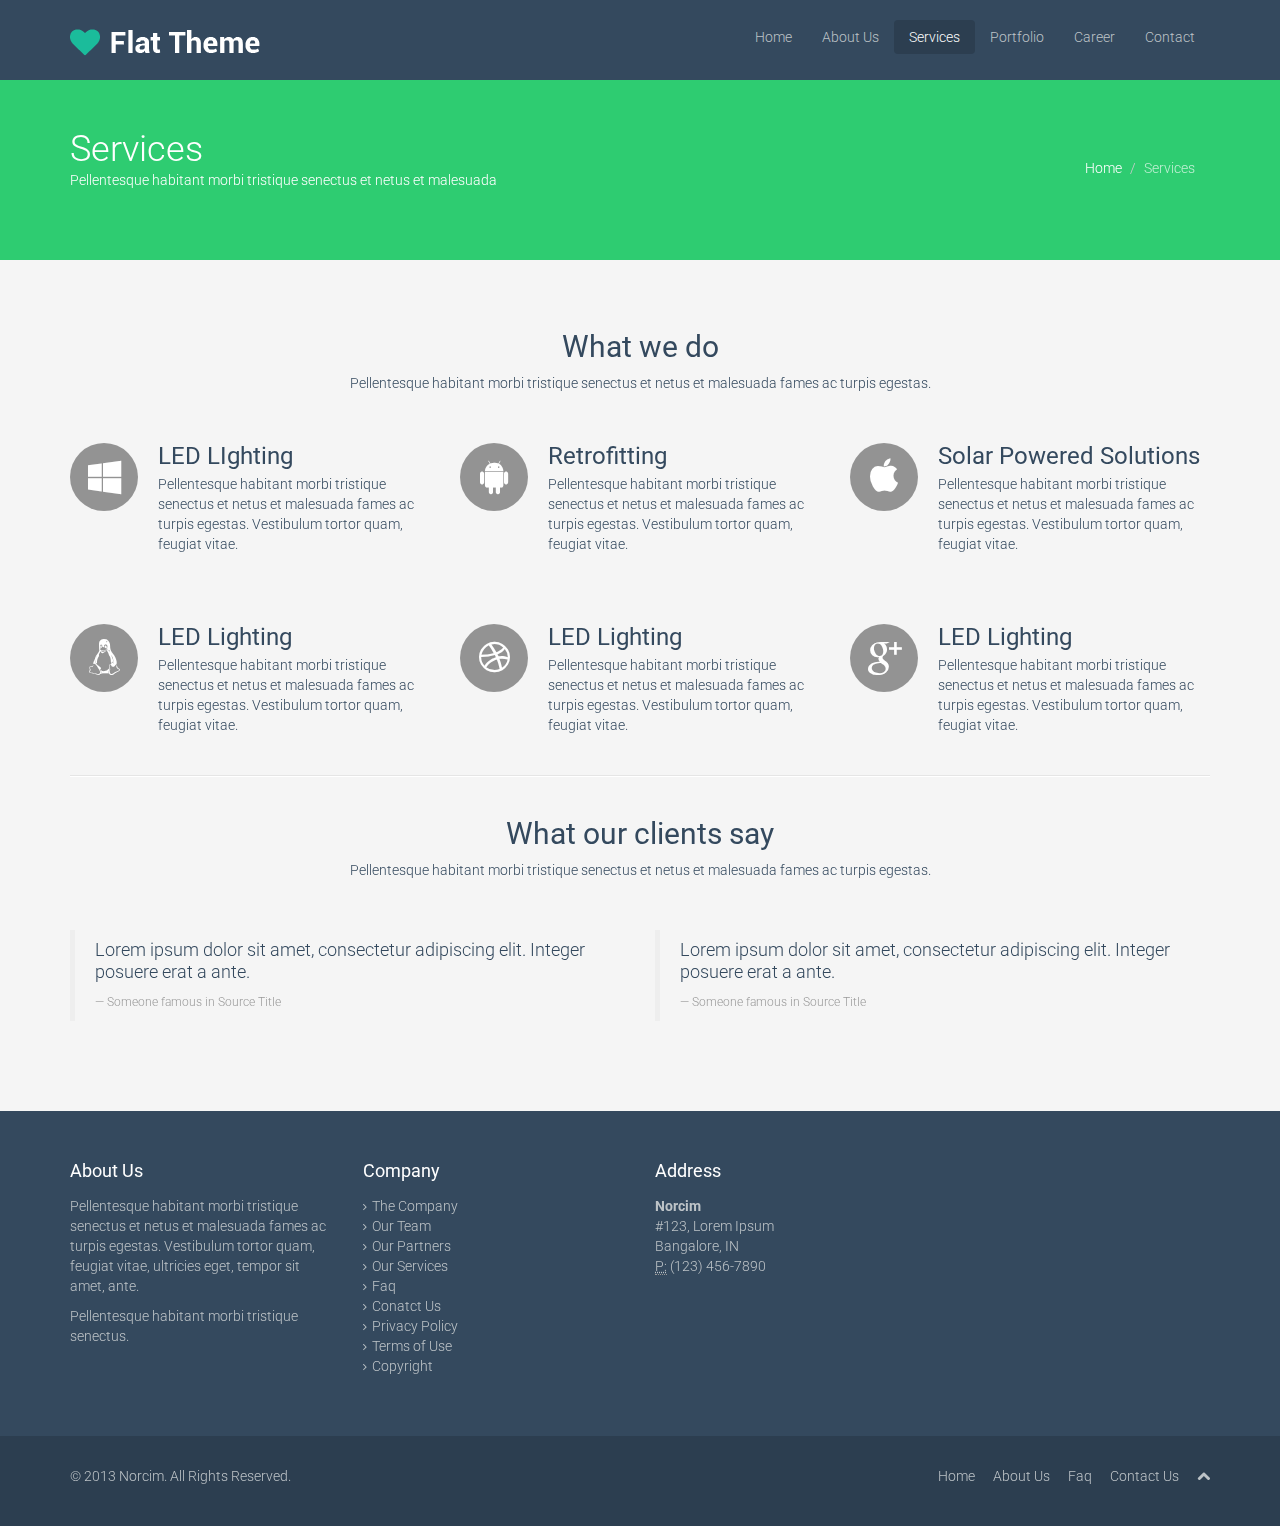
<file: services.html>
<!DOCTYPE html>
<html lang="en">

<head>
    <meta charset="utf-8">
    <meta name="viewport" content="width=device-width, initial-scale=1.0">
    <meta name="description" content="">
    <meta name="author" content="">
    <title>Services | Norcim</title>
    <link href="css/bootstrap.min.css" rel="stylesheet">
    <link href="css/font-awesome.min.css" rel="stylesheet">
    <link href="css/prettyPhoto.css" rel="stylesheet">
    <link href="css/animate.css" rel="stylesheet">
    <link href="css/main.css" rel="stylesheet">
    <!--[if lt IE 9]>
    <script src="js/html5shiv.js"></script>
    <script src="js/respond.min.js"></script>
    <![endif]-->
    <link rel="shortcut icon" href="images/ico/favicon.ico">
    <link rel="apple-touch-icon-precomposed" sizes="144x144" href="images/ico/apple-touch-icon-144-precomposed.png">
    <link rel="apple-touch-icon-precomposed" sizes="114x114" href="images/ico/apple-touch-icon-114-precomposed.png">
    <link rel="apple-touch-icon-precomposed" sizes="72x72" href="images/ico/apple-touch-icon-72-precomposed.png">
    <link rel="apple-touch-icon-precomposed" href="images/ico/apple-touch-icon-57-precomposed.png">
</head>
<!--/head-->

<body>
    <header class="navbar navbar-inverse navbar-fixed-top wet-asphalt" role="banner">
        <div class="container">
            <div class="navbar-header">
                <button type="button" class="navbar-toggle" data-toggle="collapse" data-target=".navbar-collapse">
                    <span class="sr-only">Toggle navigation</span>
                    <span class="icon-bar"></span>
                    <span class="icon-bar"></span>
                    <span class="icon-bar"></span>
                </button>
                <a class="navbar-brand" href="index.html">
                    <img src="images/logo.png" alt="logo">
                </a>
            </div>
            <div class="collapse navbar-collapse">
                <ul class="nav navbar-nav navbar-right">
                    <li><a href="index.html">Home</a>
                    </li>
                    <li><a href="about-us.html">About Us</a>
                    </li>
                    <li class="active"><a href="services.html">Services</a>
                    </li>
                    <li><a href="portfolio.html">Portfolio</a>
                    </li>
                    <li><a href="career.html">Career</a>
                    </li>
                    <li><a href="contact-us.html">Contact</a>
                    </li>
                </ul>
            </div>
        </div>
    </header>
    <!--/header-->

    <section id="title" class="emerald">
        <div class="container">
            <div class="row">
                <div class="col-sm-6">
                    <h1>Services</h1>
                    <p>Pellentesque habitant morbi tristique senectus et netus et malesuada</p>
                </div>
                <div class="col-sm-6">
                    <ul class="breadcrumb pull-right">
                        <li><a href="index.html">Home</a>
                        </li>
                        <li class="active">Services</li>
                    </ul>
                </div>
            </div>
        </div>
    </section>
    <!--/#title-->

    <section id="services">
        <div class="container">
            <div class="row">
                <div class="col-md-12">
                    <div class="center gap">
                        <h2>What we do</h2>
                        <p>Pellentesque habitant morbi tristique senectus et netus et malesuada fames ac turpis egestas.</p>
                    </div>
                </div>
            </div>
            <div class="row">
                <div class="col-md-4 col-sm-6">
                    <div class="media">
                        <div class="pull-left">
                            <i class="icon-windows icon-md"></i>
                        </div>
                        <div class="media-body">
                            <h3 class="media-heading">LED LIghting</h3>
                            <p>Pellentesque habitant morbi tristique senectus et netus et malesuada fames ac turpis egestas. Vestibulum tortor quam, feugiat vitae.</p>
                        </div>
                    </div>
                </div>
                <!--/.col-md-4-->
                <div class="col-md-4 col-sm-6">
                    <div class="media">
                        <div class="pull-left">
                            <i class="icon-android icon-md"></i>
                        </div>
                        <div class="media-body">
                            <h3 class="media-heading">Retrofitting</h3>
                            <p>Pellentesque habitant morbi tristique senectus et netus et malesuada fames ac turpis egestas. Vestibulum tortor quam, feugiat vitae.</p>
                        </div>
                    </div>
                </div>
                <!--/.col-md-4-->
                <div class="col-md-4 col-sm-6">
                    <div class="media">
                        <div class="pull-left">
                            <i class="icon-apple icon-md"></i>
                        </div>
                        <div class="media-body">
                            <h3 class="media-heading">Solar Powered Solutions</h3>
                            <p>Pellentesque habitant morbi tristique senectus et netus et malesuada fames ac turpis egestas. Vestibulum tortor quam, feugiat vitae.</p>
                        </div>
                    </div>
                </div>
                <!--/.col-md-4-->
            </div>
            <!--/.row-->
            <div class="gap"></div>
            <div class="row">
                <div class="col-md-4 col-sm-6">
                    <div class="media">
                        <div class="pull-left">
                            <i class="icon-linux icon-md"></i>
                        </div>
                        <div class="media-body">
                            <h3 class="media-heading">LED Lighting</h3>
                            <p>Pellentesque habitant morbi tristique senectus et netus et malesuada fames ac turpis egestas. Vestibulum tortor quam, feugiat vitae.</p>
                        </div>
                    </div>
                </div>
                <!--/.col-md-4-->
                <div class="col-md-4 col-sm-6">
                    <div class="media">
                        <div class="pull-left">
                            <i class="icon-dribbble icon-md"></i>
                        </div>
                        <div class="media-body">
                            <h3 class="media-heading">LED Lighting</h3>
                            <p>Pellentesque habitant morbi tristique senectus et netus et malesuada fames ac turpis egestas. Vestibulum tortor quam, feugiat vitae.</p>
                        </div>
                    </div>
                </div>
                <!--/.col-md-4-->
                <div class="col-md-4 col-sm-6">
                    <div class="media">
                        <div class="pull-left">
                            <i class="icon-google-plus icon-md"></i>
                        </div>
                        <div class="media-body">
                            <h3 class="media-heading">LED Lighting</h3>
                            <p>Pellentesque habitant morbi tristique senectus et netus et malesuada fames ac turpis egestas. Vestibulum tortor quam, feugiat vitae.</p>
                        </div>
                    </div>
                </div>
                <!--/.col-md-4-->
            </div>
            <!--/.row-->
            <hr>
            <div class="row">
                <div class="col-lg-12">
                    <div class="center">
                        <h2>What our clients say</h2>
                        <p>Pellentesque habitant morbi tristique senectus et netus et malesuada fames ac turpis egestas.</p>
                    </div>
                    <div class="gap"></div>
                    <div class="row">
                        <div class="col-md-6">
                            <blockquote>
                                <p>Lorem ipsum dolor sit amet, consectetur adipiscing elit. Integer posuere erat a ante.</p>
                                <small>Someone famous in <cite title="Source Title">Source Title</cite></small>
                            </blockquote>
                        </div>
                        <div class="col-md-6">
                            <blockquote>
                                <p>Lorem ipsum dolor sit amet, consectetur adipiscing elit. Integer posuere erat a ante.</p>
                                <small>Someone famous in <cite title="Source Title">Source Title</cite></small>
                            </blockquote>
                        </div>
                    </div>
                </div>
            </div>
        </div>
    </section>
    <!--/#services-->

    <section id="bottom" class="wet-asphalt">
        <div class="container">
            <div class="row">
                <div class="col-md-3 col-sm-6">
                    <h4>About Us</h4>
                    <p>Pellentesque habitant morbi tristique senectus et netus et malesuada fames ac turpis egestas. Vestibulum tortor quam, feugiat vitae, ultricies eget, tempor sit amet, ante.</p>
                    <p>Pellentesque habitant morbi tristique senectus.</p>
                </div>
                <!--/.col-md-3-->

                <div class="col-md-3 col-sm-6">
                    <h4>Company</h4>
                    <div>
                        <ul class="arrow">
                            <li><a href="#">The Company</a>
                            </li>
                            <li><a href="#">Our Team</a>
                            </li>
                            <li><a href="#">Our Partners</a>
                            </li>
                            <li><a href="#">Our Services</a>
                            </li>
                            <li><a href="#">Faq</a>
                            </li>
                            <li><a href="#">Conatct Us</a>
                            </li>
                            <li><a href="#">Privacy Policy</a>
                            </li>
                            <li><a href="#">Terms of Use</a>
                            </li>
                            <li><a href="#">Copyright</a>
                            </li>
                        </ul>
                    </div>
                </div>
                <!--/.col-md-3-->


                <!--/.col-md-3-->

                <div class="col-md-3 col-sm-6">
                    <h4>Address</h4>
                    <address>
                        <strong>Norcim</strong><br>
                        #123, Lorem Ipsum<br>
                        Bangalore, IN<br>
                        <abbr title="Phone">P:</abbr> (123) 456-7890
                    </address>
         <!--      <h4>Newsletter</h4>
                    <form role="form">
                        <div class="input-group">
                            <input type="text" class="form-control" autocomplete="off" placeholder="Enter your email">
                            <span class="input-group-btn">
                                <button class="btn btn-danger" type="button">Go!</button>
                            </span>
                        </div>
                    </form> -->
                </div>
                <!--/.col-md-3-->
            </div>
        </div>
    </section>
    <!--/#bottom-->

    <footer id="footer" class="midnight-blue">
        <div class="container">
            <div class="row">
                <div class="col-sm-6">
                    &copy; 2013 <a target="_blank" href="http://shapebootstrap.net/" title="Free Twitter Bootstrap WordPress Themes and HTML templates">Norcim</a>. All Rights Reserved.
                </div>
                <div class="col-sm-6">
                    <ul class="pull-right">
                        <li><a href="#">Home</a>
                        </li>
                        <li><a href="#">About Us</a>
                        </li>
                        <li><a href="#">Faq</a>
                        </li>
                        <li><a href="#">Contact Us</a>
                        </li>
                        <li><a id="gototop" class="gototop" href="#"><i class="icon-chevron-up"></i></a>
                        </li>
                        <!--#gototop-->
                    </ul>
                </div>
            </div>
        </div>
    </footer>
    <!--/#footer-->

    <script src="js/jquery.js"></script>
    <script src="js/bootstrap.min.js"></script>
    <script src="js/jquery.prettyPhoto.js"></script>
    <script src="js/main.js"></script>
</body>

</html>
</file>
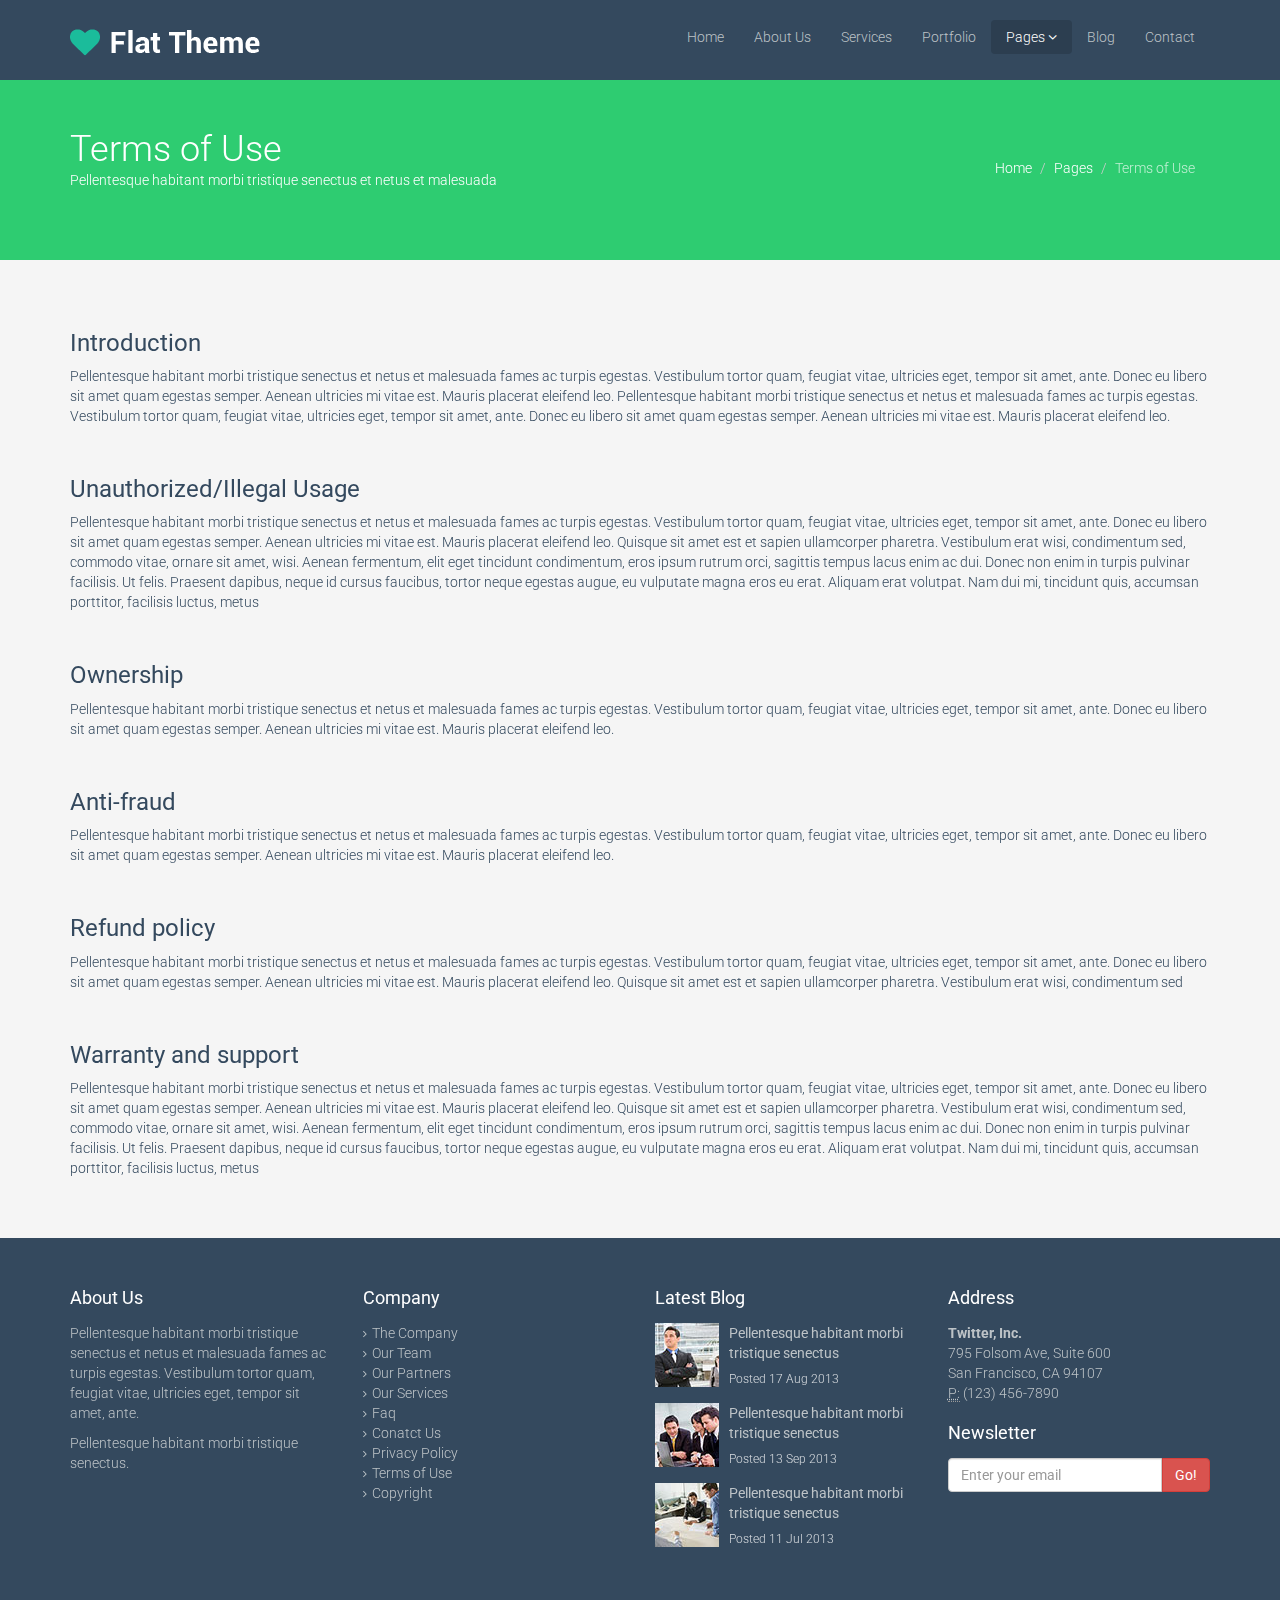
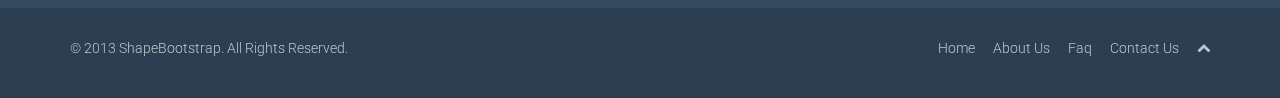
<file: terms.html>
<!DOCTYPE html>
<html lang="en">
<head>
    <meta charset="utf-8">
    <meta name="viewport" content="width=device-width, initial-scale=1.0">
    <meta name="description" content="">
    <meta name="author" content="">
    <title>Terms of Use | Flat Theme</title>
    <link href="css/bootstrap.min.css" rel="stylesheet">
    <link href="css/font-awesome.min.css" rel="stylesheet">
    <link href="css/prettyPhoto.css" rel="stylesheet">
    <link href="css/animate.css" rel="stylesheet">
    <link href="css/main.css" rel="stylesheet">
    <!--[if lt IE 9]>
    <script src="js/html5shiv.js"></script>
    <script src="js/respond.min.js"></script>
    <![endif]-->       
    <link rel="shortcut icon" href="images/ico/favicon.ico">
    <link rel="apple-touch-icon-precomposed" sizes="144x144" href="images/ico/apple-touch-icon-144-precomposed.png">
    <link rel="apple-touch-icon-precomposed" sizes="114x114" href="images/ico/apple-touch-icon-114-precomposed.png">
    <link rel="apple-touch-icon-precomposed" sizes="72x72" href="images/ico/apple-touch-icon-72-precomposed.png">
    <link rel="apple-touch-icon-precomposed" href="images/ico/apple-touch-icon-57-precomposed.png">
</head><!--/head-->
<body>
    <header class="navbar navbar-inverse navbar-fixed-top wet-asphalt" role="banner">
        <div class="container">
            <div class="navbar-header">
                <button type="button" class="navbar-toggle" data-toggle="collapse" data-target=".navbar-collapse">
                    <span class="sr-only">Toggle navigation</span>
                    <span class="icon-bar"></span>
                    <span class="icon-bar"></span>
                    <span class="icon-bar"></span>
                </button>
                <a class="navbar-brand" href="index.html"><img src="images/logo.png" alt="logo"></a>
            </div>
            <div class="collapse navbar-collapse">
                <ul class="nav navbar-nav navbar-right">
                    <li><a href="index.html">Home</a></li>
                    <li><a href="about-us.html">About Us</a></li>
                    <li><a href="services.html">Services</a></li>
                    <li><a href="portfolio.html">Portfolio</a></li>
                    <li class="dropdown active">
                        <a href="#" class="dropdown-toggle" data-toggle="dropdown">Pages <i class="icon-angle-down"></i></a>
                        <ul class="dropdown-menu">
                            <li><a href="career.html">Career</a></li>
                            <li><a href="blog-item.html">Blog Single</a></li>
                            <li><a href="faq.html">FAQ</a></li>
                            <li><a href="pricing.html">Pricing</a></li>
                            <li><a href="404.html">404</a></li>
                            <li><a href="registration.html">Registration</a></li>
                            <li class="divider"></li>
                            <li><a href="privacy.html">Privacy Policy</a></li>
                            <li class="active"><a href="terms.html">Terms of Use</a></li>
                        </ul>
                    </li>
                    <li><a href="blog.html">Blog</a></li> 
                    <li><a href="contact-us.html">Contact</a></li>
                </ul>
            </div>
        </div>
    </header><!--/header-->

    <section id="title" class="emerald">
        <div class="container">
            <div class="row">
                <div class="col-sm-6">
                    <h1>Terms of Use</h1>
                    <p>Pellentesque habitant morbi tristique senectus et netus et malesuada</p>
                </div>
                <div class="col-sm-6">
                    <ul class="breadcrumb pull-right">
                        <li><a href="index.html">Home</a></li>
                        <li><a href="#">Pages</a></li>
                        <li class="active">Terms of Use</li>
                    </ul>
                </div>
            </div>
        </div>
    </section><!--/#title-->    

    <section id="terms" class="container">
        <h3>Introduction</h3>
        <p>Pellentesque habitant morbi tristique senectus et netus et malesuada fames ac turpis egestas. Vestibulum tortor quam, feugiat vitae, ultricies eget, tempor sit amet, ante. Donec eu libero sit amet quam egestas semper. Aenean ultricies mi vitae est. Mauris placerat eleifend leo. Pellentesque habitant morbi tristique senectus et netus et malesuada fames ac turpis egestas. Vestibulum tortor quam, feugiat vitae, ultricies eget, tempor sit amet, ante. Donec eu libero sit amet quam egestas semper. Aenean ultricies mi vitae est. Mauris placerat eleifend leo.</p>

        <p>&nbsp;</p>

        <h3>Unauthorized/Illegal Usage</h3>
        <p>Pellentesque habitant morbi tristique senectus et netus et malesuada fames ac turpis egestas. Vestibulum tortor quam, feugiat vitae, ultricies eget, tempor sit amet, ante. Donec eu libero sit amet quam egestas semper. Aenean ultricies mi vitae est. Mauris placerat eleifend leo. Quisque sit amet est et sapien ullamcorper pharetra. Vestibulum erat wisi, condimentum sed, commodo vitae, ornare sit amet, wisi. Aenean fermentum, elit eget tincidunt condimentum, eros ipsum rutrum orci, sagittis tempus lacus enim ac dui. Donec non enim in turpis pulvinar facilisis. Ut felis. Praesent dapibus, neque id cursus faucibus, tortor neque egestas augue, eu vulputate magna eros eu erat. Aliquam erat volutpat. Nam dui mi, tincidunt quis, accumsan porttitor, facilisis luctus, metus</p>

        <p>&nbsp;</p>

        <h3>Ownership</h3>
        <p>Pellentesque habitant morbi tristique senectus et netus et malesuada fames ac turpis egestas. Vestibulum tortor quam, feugiat vitae, ultricies eget, tempor sit amet, ante. Donec eu libero sit amet quam egestas semper. Aenean ultricies mi vitae est. Mauris placerat eleifend leo.</p>

        <p>&nbsp;</p>
        <h3>Anti-fraud</h3>
        <p>Pellentesque habitant morbi tristique senectus et netus et malesuada fames ac turpis egestas. Vestibulum tortor quam, feugiat vitae, ultricies eget, tempor sit amet, ante. Donec eu libero sit amet quam egestas semper. Aenean ultricies mi vitae est. Mauris placerat eleifend leo.</p>

        <p>&nbsp;</p>
        <h3>Refund policy</h3>
        <p>Pellentesque habitant morbi tristique senectus et netus et malesuada fames ac turpis egestas. Vestibulum tortor quam, feugiat vitae, ultricies eget, tempor sit amet, ante. Donec eu libero sit amet quam egestas semper. Aenean ultricies mi vitae est. Mauris placerat eleifend leo. Quisque sit amet est et sapien ullamcorper pharetra. Vestibulum erat wisi, condimentum sed</p>
        <p>&nbsp;</p>

        <h3>Warranty and support</h3>
        <p>Pellentesque habitant morbi tristique senectus et netus et malesuada fames ac turpis egestas. Vestibulum tortor quam, feugiat vitae, ultricies eget, tempor sit amet, ante. Donec eu libero sit amet quam egestas semper. Aenean ultricies mi vitae est. Mauris placerat eleifend leo. Quisque sit amet est et sapien ullamcorper pharetra. Vestibulum erat wisi, condimentum sed, commodo vitae, ornare sit amet, wisi. Aenean fermentum, elit eget tincidunt condimentum, eros ipsum rutrum orci, sagittis tempus lacus enim ac dui. Donec non enim in turpis pulvinar facilisis. Ut felis. Praesent dapibus, neque id cursus faucibus, tortor neque egestas augue, eu vulputate magna eros eu erat. Aliquam erat volutpat. Nam dui mi, tincidunt quis, accumsan porttitor, facilisis luctus, metus</p>
    </section><!--/#terms-->

    <section id="bottom" class="wet-asphalt">
        <div class="container">
            <div class="row">
                <div class="col-md-3 col-sm-6">
                    <h4>About Us</h4>
                    <p>Pellentesque habitant morbi tristique senectus et netus et malesuada fames ac turpis egestas. Vestibulum tortor quam, feugiat vitae, ultricies eget, tempor sit amet, ante.</p>
                    <p>Pellentesque habitant morbi tristique senectus.</p>
                </div><!--/.col-md-3-->

                <div class="col-md-3 col-sm-6">
                    <h4>Company</h4>
                    <div>
                        <ul class="arrow">
                            <li><a href="#">The Company</a></li>
                            <li><a href="#">Our Team</a></li>
                            <li><a href="#">Our Partners</a></li>
                            <li><a href="#">Our Services</a></li>
                            <li><a href="#">Faq</a></li>
                            <li><a href="#">Conatct Us</a></li>
                            <li><a href="#">Privacy Policy</a></li>
                            <li><a href="#">Terms of Use</a></li>
                            <li><a href="#">Copyright</a></li>
                        </ul>
                    </div>
                </div><!--/.col-md-3-->

                <div class="col-md-3 col-sm-6">
                    <h4>Latest Blog</h4>
                    <div>
                        <div class="media">
                            <div class="pull-left">
                                <img src="images/blog/thumb1.jpg" alt="">
                            </div>
                            <div class="media-body">
                                <span class="media-heading"><a href="#">Pellentesque habitant morbi tristique senectus</a></span>
                                <small class="muted">Posted 17 Aug 2013</small>
                            </div>
                        </div>
                        <div class="media">
                            <div class="pull-left">
                                <img src="images/blog/thumb2.jpg" alt="">
                            </div>
                            <div class="media-body">
                                <span class="media-heading"><a href="#">Pellentesque habitant morbi tristique senectus</a></span>
                                <small class="muted">Posted 13 Sep 2013</small>
                            </div>
                        </div>
                        <div class="media">
                            <div class="pull-left">
                                <img src="images/blog/thumb3.jpg" alt="">
                            </div>
                            <div class="media-body">
                                <span class="media-heading"><a href="#">Pellentesque habitant morbi tristique senectus</a></span>
                                <small class="muted">Posted 11 Jul 2013</small>
                            </div>
                        </div>
                    </div>  
                </div><!--/.col-md-3-->

                <div class="col-md-3 col-sm-6">
                    <h4>Address</h4>
                    <address>
                        <strong>Twitter, Inc.</strong><br>
                        795 Folsom Ave, Suite 600<br>
                        San Francisco, CA 94107<br>
                        <abbr title="Phone">P:</abbr> (123) 456-7890
                    </address>
                    <h4>Newsletter</h4>
                    <form role="form">
                        <div class="input-group">
                            <input type="text" class="form-control" autocomplete="off" placeholder="Enter your email">
                            <span class="input-group-btn">
                                <button class="btn btn-danger" type="button">Go!</button>
                            </span>
                        </div>
                    </form>
                </div> <!--/.col-md-3-->
            </div>
        </div>
    </section><!--/#bottom-->

    <footer id="footer" class="midnight-blue">
        <div class="container">
            <div class="row">
                <div class="col-sm-6">
                    &copy; 2013 <a target="_blank" href="http://shapebootstrap.net/" title="Free Twitter Bootstrap WordPress Themes and HTML templates">ShapeBootstrap</a>. All Rights Reserved.
                </div>
                <div class="col-sm-6">
                    <ul class="pull-right">
                        <li><a href="#">Home</a></li>
                        <li><a href="#">About Us</a></li>
                        <li><a href="#">Faq</a></li>
                        <li><a href="#">Contact Us</a></li>
                        <li><a id="gototop" class="gototop" href="#"><i class="icon-chevron-up"></i></a></li><!--#gototop-->
                    </ul>
                </div>
            </div>
        </div>
    </footer><!--/#footer-->

    <script src="js/jquery.js"></script>
    <script src="js/bootstrap.min.js"></script>
    <script src="js/jquery.prettyPhoto.js"></script>
    <script src="js/main.js"></script>
</body>
</html>
</file>
<file: css/prettyPhoto.css>
div.pp_default .pp_top,div.pp_default .pp_top .pp_middle,div.pp_default .pp_top .pp_left,div.pp_default .pp_top .pp_right,div.pp_default .pp_bottom,div.pp_default .pp_bottom .pp_left,div.pp_default .pp_bottom .pp_middle,div.pp_default .pp_bottom .pp_right{height:13px}
div.pp_default .pp_top .pp_left{background:url(../images/prettyPhoto/default/sprite.png) -78px -93px no-repeat}
div.pp_default .pp_top .pp_middle{background:url(../images/prettyPhoto/default/sprite_x.png) top left repeat-x}
div.pp_default .pp_top .pp_right{background:url(../images/prettyPhoto/default/sprite.png) -112px -93px no-repeat}
div.pp_default .pp_content .ppt{color:#f8f8f8}
div.pp_default .pp_content_container .pp_left{background:url(../images/prettyPhoto/default/sprite_y.png) -7px 0 repeat-y;padding-left:13px}
div.pp_default .pp_content_container .pp_right{background:url(../images/prettyPhoto/default/sprite_y.png) top right repeat-y;padding-right:13px}
div.pp_default .pp_next:hover{background:url(../images/prettyPhoto/default/sprite_next.png) center right no-repeat;cursor:pointer}
div.pp_default .pp_previous:hover{background:url(../images/prettyPhoto/default/sprite_prev.png) center left no-repeat;cursor:pointer}
div.pp_default .pp_expand{background:url(../images/prettyPhoto/default/sprite.png) 0 -29px no-repeat;cursor:pointer;width:28px;height:28px}
div.pp_default .pp_expand:hover{background:url(../images/prettyPhoto/default/sprite.png) 0 -56px no-repeat;cursor:pointer}
div.pp_default .pp_contract{background:url(../images/prettyPhoto/default/sprite.png) 0 -84px no-repeat;cursor:pointer;width:28px;height:28px}
div.pp_default .pp_contract:hover{background:url(../images/prettyPhoto/default/sprite.png) 0 -113px no-repeat;cursor:pointer}
div.pp_default .pp_close{width:30px;height:30px;background:url(../images/prettyPhoto/default/sprite.png) 2px 1px no-repeat;cursor:pointer}
div.pp_default .pp_gallery ul li a{background:url(../images/prettyPhoto/default/default_thumb.png) center center #f8f8f8;border:1px solid #aaa}
div.pp_default .pp_social{margin-top:7px}
div.pp_default .pp_gallery a.pp_arrow_previous,div.pp_default .pp_gallery a.pp_arrow_next{position:static;left:auto}
div.pp_default .pp_nav .pp_play,div.pp_default .pp_nav .pp_pause{background:url(../images/prettyPhoto/default/sprite.png) -51px 1px no-repeat;height:30px;width:30px}
div.pp_default .pp_nav .pp_pause{background-position:-51px -29px}
div.pp_default a.pp_arrow_previous,div.pp_default a.pp_arrow_next{background:url(../images/prettyPhoto/default/sprite.png) -31px -3px no-repeat;height:20px;width:20px;margin:4px 0 0}
div.pp_default a.pp_arrow_next{left:52px;background-position:-82px -3px}
div.pp_default .pp_content_container .pp_details{margin-top:5px}
div.pp_default .pp_nav{clear:none;height:30px;width:110px;position:relative}
div.pp_default .pp_nav .currentTextHolder{font-family:Georgia;font-style:italic;color:#999;font-size:11px;left:75px;line-height:25px;position:absolute;top:2px;margin:0;padding:0 0 0 10px}
div.pp_default .pp_close:hover,div.pp_default .pp_nav .pp_play:hover,div.pp_default .pp_nav .pp_pause:hover,div.pp_default .pp_arrow_next:hover,div.pp_default .pp_arrow_previous:hover{opacity:0.7}
div.pp_default .pp_description{font-size:11px;font-weight:700;line-height:14px;margin:5px 50px 5px 0}
div.pp_default .pp_bottom .pp_left{background:url(../images/prettyPhoto/default/sprite.png) -78px -127px no-repeat}
div.pp_default .pp_bottom .pp_middle{background:url(../images/prettyPhoto/default/sprite_x.png) bottom left repeat-x}
div.pp_default .pp_bottom .pp_right{background:url(../images/prettyPhoto/default/sprite.png) -112px -127px no-repeat}
div.pp_default .pp_loaderIcon{background:url(../images/prettyPhoto/default/loader.gif) center center no-repeat}
div.light_rounded .pp_top .pp_left{background:url(../images/prettyPhoto/light_rounded/sprite.png) -88px -53px no-repeat}
div.light_rounded .pp_top .pp_right{background:url(../images/prettyPhoto/light_rounded/sprite.png) -110px -53px no-repeat}
div.light_rounded .pp_next:hover{background:url(../images/prettyPhoto/light_rounded/btnNext.png) center right no-repeat;cursor:pointer}
div.light_rounded .pp_previous:hover{background:url(../images/prettyPhoto/light_rounded/btnPrevious.png) center left no-repeat;cursor:pointer}
div.light_rounded .pp_expand{background:url(../images/prettyPhoto/light_rounded/sprite.png) -31px -26px no-repeat;cursor:pointer}
div.light_rounded .pp_expand:hover{background:url(../images/prettyPhoto/light_rounded/sprite.png) -31px -47px no-repeat;cursor:pointer}
div.light_rounded .pp_contract{background:url(../images/prettyPhoto/light_rounded/sprite.png) 0 -26px no-repeat;cursor:pointer}
div.light_rounded .pp_contract:hover{background:url(../images/prettyPhoto/light_rounded/sprite.png) 0 -47px no-repeat;cursor:pointer}
div.light_rounded .pp_close{width:75px;height:22px;background:url(../images/prettyPhoto/light_rounded/sprite.png) -1px -1px no-repeat;cursor:pointer}
div.light_rounded .pp_nav .pp_play{background:url(../images/prettyPhoto/light_rounded/sprite.png) -1px -100px no-repeat;height:15px;width:14px}
div.light_rounded .pp_nav .pp_pause{background:url(../images/prettyPhoto/light_rounded/sprite.png) -24px -100px no-repeat;height:15px;width:14px}
div.light_rounded .pp_arrow_previous{background:url(../images/prettyPhoto/light_rounded/sprite.png) 0 -71px no-repeat}
div.light_rounded .pp_arrow_next{background:url(../images/prettyPhoto/light_rounded/sprite.png) -22px -71px no-repeat}
div.light_rounded .pp_bottom .pp_left{background:url(../images/prettyPhoto/light_rounded/sprite.png) -88px -80px no-repeat}
div.light_rounded .pp_bottom .pp_right{background:url(../images/prettyPhoto/light_rounded/sprite.png) -110px -80px no-repeat}
div.dark_rounded .pp_top .pp_left{background:url(../images/prettyPhoto/dark_rounded/sprite.png) -88px -53px no-repeat}
div.dark_rounded .pp_top .pp_right{background:url(../images/prettyPhoto/dark_rounded/sprite.png) -110px -53px no-repeat}
div.dark_rounded .pp_content_container .pp_left{background:url(../images/prettyPhoto/dark_rounded/contentPattern.png) top left repeat-y}
div.dark_rounded .pp_content_container .pp_right{background:url(../images/prettyPhoto/dark_rounded/contentPattern.png) top right repeat-y}
div.dark_rounded .pp_next:hover{background:url(../images/prettyPhoto/dark_rounded/btnNext.png) center right no-repeat;cursor:pointer}
div.dark_rounded .pp_previous:hover{background:url(../images/prettyPhoto/dark_rounded/btnPrevious.png) center left no-repeat;cursor:pointer}
div.dark_rounded .pp_expand{background:url(../images/prettyPhoto/dark_rounded/sprite.png) -31px -26px no-repeat;cursor:pointer}
div.dark_rounded .pp_expand:hover{background:url(../images/prettyPhoto/dark_rounded/sprite.png) -31px -47px no-repeat;cursor:pointer}
div.dark_rounded .pp_contract{background:url(../images/prettyPhoto/dark_rounded/sprite.png) 0 -26px no-repeat;cursor:pointer}
div.dark_rounded .pp_contract:hover{background:url(../images/prettyPhoto/dark_rounded/sprite.png) 0 -47px no-repeat;cursor:pointer}
div.dark_rounded .pp_close{width:75px;height:22px;background:url(../images/prettyPhoto/dark_rounded/sprite.png) -1px -1px no-repeat;cursor:pointer}
div.dark_rounded .pp_description{margin-right:85px;color:#fff}
div.dark_rounded .pp_nav .pp_play{background:url(../images/prettyPhoto/dark_rounded/sprite.png) -1px -100px no-repeat;height:15px;width:14px}
div.dark_rounded .pp_nav .pp_pause{background:url(../images/prettyPhoto/dark_rounded/sprite.png) -24px -100px no-repeat;height:15px;width:14px}
div.dark_rounded .pp_arrow_previous{background:url(../images/prettyPhoto/dark_rounded/sprite.png) 0 -71px no-repeat}
div.dark_rounded .pp_arrow_next{background:url(../images/prettyPhoto/dark_rounded/sprite.png) -22px -71px no-repeat}
div.dark_rounded .pp_bottom .pp_left{background:url(../images/prettyPhoto/dark_rounded/sprite.png) -88px -80px no-repeat}
div.dark_rounded .pp_bottom .pp_right{background:url(../images/prettyPhoto/dark_rounded/sprite.png) -110px -80px no-repeat}
div.dark_rounded .pp_loaderIcon{background:url(../images/prettyPhoto/dark_rounded/loader.gif) center center no-repeat}
div.dark_square .pp_left,div.dark_square .pp_middle,div.dark_square .pp_right,div.dark_square .pp_content{background:#000}
div.dark_square .pp_description{color:#fff;margin:0 85px 0 0}
div.dark_square .pp_loaderIcon{background:url(../images/prettyPhoto/dark_square/loader.gif) center center no-repeat}
div.dark_square .pp_expand{background:url(../images/prettyPhoto/dark_square/sprite.png) -31px -26px no-repeat;cursor:pointer}
div.dark_square .pp_expand:hover{background:url(../images/prettyPhoto/dark_square/sprite.png) -31px -47px no-repeat;cursor:pointer}
div.dark_square .pp_contract{background:url(../images/prettyPhoto/dark_square/sprite.png) 0 -26px no-repeat;cursor:pointer}
div.dark_square .pp_contract:hover{background:url(../images/prettyPhoto/dark_square/sprite.png) 0 -47px no-repeat;cursor:pointer}
div.dark_square .pp_close{width:75px;height:22px;background:url(../images/prettyPhoto/dark_square/sprite.png) -1px -1px no-repeat;cursor:pointer}
div.dark_square .pp_nav{clear:none}
div.dark_square .pp_nav .pp_play{background:url(../images/prettyPhoto/dark_square/sprite.png) -1px -100px no-repeat;height:15px;width:14px}
div.dark_square .pp_nav .pp_pause{background:url(../images/prettyPhoto/dark_square/sprite.png) -24px -100px no-repeat;height:15px;width:14px}
div.dark_square .pp_arrow_previous{background:url(../images/prettyPhoto/dark_square/sprite.png) 0 -71px no-repeat}
div.dark_square .pp_arrow_next{background:url(../images/prettyPhoto/dark_square/sprite.png) -22px -71px no-repeat}
div.dark_square .pp_next:hover{background:url(../images/prettyPhoto/dark_square/btnNext.png) center right no-repeat;cursor:pointer}
div.dark_square .pp_previous:hover{background:url(../images/prettyPhoto/dark_square/btnPrevious.png) center left no-repeat;cursor:pointer}
div.light_square .pp_expand{background:url(../images/prettyPhoto/light_square/sprite.png) -31px -26px no-repeat;cursor:pointer}
div.light_square .pp_expand:hover{background:url(../images/prettyPhoto/light_square/sprite.png) -31px -47px no-repeat;cursor:pointer}
div.light_square .pp_contract{background:url(../images/prettyPhoto/light_square/sprite.png) 0 -26px no-repeat;cursor:pointer}
div.light_square .pp_contract:hover{background:url(../images/prettyPhoto/light_square/sprite.png) 0 -47px no-repeat;cursor:pointer}
div.light_square .pp_close{width:75px;height:22px;background:url(../images/prettyPhoto/light_square/sprite.png) -1px -1px no-repeat;cursor:pointer}
div.light_square .pp_nav .pp_play{background:url(../images/prettyPhoto/light_square/sprite.png) -1px -100px no-repeat;height:15px;width:14px}
div.light_square .pp_nav .pp_pause{background:url(../images/prettyPhoto/light_square/sprite.png) -24px -100px no-repeat;height:15px;width:14px}
div.light_square .pp_arrow_previous{background:url(../images/prettyPhoto/light_square/sprite.png) 0 -71px no-repeat}
div.light_square .pp_arrow_next{background:url(../images/prettyPhoto/light_square/sprite.png) -22px -71px no-repeat}
div.light_square .pp_next:hover{background:url(../images/prettyPhoto/light_square/btnNext.png) center right no-repeat;cursor:pointer}
div.light_square .pp_previous:hover{background:url(../images/prettyPhoto/light_square/btnPrevious.png) center left no-repeat;cursor:pointer}
div.facebook .pp_top .pp_left{background:url(../images/prettyPhoto/facebook/sprite.png) -88px -53px no-repeat}
div.facebook .pp_top .pp_middle{background:url(../images/prettyPhoto/facebook/contentPatternTop.png) top left repeat-x}
div.facebook .pp_top .pp_right{background:url(../images/prettyPhoto/facebook/sprite.png) -110px -53px no-repeat}
div.facebook .pp_content_container .pp_left{background:url(../images/prettyPhoto/facebook/contentPatternLeft.png) top left repeat-y}
div.facebook .pp_content_container .pp_right{background:url(../images/prettyPhoto/facebook/contentPatternRight.png) top right repeat-y}
div.facebook .pp_expand{background:url(../images/prettyPhoto/facebook/sprite.png) -31px -26px no-repeat;cursor:pointer}
div.facebook .pp_expand:hover{background:url(../images/prettyPhoto/facebook/sprite.png) -31px -47px no-repeat;cursor:pointer}
div.facebook .pp_contract{background:url(../images/prettyPhoto/facebook/sprite.png) 0 -26px no-repeat;cursor:pointer}
div.facebook .pp_contract:hover{background:url(../images/prettyPhoto/facebook/sprite.png) 0 -47px no-repeat;cursor:pointer}
div.facebook .pp_close{width:22px;height:22px;background:url(../images/prettyPhoto/facebook/sprite.png) -1px -1px no-repeat;cursor:pointer}
div.facebook .pp_description{margin:0 37px 0 0}
div.facebook .pp_loaderIcon{background:url(../images/prettyPhoto/facebook/loader.gif) center center no-repeat}
div.facebook .pp_arrow_previous{background:url(../images/prettyPhoto/facebook/sprite.png) 0 -71px no-repeat;height:22px;margin-top:0;width:22px}
div.facebook .pp_arrow_previous.disabled{background-position:0 -96px;cursor:default}
div.facebook .pp_arrow_next{background:url(../images/prettyPhoto/facebook/sprite.png) -32px -71px no-repeat;height:22px;margin-top:0;width:22px}
div.facebook .pp_arrow_next.disabled{background-position:-32px -96px;cursor:default}
div.facebook .pp_nav{margin-top:0}
div.facebook .pp_nav p{font-size:15px;padding:0 3px 0 4px}
div.facebook .pp_nav .pp_play{background:url(../images/prettyPhoto/facebook/sprite.png) -1px -123px no-repeat;height:22px;width:22px}
div.facebook .pp_nav .pp_pause{background:url(../images/prettyPhoto/facebook/sprite.png) -32px -123px no-repeat;height:22px;width:22px}
div.facebook .pp_next:hover{background:url(../images/prettyPhoto/facebook/btnNext.png) center right no-repeat;cursor:pointer}
div.facebook .pp_previous:hover{background:url(../images/prettyPhoto/facebook/btnPrevious.png) center left no-repeat;cursor:pointer}
div.facebook .pp_bottom .pp_left{background:url(../images/prettyPhoto/facebook/sprite.png) -88px -80px no-repeat}
div.facebook .pp_bottom .pp_middle{background:url(../images/prettyPhoto/facebook/contentPatternBottom.png) top left repeat-x}
div.facebook .pp_bottom .pp_right{background:url(../images/prettyPhoto/facebook/sprite.png) -110px -80px no-repeat}
div.pp_pic_holder a:focus{outline:none}
div.pp_overlay{background:#000;display:none;left:0;position:absolute;top:0;width:100%;z-index:9500}
div.pp_pic_holder{display:none;position:absolute;width:100px;z-index:10000}
.pp_content{height:40px;min-width:40px}
* html .pp_content{width:40px}
.pp_content_container{position:relative;text-align:left;width:100%}
.pp_content_container .pp_left{padding-left:20px}
.pp_content_container .pp_right{padding-right:20px}
.pp_content_container .pp_details{float:left;margin:10px 0 2px}
.pp_description{display:none;margin:0}
.pp_social{float:left;margin:0}
.pp_social .facebook{float:left;margin-left:5px;width:55px;overflow:hidden}
.pp_social .twitter{float:left}
.pp_nav{clear:right;float:left;margin:3px 10px 0 0}
.pp_nav p{float:left;white-space:nowrap;margin:2px 4px}
.pp_nav .pp_play,.pp_nav .pp_pause{float:left;margin-right:4px;text-indent:-10000px}
a.pp_arrow_previous,a.pp_arrow_next{display:block;float:left;height:15px;margin-top:3px;overflow:hidden;text-indent:-10000px;width:14px}
.pp_hoverContainer{position:absolute;top:0;width:100%;z-index:2000}
.pp_gallery{display:none;left:50%;margin-top:-50px;position:absolute;z-index:10000}
.pp_gallery div{float:left;overflow:hidden;position:relative}
.pp_gallery ul{float:left;height:35px;position:relative;white-space:nowrap;margin:0 0 0 5px;padding:0}
.pp_gallery ul a{border:1px rgba(0,0,0,0.5) solid;display:block;float:left;height:33px;overflow:hidden}
.pp_gallery ul a img{border:0}
.pp_gallery li{display:block;float:left;margin:0 5px 0 0;padding:0}
.pp_gallery li.default a{background:url(../images/prettyPhoto/facebook/default_thumbnail.gif) 0 0 no-repeat;display:block;height:33px;width:50px}
.pp_gallery .pp_arrow_previous,.pp_gallery .pp_arrow_next{margin-top:7px!important}
a.pp_next{background:url(../images/prettyPhoto/light_rounded/btnNext.png) 10000px 10000px no-repeat;display:block;float:right;height:100%;text-indent:-10000px;width:49%}
a.pp_previous{background:url(../images/prettyPhoto/light_rounded/btnNext.png) 10000px 10000px no-repeat;display:block;float:left;height:100%;text-indent:-10000px;width:49%}
a.pp_expand,a.pp_contract{cursor:pointer;display:none;height:20px;position:absolute;right:30px;text-indent:-10000px;top:10px;width:20px;z-index:20000}
a.pp_close{position:absolute;right:0;top:0;display:block;line-height:22px;text-indent:-10000px}
.pp_loaderIcon{display:block;height:24px;left:50%;position:absolute;top:50%;width:24px;margin:-12px 0 0 -12px}
#pp_full_res{line-height:1!important}
#pp_full_res .pp_inline{text-align:left}
#pp_full_res .pp_inline p{margin:0 0 15px}
div.ppt{color:#fff;display:none;font-size:17px;z-index:9999;margin:0 0 5px 15px}
div.pp_default .pp_content,div.light_rounded .pp_content{background-color:#fff}
div.pp_default #pp_full_res .pp_inline,div.light_rounded .pp_content .ppt,div.light_rounded #pp_full_res .pp_inline,div.light_square .pp_content .ppt,div.light_square #pp_full_res .pp_inline,div.facebook .pp_content .ppt,div.facebook #pp_full_res .pp_inline{color:#000}
div.pp_default .pp_gallery ul li a:hover,div.pp_default .pp_gallery ul li.selected a,.pp_gallery ul a:hover,.pp_gallery li.selected a{border-color:#fff}
div.pp_default .pp_details,div.light_rounded .pp_details,div.dark_rounded .pp_details,div.dark_square .pp_details,div.light_square .pp_details,div.facebook .pp_details{position:relative}
div.light_rounded .pp_top .pp_middle,div.light_rounded .pp_content_container .pp_left,div.light_rounded .pp_content_container .pp_right,div.light_rounded .pp_bottom .pp_middle,div.light_square .pp_left,div.light_square .pp_middle,div.light_square .pp_right,div.light_square .pp_content,div.facebook .pp_content{background:#fff}
div.light_rounded .pp_description,div.light_square .pp_description{margin-right:85px}
div.light_rounded .pp_gallery a.pp_arrow_previous,div.light_rounded .pp_gallery a.pp_arrow_next,div.dark_rounded .pp_gallery a.pp_arrow_previous,div.dark_rounded .pp_gallery a.pp_arrow_next,div.dark_square .pp_gallery a.pp_arrow_previous,div.dark_square .pp_gallery a.pp_arrow_next,div.light_square .pp_gallery a.pp_arrow_previous,div.light_square .pp_gallery a.pp_arrow_next{margin-top:12px!important}
div.light_rounded .pp_arrow_previous.disabled,div.dark_rounded .pp_arrow_previous.disabled,div.dark_square .pp_arrow_previous.disabled,div.light_square .pp_arrow_previous.disabled{background-position:0 -87px;cursor:default}
div.light_rounded .pp_arrow_next.disabled,div.dark_rounded .pp_arrow_next.disabled,div.dark_square .pp_arrow_next.disabled,div.light_square .pp_arrow_next.disabled{background-position:-22px -87px;cursor:default}
div.light_rounded .pp_loaderIcon,div.light_square .pp_loaderIcon{background:url(../images/prettyPhoto/light_rounded/loader.gif) center center no-repeat}
div.dark_rounded .pp_top .pp_middle,div.dark_rounded .pp_content,div.dark_rounded .pp_bottom .pp_middle{background:url(../images/prettyPhoto/dark_rounded/contentPattern.png) top left repeat}
div.dark_rounded .currentTextHolder,div.dark_square .currentTextHolder{color:#c4c4c4}
div.dark_rounded #pp_full_res .pp_inline,div.dark_square #pp_full_res .pp_inline{color:#fff}
.pp_top,.pp_bottom{height:20px;position:relative}
* html .pp_top,* html .pp_bottom{padding:0 20px}
.pp_top .pp_left,.pp_bottom .pp_left{height:20px;left:0;position:absolute;width:20px}
.pp_top .pp_middle,.pp_bottom .pp_middle{height:20px;left:20px;position:absolute;right:20px}
* html .pp_top .pp_middle,* html .pp_bottom .pp_middle{left:0;position:static}
.pp_top .pp_right,.pp_bottom .pp_right{height:20px;left:auto;position:absolute;right:0;top:0;width:20px}
.pp_fade,.pp_gallery li.default a img{display:none}
</file>
<file: css/main.css>
@import url(http://fonts.googleapis.com/css?family=Roboto:400,700,300);
.clearfix {
  *zoom: 1;
}
.clearfix:before,
.clearfix:after {
  display: table;
  content: "";
  line-height: 0;
}
.clearfix:after {
  clear: both;
}
.hide-text {
  font: 0/0 a;
  color: transparent;
  text-shadow: none;
  background-color: transparent;
  border: 0;
}
.input-block-level {
  display: block;
  width: 100%;
  min-height: 30px;
  -webkit-box-sizing: border-box;
  -moz-box-sizing: border-box;
  box-sizing: border-box;
}
body {
  padding-top: 80px;
  color: #34495e;
  background: #f5f5f5;
  font-family: 'Roboto', sans-serif;
  font-weight: 300;
}
h1,
h2,
h3,
h4,
h5,
h6 {
  font-family: 'Roboto', sans-serif;
  font-weight: 400;
}
a {
  color: #34495e;
  -webkit-transition: 300ms;
  -moz-transition: 300ms;
  -o-transition: 300ms;
  transition: 300ms;
}
hr {
  border-top: 1px solid #e5e5e5;
  border-bottom: 1px solid #fff;
}
.btn {
  font-weight: 400;
}
.btn-transparent {
  border: 3px solid #fff;
  background: transparent;
  color: #fff;
}
.btn-transparent:hover {
  border-color: rgba(255, 255, 255, 0.5);
}
a:hover,
a:focus {
  color: #d9534f;
  text-decoration: none;
  outline: none;
}
.dropdown-menu {
  margin-top: -1px;
  min-width: 180px;
}
body > section {
  padding: 50px 0;
}
.euron,
.turquoise,
.green-sea,
.sun-flower,
.orange,
.emerald,
.nephrits,
.carrot,
.pumkin,
.peter-river,
.belize-hole,
.alizarin,
.pomegranate,
.amethyst,
.wisteria,
.clouds .silver,
.wet-asphalt,
.midnight-blue,
.concrete,
.asbestos {
  color: #fff;
}
.euron h1,
.turquoise h1,
.green-sea h1,
.sun-flower h1,
.orange h1,
.emerald h1,
.nephrits h1,
.carrot h1,
.pumkin h1,
.peter-river h1,
.belize-hole h1,
.alizarin h1,
.pomegranate h1,
.amethyst h1,
.wisteria h1,
.clouds .silver h1,
.wet-asphalt h1,
.midnight-blue h1,
.concrete h1,
.asbestos h1,
.euron h2,
.turquoise h2,
.green-sea h2,
.sun-flower h2,
.orange h2,
.emerald h2,
.nephrits h2,
.carrot h2,
.pumkin h2,
.peter-river h2,
.belize-hole h2,
.alizarin h2,
.pomegranate h2,
.amethyst h2,
.wisteria h2,
.clouds .silver h2,
.wet-asphalt h2,
.midnight-blue h2,
.concrete h2,
.asbestos h2,
.euron h3,
.turquoise h3,
.green-sea h3,
.sun-flower h3,
.orange h3,
.emerald h3,
.nephrits h3,
.carrot h3,
.pumkin h3,
.peter-river h3,
.belize-hole h3,
.alizarin h3,
.pomegranate h3,
.amethyst h3,
.wisteria h3,
.clouds .silver h3,
.wet-asphalt h3,
.midnight-blue h3,
.concrete h3,
.asbestos h3,
.euron h4,
.turquoise h4,
.green-sea h4,
.sun-flower h4,
.orange h4,
.emerald h4,
.nephrits h4,
.carrot h4,
.pumkin h4,
.peter-river h4,
.belize-hole h4,
.alizarin h4,
.pomegranate h4,
.amethyst h4,
.wisteria h4,
.clouds .silver h4,
.wet-asphalt h4,
.midnight-blue h4,
.concrete h4,
.asbestos h4,
.euron h5,
.turquoise h5,
.green-sea h5,
.sun-flower h5,
.orange h5,
.emerald h5,
.nephrits h5,
.carrot h5,
.pumkin h5,
.peter-river h5,
.belize-hole h5,
.alizarin h5,
.pomegranate h5,
.amethyst h5,
.wisteria h5,
.clouds .silver h5,
.wet-asphalt h5,
.midnight-blue h5,
.concrete h5,
.asbestos h5,
.euron h6,
.turquoise h6,
.green-sea h6,
.sun-flower h6,
.orange h6,
.emerald h6,
.nephrits h6,
.carrot h6,
.pumkin h6,
.peter-river h6,
.belize-hole h6,
.alizarin h6,
.pomegranate h6,
.amethyst h6,
.wisteria h6,
.clouds .silver h6,
.wet-asphalt h6,
.midnight-blue h6,
.concrete h6,
.asbestos h6 {
  color: #fff;
}
.euron small,
.turquoise small,
.green-sea small,
.sun-flower small,
.orange small,
.emerald small,
.nephrits small,
.carrot small,
.pumkin small,
.peter-river small,
.belize-hole small,
.alizarin small,
.pomegranate small,
.amethyst small,
.wisteria small,
.clouds .silver small,
.wet-asphalt small,
.midnight-blue small,
.concrete small,
.asbestos small {
  color: rgba(255, 255, 255, 0.8);
}
.euron{
    background-color: #3f6ee2;
}
.turquoise {
  background-color: #1abc9c;
}
.green-sea {
  background-color: #16a085;
}
.sun-flower {
  background-color: #f1c40f;
}
.orange {
  background-color: #f39c12;
}
.emerald {
  background-color: #2ecc71;
}
.nephritis {
  background-color: #27ae60;
}
.carrot {
  background-color: #e67e22;
}
.pumkin {
  background-color: #d35400;
}
.peter-river {
  background-color: #3498db;
}
.belize-hole {
  background-color: #2980b9;
}
.alizarin {
  background-color: #e74c3c;
}
.pomegranate {
  background-color: #c0392b;
}
.amethyst {
  background-color: #9b59b6;
}
.wisteria {
  background-color: #8e44ad;
}
.clouds {
  background-color: #ecf0f1;
}
.silver {
  background-color: #bdc3c7;
}
.wet-asphalt {
  background-color: #34495e;
}
.wet-asphalt a:not(.btn) {
  color: #bdc3c7;
}
.wet-asphalt a:not(.btn):hover {
  color: #d9534f;
}
.midnight-blue {
  background-color: #2c3e50;
}
.concrete {
  background-color: #95a5a6;
}
.asbestos {
  background-color: #7f8c8d;
}
.embed-container {
  position: relative;
  padding-bottom: 56.25%;
  /* 16/9 ratio */

  padding-top: 30px;
  /* IE6 workaround*/

  height: 0;
  overflow: hidden;
}
.embed-container iframe,
.embed-container object,
.embed-container embed {
  position: absolute;
  top: 0;
  left: 0;
  width: 100%;
  height: 100%;
}
#main-slider {
  position: relative;
}
#main-slider .carousel h2 {
  font-size: 36px;
}
#main-slider .carousel .btn {
  border: 3px solid rgba(255, 255, 255, 0.5);
  color: #fff;
  border-radius: 0;
  margin-top: 5px;
}
#main-slider .carousel .btn:hover {
  background-color: rgba(255, 255, 255, 0.3);
}
#main-slider .carousel .boxed {
  padding: 10px 15px;
  background-color: rgba(0, 0, 0, 0.8);
  display: inline-block;
}
#main-slider .carousel .item {
  background-position: 50%;
  background-repeat: no-repeat;
  background-size: cover;
  left: 0 !important;
  opacity: 0;
  top: 0;
  position: absolute;
  width: 100%;
  display: block !important;
  height: 600px;
  -webkit-transition: opacity ease-in-out 500ms;
  -moz-transition: opacity ease-in-out 500ms;
  -o-transition: opacity ease-in-out 500ms;
  transition: opacity ease-in-out 500ms;
}
#main-slider .carousel .item:first-child {
  top: auto;
  position: relative;
}
#main-slider .carousel .item.active {
  opacity: 1;
  -webkit-transition: opacity ease-in-out 500ms;
  -moz-transition: opacity ease-in-out 500ms;
  -o-transition: opacity ease-in-out 500ms;
  transition: opacity ease-in-out 500ms;
  z-index: 1;
}
#main-slider .prev,
#main-slider .next {
  position: absolute;
  top: 50%;
  background-color: rgba(0, 0, 0, 0.3);
  color: #fff;
  display: inline-block;
  margin-top: -25px;
  font-size: 24px;
  height: 50px;
  width: 50px;
  line-height: 50px;
  text-align: center;
  border-radius: 4px;
  z-index: 5;
}
#main-slider .prev:hover,
#main-slider .next:hover {
  background-color: rgba(0, 0, 0, 0.5);
  border-radius: 10px;
}
#main-slider .prev {
  left: 10px;
}
#main-slider .next {
  right: 10px;
}
#main-slider .active .animation.animated-item-1 {
  -webkit-animation: fadeInUp 300ms linear 300ms both;
  -moz-animation: fadeInUp 300ms linear 300ms both;
  -o-animation: fadeInUp 300ms linear 300ms both;
  -ms-animation: fadeInUp 300ms linear 300ms both;
  animation: fadeInUp 300ms linear 300ms both;
}
#main-slider .active .animation.animated-item-2 {
  -webkit-animation: fadeInUp 300ms linear 600ms both;
  -moz-animation: fadeInUp 300ms linear 600ms both;
  -o-animation: fadeInUp 300ms linear 600ms both;
  -ms-animation: fadeInUp 300ms linear 600ms both;
  animation: fadeInUp 300ms linear 600ms both;
}
#main-slider .active .animation.animated-item-3 {
  -webkit-animation: fadeInUp 300ms linear 900ms both;
  -moz-animation: fadeInUp 300ms linear 900ms both;
  -o-animation: fadeInUp 300ms linear 900ms both;
  -ms-animation: fadeInUp 300ms linear 900ms both;
  animation: fadeInUp 300ms linear 900ms both;
}
#main-slider .active .animation.animated-item-4 {
  -webkit-animation: fadeInUp 300ms linear 1200ms both;
  -moz-animation: fadeInUp 300ms linear 1200ms both;
  -o-animation: fadeInUp 300ms linear 1200ms both;
  -ms-animation: fadeInUp 300ms linear 1200ms both;
  animation: fadeInUp 300ms linear 1200ms both;
}
#services .media:hover .icon-md {
  border-radius: 10px;
  background-color: rgba(0, 0, 0, 0.8);
}
#recent-works {
  padding: 90px 0;
}
#recent-works .item-inner {
  position: relative;
  margin: 0;
}
.portfolio-items,
.portfolio-filter {
  list-style: none;
  padding: 0;
  margin: 0 -20px 20px 0;
}
.portfolio-filter > li {
  display: inline-block;
}
.portfolio-items > li {
  float: left;
  padding: 0;
  -webkit-box-sizing: border-box;
  -moz-box-sizing: border-box;
  box-sizing: border-box;
}
.portfolio-items.col-2 > li {
  width: 50%;
}
.portfolio-items.col-3 > li {
  width: 33%;
}
.portfolio-items.col-4 > li {
  width: 25%;
}
.portfolio-items.col-5 > li {
  width: 20%;
}
.portfolio-items.col-6 > li {
  width: 16%;
}
.portfolio-item {
  padding: 0;
  margin: 0;
}
.portfolio-item .item-inner {
  background: #fff;
  border: 1px solid #eee;
  padding: 10px 10px 0;
  margin: 0 20px 20px 0;
  position: relative;
}
.portfolio-item img {
  width: 100%;
}
.portfolio-item h5 {
  background: #fff;
  margin: 0;
  padding: 10px 0;
  font-weight: 700;
  font-size: 14px;
  color: #2c3e50;
  white-space: nowrap;
  text-overflow: ellipsis;
  overflow: hidden;
}
.portfolio-item .overlay {
  position: absolute;
  top: 0;
  left: 0;
  width: 100%;
  height: 100%;
  opacity: 0;
  background: rgba(255, 255, 255, 0.9);
  text-align: center;
  vertical-align: middle;
  -webkit-transition: opacity 300ms;
  -moz-transition: opacity 300ms;
  -o-transition: opacity 300ms;
  transition: opacity 300ms;
}
.portfolio-item .overlay .preview {
  position: relative;
  top: 50%;
  display: inline-block;
  margin-top: -20px;
}
.portfolio-item:hover .overlay {
  opacity: 1;
}
/* Start: Recommended Isotope styles */
/**** Isotope Filtering ****/
.isotope-item {
  z-index: 2;
}
.isotope-hidden.isotope-item {
  pointer-events: none;
  z-index: 1;
}
/**** Isotope CSS3 transitions ****/
.isotope,
.isotope .isotope-item {
  -webkit-transition-duration: 0.8s;
  -moz-transition-duration: 0.8s;
  -ms-transition-duration: 0.8s;
  -o-transition-duration: 0.8s;
  transition-duration: 0.8s;
}
.isotope {
  -webkit-transition-property: height, width;
  -moz-transition-property: height, width;
  -ms-transition-property: height, width;
  -o-transition-property: height, width;
  transition-property: height, width;
}
.isotope .isotope-item {
  -webkit-transition-property: -webkit-transform, opacity;
  -moz-transition-property: -moz-transform, opacity;
  -ms-transition-property: -ms-transform, opacity;
  -o-transition-property: -o-transform, opacity;
  transition-property: transform, opacity;
}
/**** disabling Isotope CSS3 transitions ****/
.isotope.no-transition,
.isotope.no-transition .isotope-item,
.isotope .isotope-item.no-transition {
  -webkit-transition-duration: 0s;
  -moz-transition-duration: 0s;
  -ms-transition-duration: 0s;
  -o-transition-duration: 0s;
  transition-duration: 0s;
}
/* End: Recommended Isotope styles */
/* disable CSS transitions for containers with infinite scrolling*/
.isotope.infinite-scrolling {
  -webkit-transition: none;
  -moz-transition: none;
  -ms-transition: none;
  -o-transition: none;
  transition: none;
}
#pricing-table .plan {
  border-radius: 4px;
  list-style: none;
  margin: 0 0 20px;
  background: #3498db;
  text-align: center;
  padding: 30px 0;
}
#pricing-table .plan li {
  padding: 5px 0;
  color: #fff;
  -webkit-transition: 300ms;
  -moz-transition: 300ms;
  -o-transition: 300ms;
  transition: 300ms;
}
#pricing-table .plan li.plan-name {
  font-size: 24px;
  line-height: 24px;
  color: #fff;
}
#pricing-table .plan li.plan-name h3 {
  margin: 0;
}
#pricing-table .plan li.plan-price {
  margin-bottom: 10px;
}
#pricing-table .plan li.plan-price > div {
  display: inline-block;
  background-color: rgba(0, 0, 0, 0.2);
  padding: 10px;
  font-size: 24px;
  border-radius: 100%;
  width: 70px;
  height: 70px;
}
#pricing-table .plan li.plan-price > div sup {
  font-size: 10px;
  line-height: 10px;
}
#pricing-table .plan li.plan-price > div > small {
  display: block;
  font-size: 11px;
}
#pricing-table .plan li.plan-action {
  margin-top: 10px;
  border-top: 0;
}
#pricing-table .plan.featured {
  background-color: #2c3e50;
}
#title h1 {
  margin: 0;
  font-size: 36px;
  font-weight: 300;
}
.center {
  text-align: center;
}
#meet-the-team .designation {
  margin-top: 5px;
  display: block;
  font-size: 13px;
}
.img-thumbnail {
  border: 0;
}
.progress,
.progress .bar {
  background: #fff;
  -webkit-box-shadow: none;
  -moz-box-shadow: none;
  box-shadow: none;
  height: 30px;
  line-height: 30px;
}
.well {
  -webkit-box-shadow: none;
  -moz-box-shadow: none;
  box-shadow: none;
  border: 0;
}
ul.breadcrumb {
  margin: 20px 0 0;
  background: transparent;
}
ul.breadcrumb > li {
  text-shadow: none;
}
ul.breadcrumb > li > a,
ul.breadcrumb > li .divider {
  color: #fff;
}
ul.breadcrumb > li.active {
  color: rgba(255, 255, 255, 0.7);
}
ul.tag-cloud {
  list-style: none;
  padding: 0;
  margin: 0;
}
ul.tag-cloud li {
  display: inline-block;
  margin: 0 0 2px 0;
}
.btn-social {
  border: 0;
  color: #fff;
  border-radius: 100%;
  display: inline-block;
  width: 36px;
  height: 36px;
  line-height: 36px;
  text-align: center;
  padding: 0;
}
.btn-social.btn-facebook {
  background: #4f7dd4;
}
.btn-social.btn-facebook:hover {
  background: #789bde;
}
.btn-social.btn-twitter {
  background: #5bceff;
}
.btn-social.btn-twitter:hover {
  background: #8eddff;
}
.btn-social.btn-linkedin {
  background: #21a6d8;
}
.btn-social.btn-linkedin:hover {
  background: #49b9e3;
}
.btn-social.btn-google-plus {
  background: #dc422b;
}
.btn-social.btn-google-plus:hover {
  background: #e36957;
}
.btn-social:hover {
  color: #fff;
}
.navbar-inverse {
  border: none;
}
.navbar-inverse .navbar-brand {
  font-family: 'Bubbler One', sans-serif;
  font-size: 36px;
  line-height: 50px;
  color: #fff;
}
.navbar-inverse .navbar-nav {
  margin-top: 20px;
}
.navbar-inverse .navbar-nav > li > a {
  padding-top: 7px;
  padding-bottom: 7px;
  border-radius: 4px;
  color: #bdc3c7;
}
.navbar-inverse .navbar-nav > .active > a,
.navbar-inverse .navbar-nav > .active > a:hover,
.navbar-inverse .navbar-nav > .active > a:focus,
.navbar-inverse .navbar-nav > .open > a,
.navbar-inverse .navbar-nav > .open > a:hover,
.navbar-inverse .navbar-nav > .open > a:focus {
  background-color: #2c3e50;
}
.navbar-inverse .navbar-nav .dropdown-menu {
  background-color: #2c3e50;
  -webkit-box-shadow: none;
  -moz-box-shadow: none;
  box-shadow: none;
  border: 0;
  padding: 0;
  margin-top: -3px;
}
.navbar-inverse .navbar-nav .dropdown-menu > li > a {
  padding: 8px 15px;
  color: #bdc3c7;
}
.navbar-inverse .navbar-nav .dropdown-menu > li:hover > a,
.navbar-inverse .navbar-nav .dropdown-menu > li:focus > a,
.navbar-inverse .navbar-nav .dropdown-menu > li.active > a {
  background-color: rgba(0, 0, 0, 0.3);
}
.navbar-inverse .navbar-nav .dropdown-menu > li:last-child > a {
  border-radius: 0 0 3px 3px;
}
.navbar-inverse .navbar-nav .dropdown-menu > li.divider {
  background-color: rgba(0, 0, 0, 0.1);
}
.navbar-inverse .navbar-collapse,
.navbar-inverse .navbar-form {
  border-top: 0;
}
#social-media .icon-facebook {
  background-color: #3c5899;
}
#social-media .icon-facebook:hover {
  background-color: #4e6fba;
}
#social-media .icon-twitter {
  background-color: #29c5f6;
}
#social-media .icon-twitter:hover {
  background-color: #5ad2f8;
}
#social-media .icon-google-plus {
  background-color: #d13d2f;
}
#social-media .icon-google-plus:hover {
  background-color: #da6459;
}
#social-media .icon-pinterest {
  background-color: #c61118;
}
#social-media .icon-pinterest:hover {
  background-color: #ec1e26;
}
.icon-lg {
  font-size: 48px;
  height: 108px;
  width: 108px;
  line-height: 108px;
  color: #fff;
  margin: 10px;
  background-color: rgba(0, 0, 0, 0.4);
  text-align: center;
  display: inline-block !important;
  border-radius: 100%;
}
.icon-md {
  font-size: 36px;
  height: 68px;
  width: 68px;
  line-height: 68px;
  color: #fff;
  margin-right: 10px;
  background-color: rgba(0, 0, 0, 0.4);
  text-align: center;
  display: block;
  border-radius: 50%;
  -webkit-transition: 500ms;
  -moz-transition: 500ms;
  -o-transition: 500ms;
  transition: 500ms;
}
.modal {
  border: 0;
}
.modal#loginForm {
  width: 600px;
  margin-left: -300px;
}
.modal .modal-header {
  border: 0;
  padding: 20px 20px 0;
}
.modal .modal-header > h4 {
  font-weight: 300;
  font-size: 14px;
  color: #848484;
  text-transform: uppercase;
  margin: 0;
}
.modal .modal-body {
  padding: 20px;
}
.modal input[type="text"],
.modal input[type="password"] {
  padding: 5px 10px;
  min-height: 30px;
  width: 130px;
  margin-right: 10px;
}
.modal .icon-remove {
  color: #848484;
  position: absolute;
  right: -5px;
  top: -5px;
  width: 16px;
  height: 16px;
  line-height: 16px;
  text-align: center;
  display: block;
  background: #ebebeb;
  -webkit-border-radius: 100%;
  -moz-border-radius: 100%;
  border-radius: 100%;
  cursor: pointer;
}
.modal button {
  margin-left: 10px;
  border: 0;
}
.gap {
  margin-bottom: 50px;
}
.big-gap {
  margin-bottom: 100px;
}
.no-margin {
  margin: 0;
  padding: 0;
}
.registration-form {
  border: 0;
  background-color: #fff;
  padding: 20px;
  display: inline-block;
}
#bottom {
  color: #bdc3c7;
}
#bottom h4 {
  margin-top: 0;
  margin-bottom: 15px;
}
#bottom .media-heading {
  display: block;
  font-weight: 400;
}
.row > div {
  margin-bottom: 10px;
}
ul.unstyled {
  list-style: none;
  padding: 0;
  margin: 0;
}
/*Unordered Lists*/
ul.arrow,
ul.arrow-double,
ul.tick,
ul.cross,
ul.star,
ul.rss {
  list-style: none;
  padding: 0;
  margin: 0;
}
ul.arrow li::before,
ul.arrow-double li::before,
ul.tick li::before,
ul.cross li::before,
ul.star li::before,
ul.rss li::before,
ul.arrow li::after,
ul.arrow-double li::after,
ul.tick li::after,
ul.cross li::after,
ul.star li::after,
ul.rss li::after {
  font-family: FontAwesome;
  font-size: 11px;
}
ul.arrow li::before,
ul.arrow-double li::before,
ul.tick li::before,
ul.cross li::before,
ul.star li::before,
ul.rss li::before {
  margin-right: 5px;
}
ul.arrow li::before {
  content: "\f105";
}
ul.arrow-double li::before {
  content: "\f101";
}
ul.tick li::before {
  content: "\f00c";
}
ul.cross li::before {
  content: "\f00d";
}
ul.star li::before {
  content: "\f006";
}
ul.rss li::before {
  content: "\f09e";
}
#footer {
  padding-top: 30px;
  padding-bottom: 30px;
  color: #bdc3c7;
}
#footer a {
  color: #bdc3c7;
}
#footer a:hover {
  color: #d9534f;
}
#footer ul {
  list-style: none;
  padding: 0;
  margin: 0;
}
#footer ul > li {
  display: inline-block;
  margin-left: 15px;
}
ul.social {
  list-style: none;
  margin: 10px 0 0;
  padding: 0;
  display: inline-block;
}
ul.social > li {
  display: inline-block;
  margin: 0 5px;
}
ul.social > li > a {
  font-size: 24px;
  color: #666;
}
ul.social > li > a:hover {
  color: #999;
}
.box-border {
  padding: 15px;
}
.accordion-group {
  background-color: #fff;
  border-top: 1px solid #f0f0f0;
}
.accordion-heading .accordion-toggle {
  color: #666;
  font-weight: 700;
}
.accordion-inner {
  border-top: 0;
}
.blog .blog-item {
  background-color: #fff;
  border-radius: 5px;
  margin-bottom: 20px;
}
.blog .blog-item .img-blog {
  width: 100%;
  border-radius: 5px 5px 0 0;
}
.blog .blog-item .blog-content {
  padding: 20px;
}
.blog .blog-item h3 {
  margin-top: 0;
}
.blog .blog-item .entry-meta {
  margin-bottom: 20px;
}
.blog .blog-item .entry-meta > span {
  display: inline-block;
  color: #999;
  margin-right: 10px;
  font-size: 12px;
}
.blog .blog-item .entry-meta > span a {
  color: #999;
}
ul.pagination > li > a {
  border: 0;
}
ul.pagination > li.active > a,
ul.pagination > li:hover > a {
  background-color: #34495e;
  color: #fff;
}
textarea#message {
  padding: 10px 15px;
  height: 219px;
}
.widget {
  margin-bottom: 30px;
}
ul.gallery {
  list-style: none;
  padding: 0;
  margin: 0;
}
ul.gallery li {
  display: block;
  width: 60px;
  padding: 0;
  margin: 0 4px 4px 0;
  float: left;
}
ul.faq {
  list-style: none;
  margin: 0;
}
ul.faq li {
  margin-top: 30px;
}
ul.faq li:first-child {
  margin-top: 0;
}
ul.faq li span.number {
  display: block;
  float: left;
  width: 50px;
  height: 50px;
  line-height: 50px;
  text-align: center;
  background: #34495e;
  color: #fff;
  font-size: 24px;
}
ul.faq li > div {
  margin-left: 70px;
}
ul.faq li > div h3 {
  margin-top: 0;
}
#error {
  text-align: center;
  margin-top: 150px;
  margin-bottom: 150px;
}
</file>
